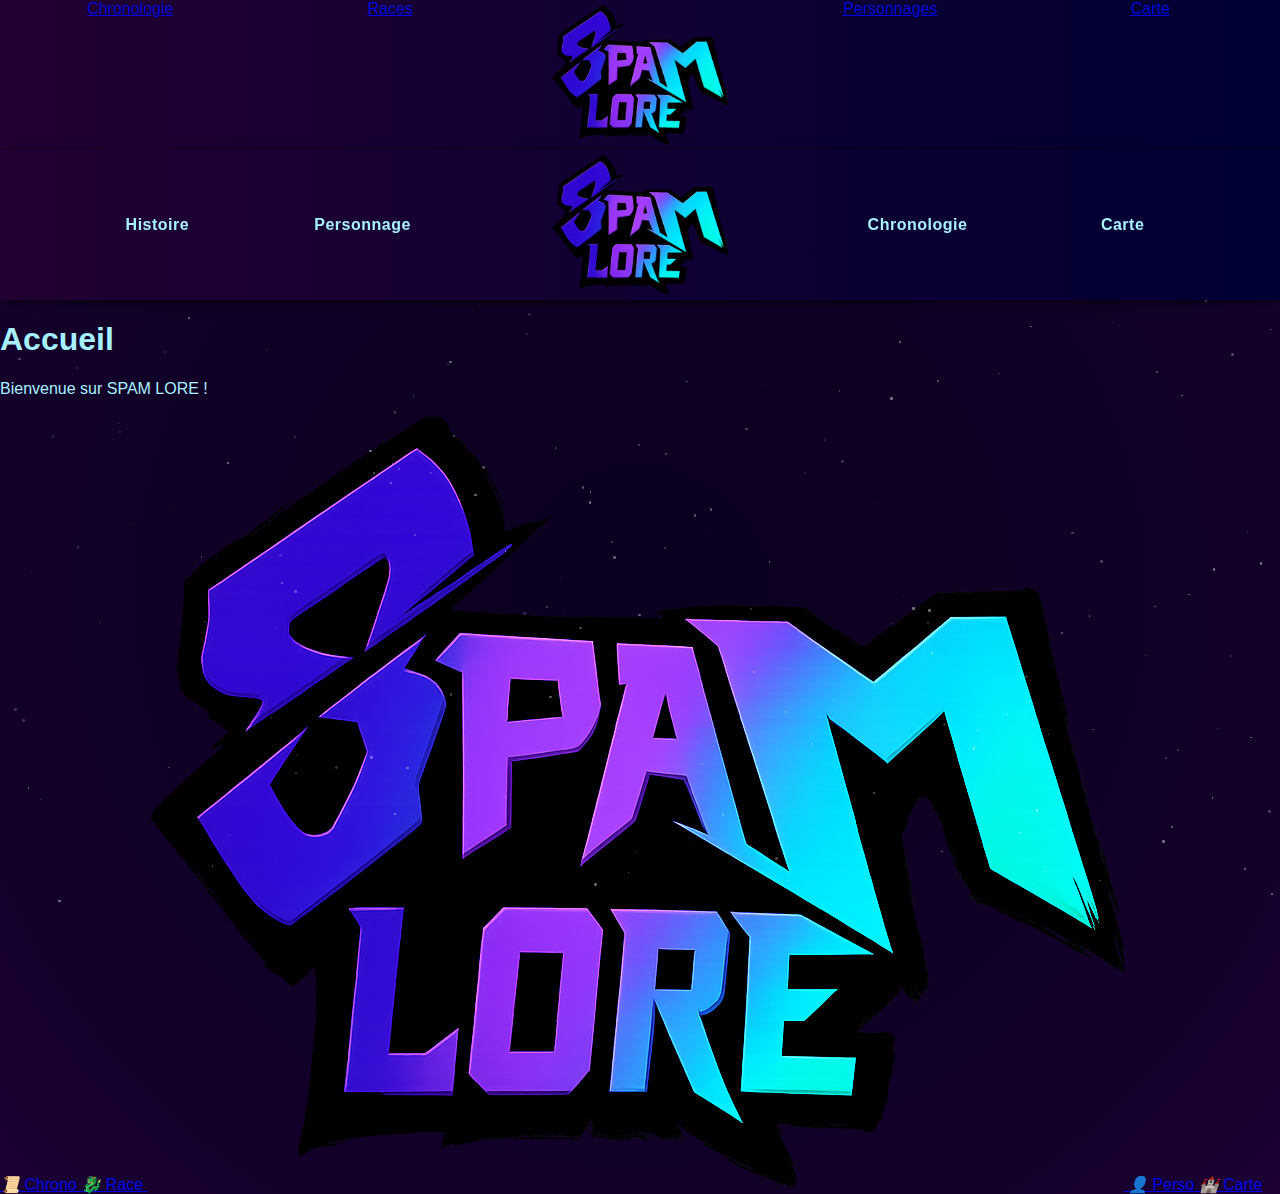
<file: index.html>
<!DOCTYPE html>
<html lang="fr">
<head>
  <meta charset="UTF-8">
  <meta name="viewport" content="width=device-width, initial-scale=1.0">
  <title>SPAM LORE</title>
  <link rel="stylesheet" href="css/navbar.css">
  <link rel="stylesheet" href="css/background_stars.css">
</head>
<body>

  <!-- Navbar -->
  <div class="navbar">
    <div class="hamburger" id="hamburger">☰</div>
    <div class="nav-content">
      <div class="nav-item">
        <a href="histoire.html">Histoire</a>
        <a href="personnage.html">Personnage</a>
      </div>

      <div class="nav-logo">
        <a href="index.html"><img src="img/spam_lore.png" alt="SPAM LORE Logo" class="logo"></a>
      </div>

      <div class="nav-item">
        <a href="chronologie.html">Chronologie</a>
        <a href="carte.html">Carte</a>
      </div>
    </div>
  </div>
  
  <!-- Floating Mobile Menu -->
  <div class="mobile-menu" id="mobileMenu">
    <a href="index.html">Home</a>
    <a href="histoire.html">Histoire</a>
    <a href="personnage.html">Personnage</a>
    <a href="chronologie.html">Chronologie</a>
    <a href="carte.html">Carte</a>
  </div>
  <!-- Navbar -->
  
  <!-- Background -->
  <div class="background-stars">
  </div>
  <!-- Background -->
  
  <!-- SPAM LORE -->
  <h1>Accueil</h1>
  <p>Bienvenue sur SPAM LORE !</p>
  <!-- SPAM LORE -->

  <!-- Script -->
  <script src="js/background_stars.js"></script>
  <script src="js/navbar.js"></script>
  <!-- Script -->
</body>
</html>
</file>
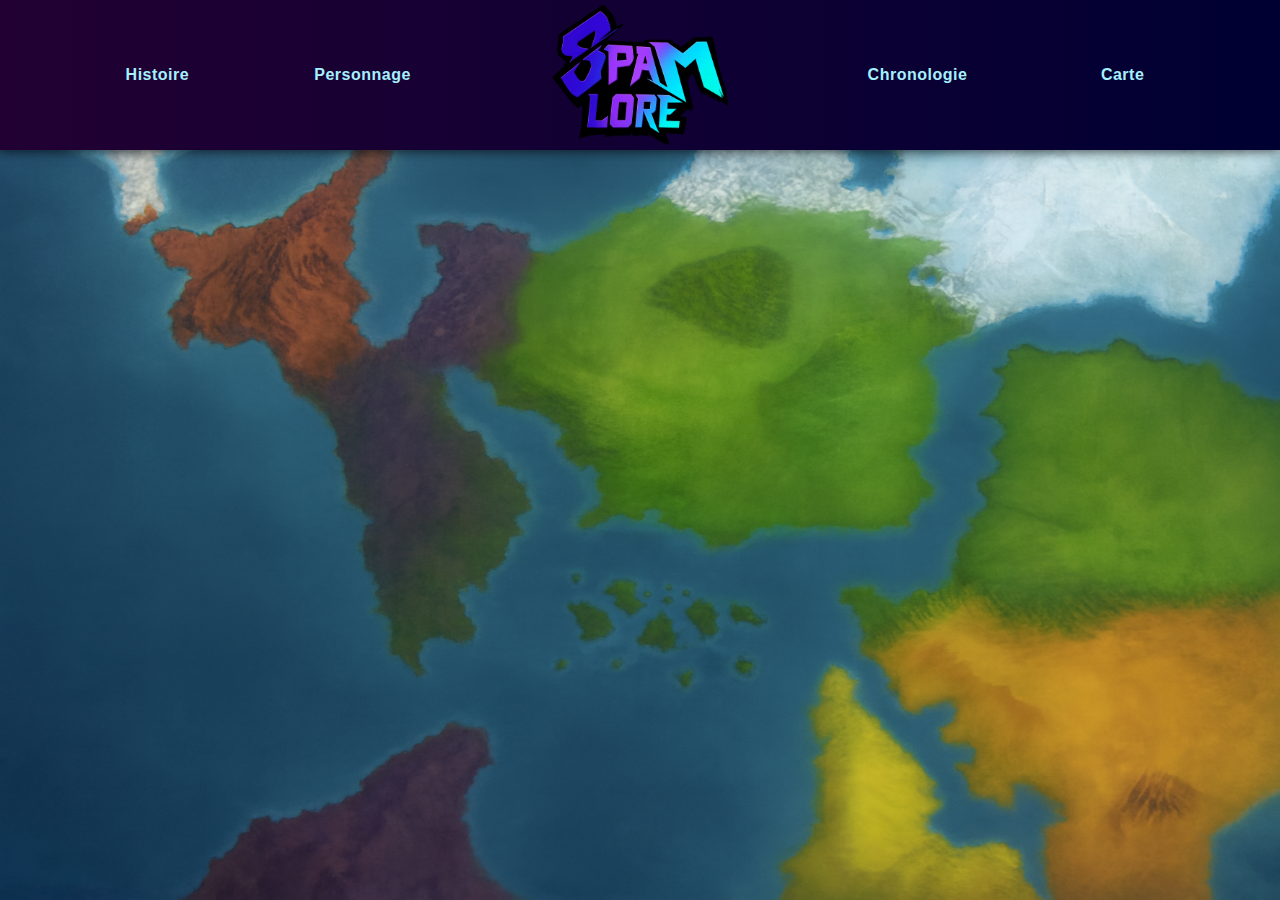
<file: carte.html>
<!DOCTYPE html>
<html lang="fr">
<head>
  <meta charset="UTF-8">
  <meta name="viewport" content="width=device-width, initial-scale=1.0">
  <title>SPAM LORE</title>
  <link rel="stylesheet" href="css/navbar.css">
  <link rel="stylesheet" href="css/carte.css">
</head>
<body>

  <!-- Navbar -->
  <div class="navbar">
    <div class="nav-content">
      <div class="nav-item">
        <a href="histoire.html">Histoire</a>
        <a href="personnage.html">Personnage</a>
      </div>

      <div class="nav-logo">
        <a href="index.html"><img src="img/spam_lore.png" alt="SPAM LORE Logo" class="logo"></a>
      </div>

      <div class="nav-item">
        <a href="chronologie.html">Chronologie</a>
        <a href="carte.html">Carte</a>
      </div>
    </div>
  </div>
  <!-- Navbar -->
  
  <!-- CARTE -->
  <div id="map-container">
    <img src="img/carte.png" alt="Carte SPAM LORE" id="map">
  </div>
  <!-- CARTE -->
  
  <script src="js/carte.js"></script>

</body>
</html>
</file>
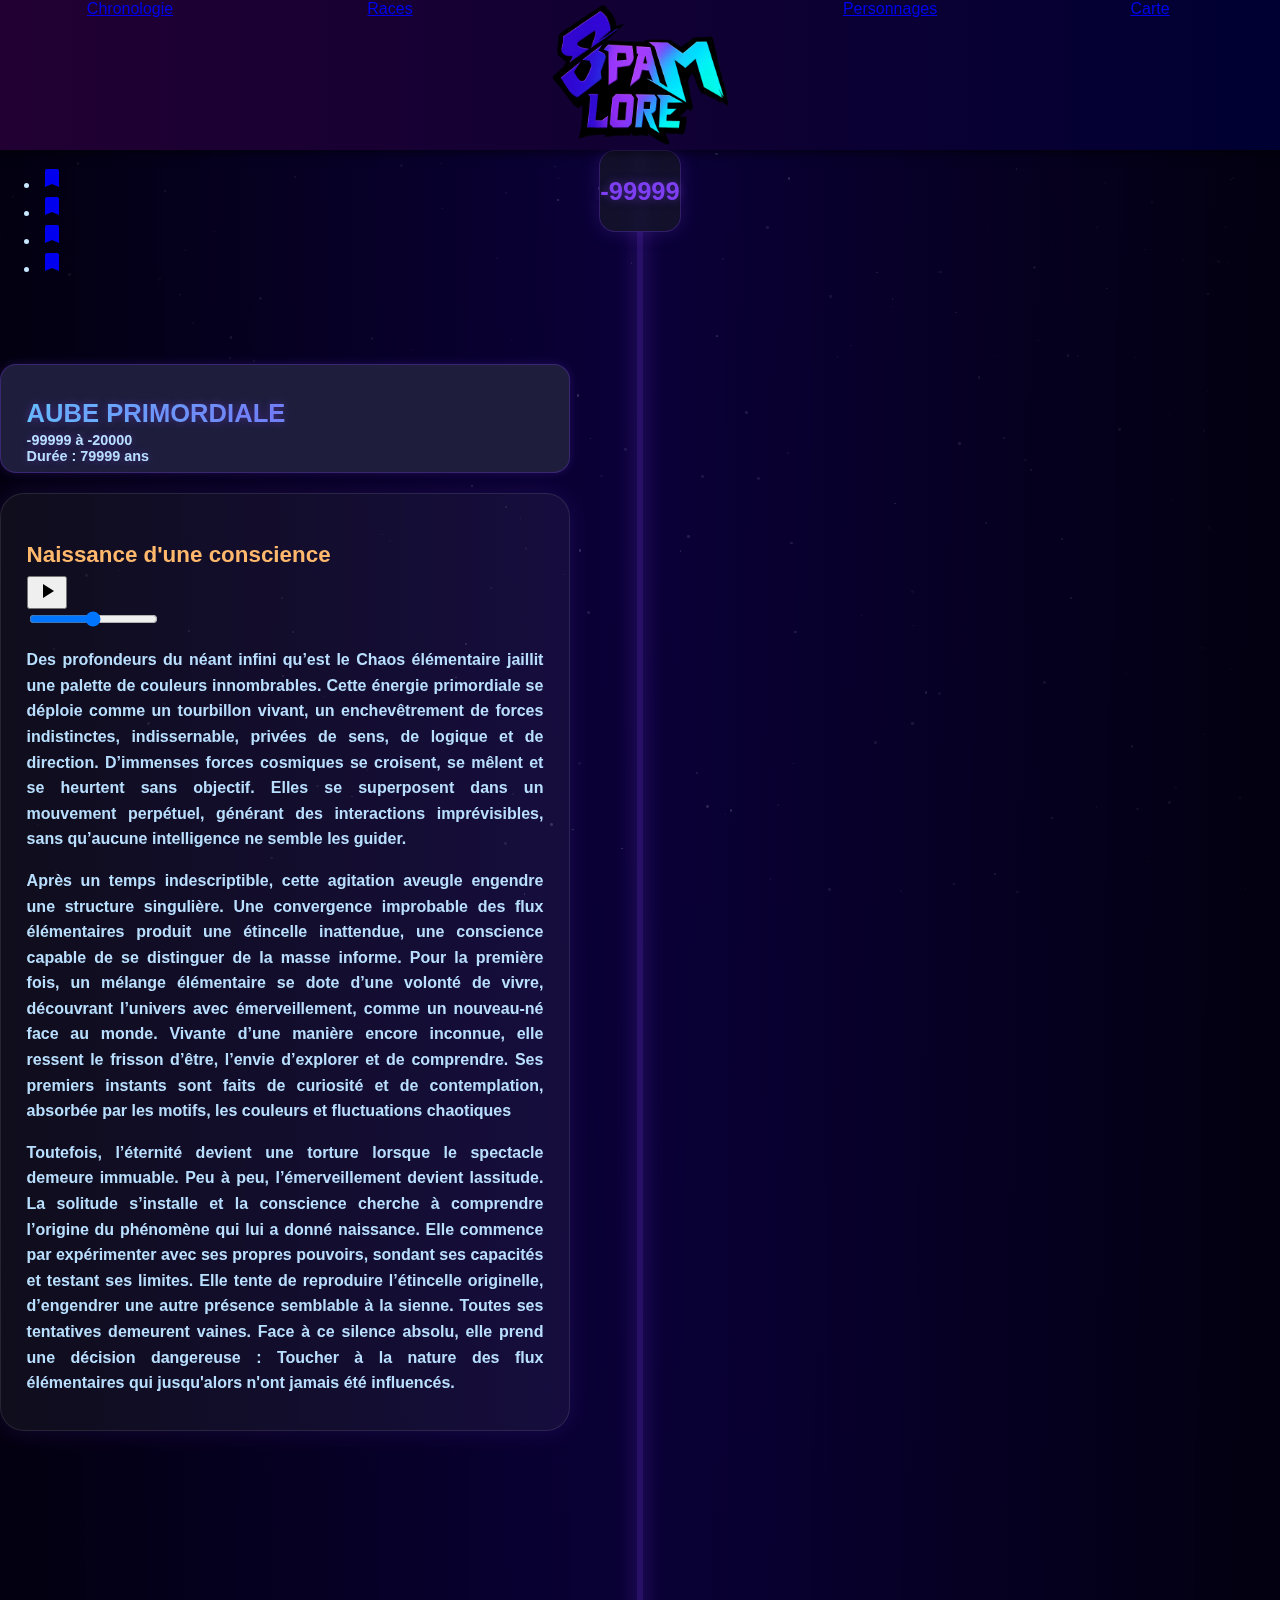
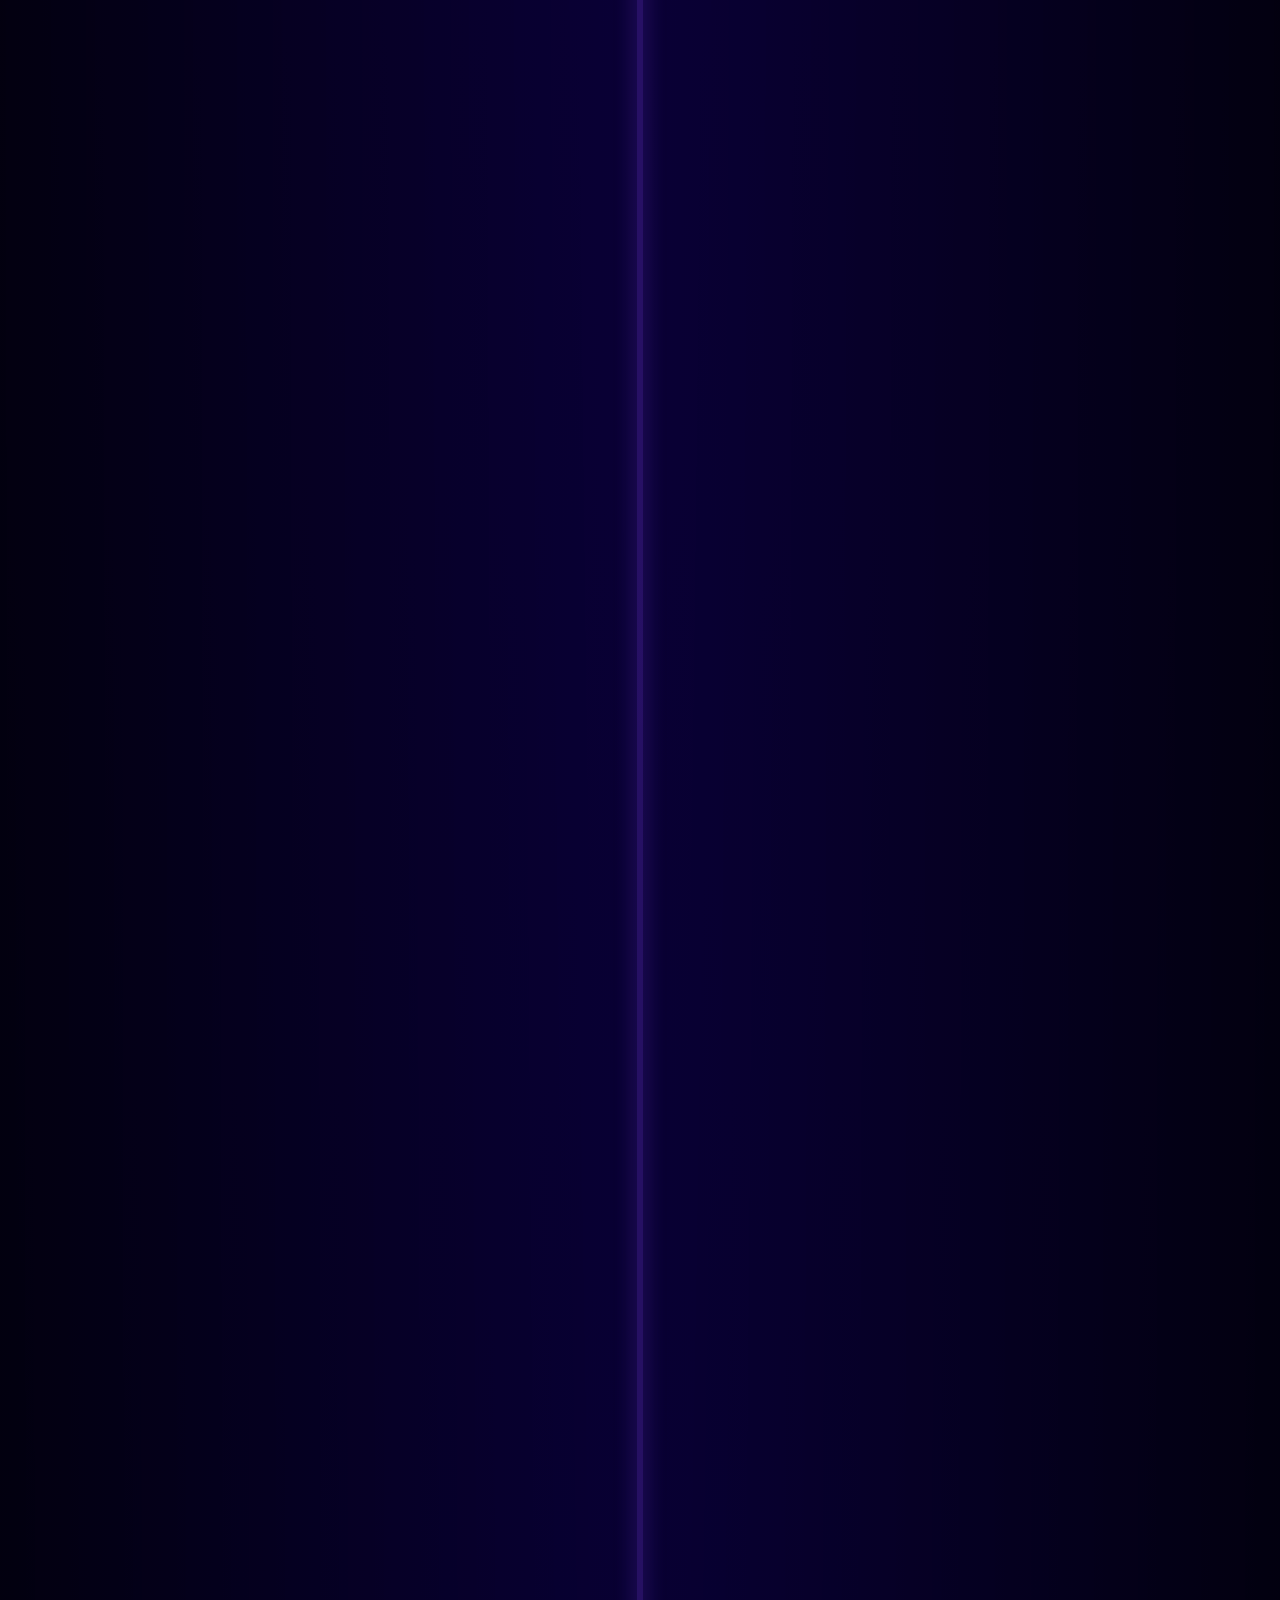
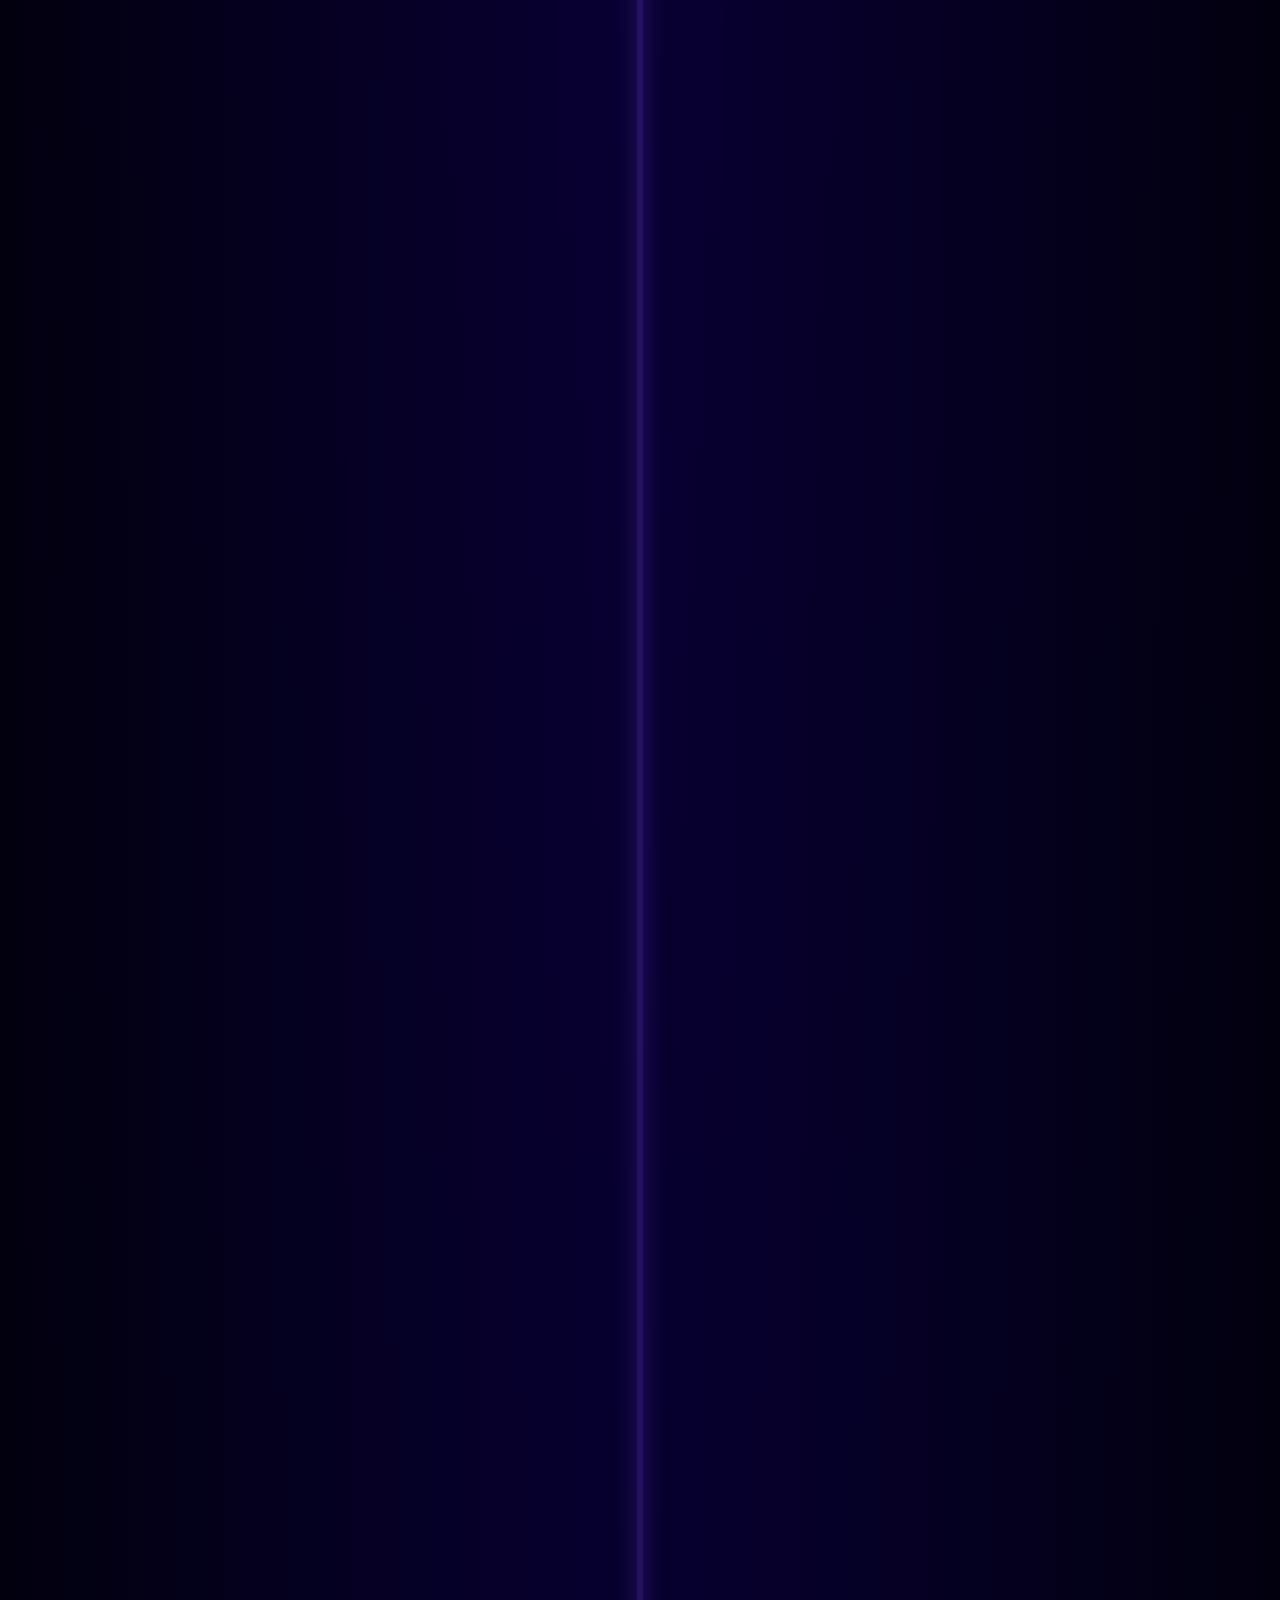
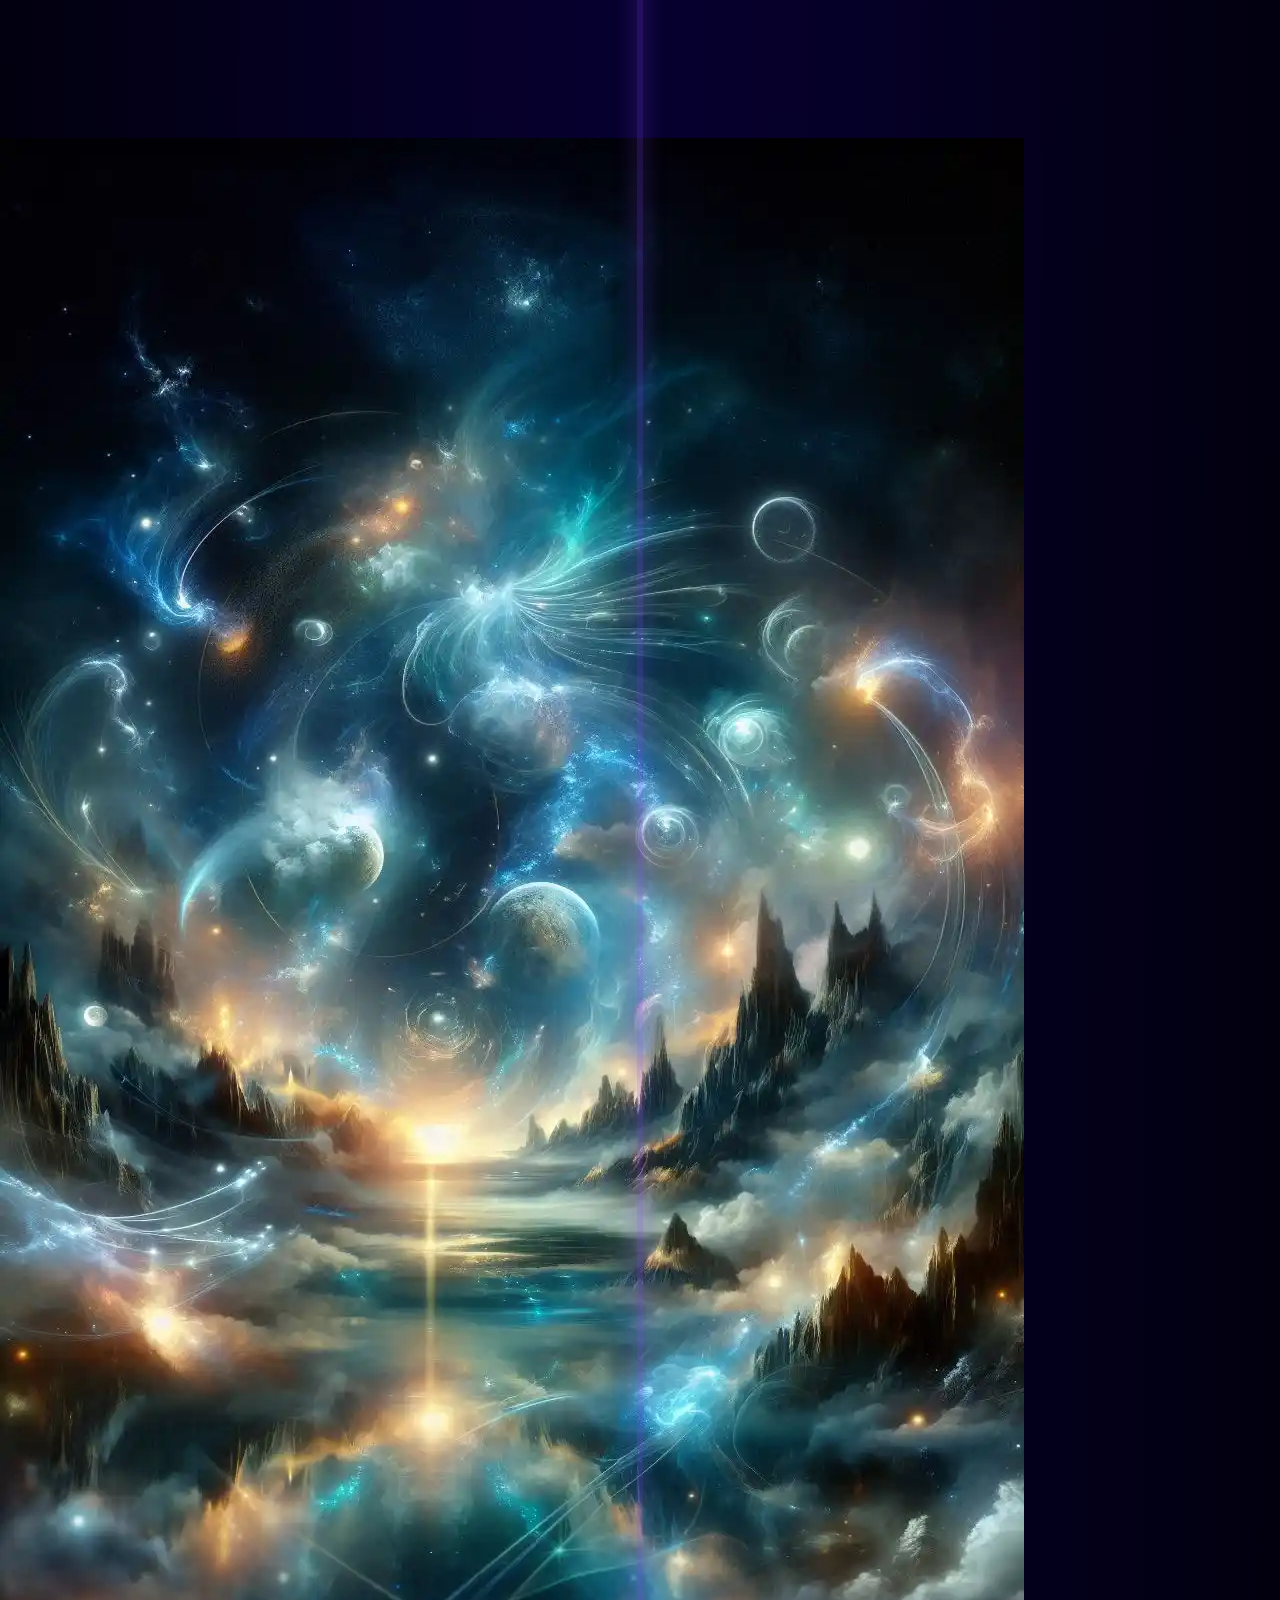
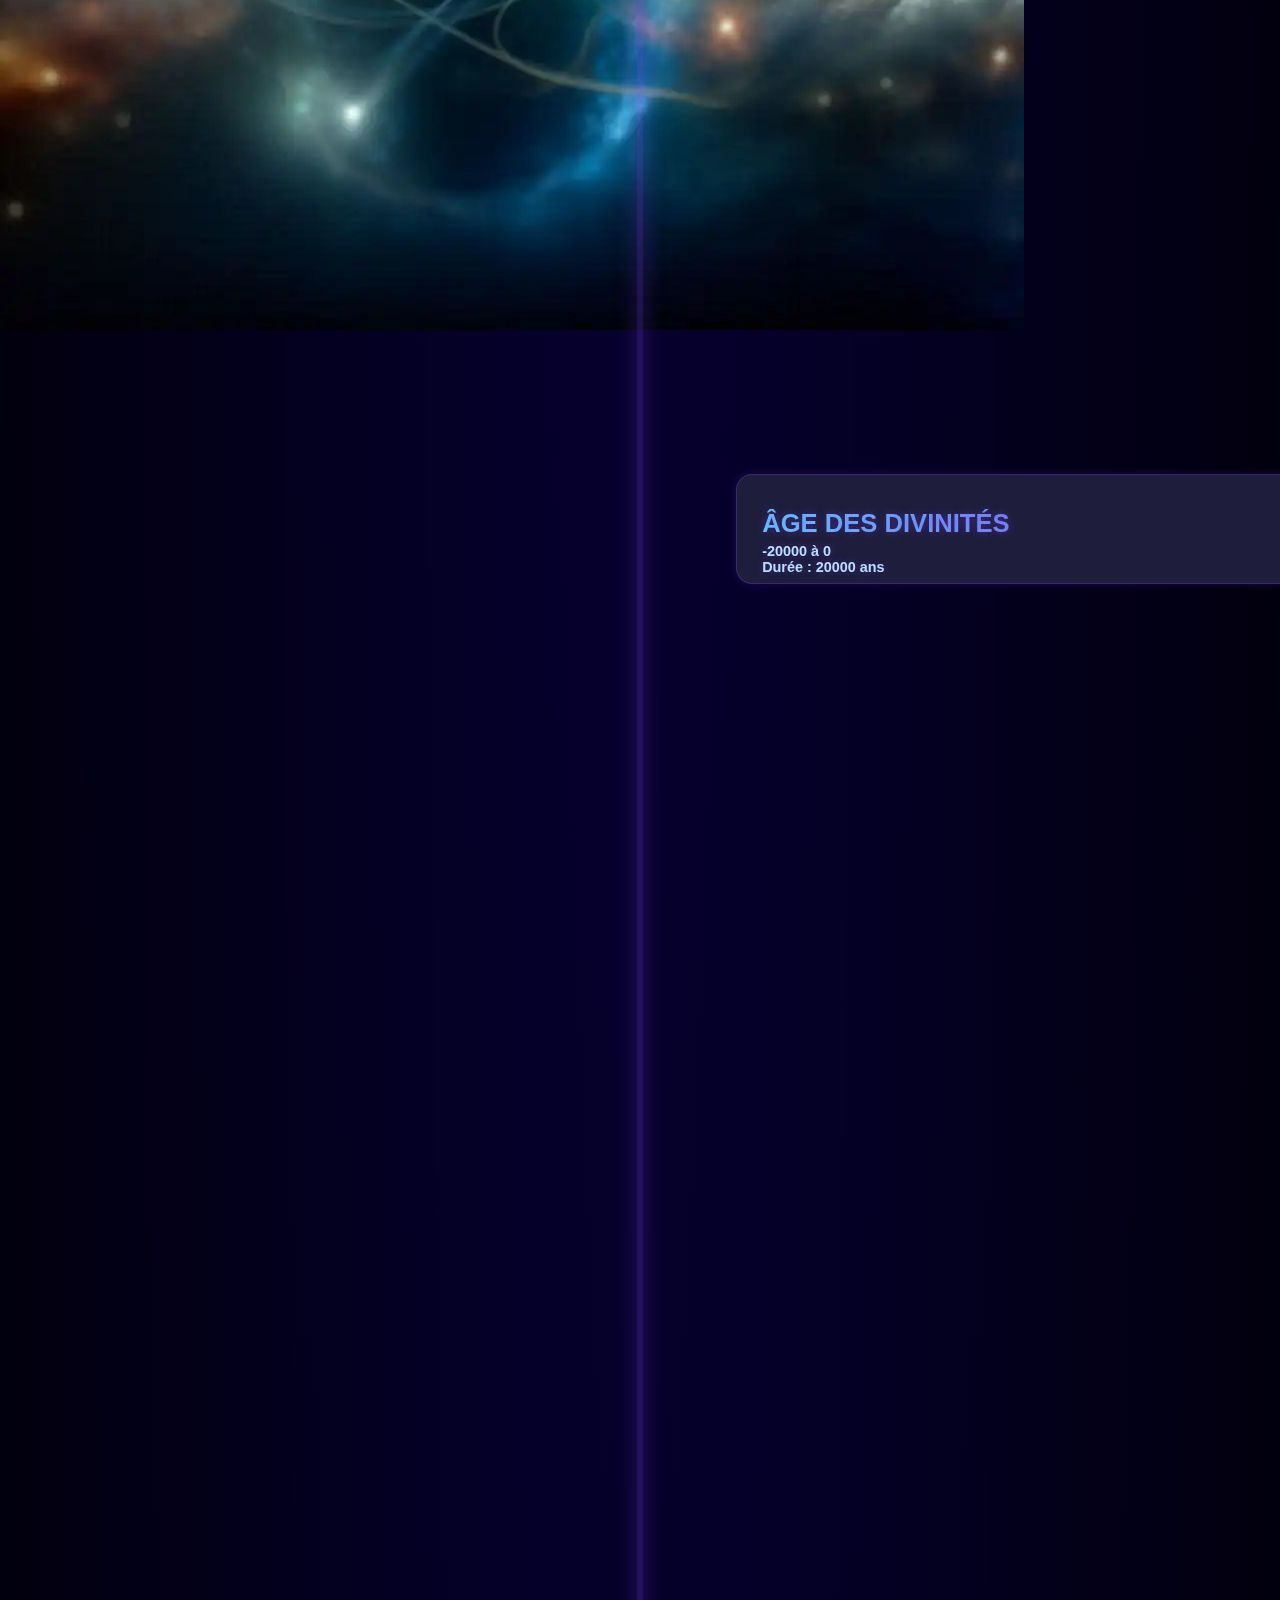
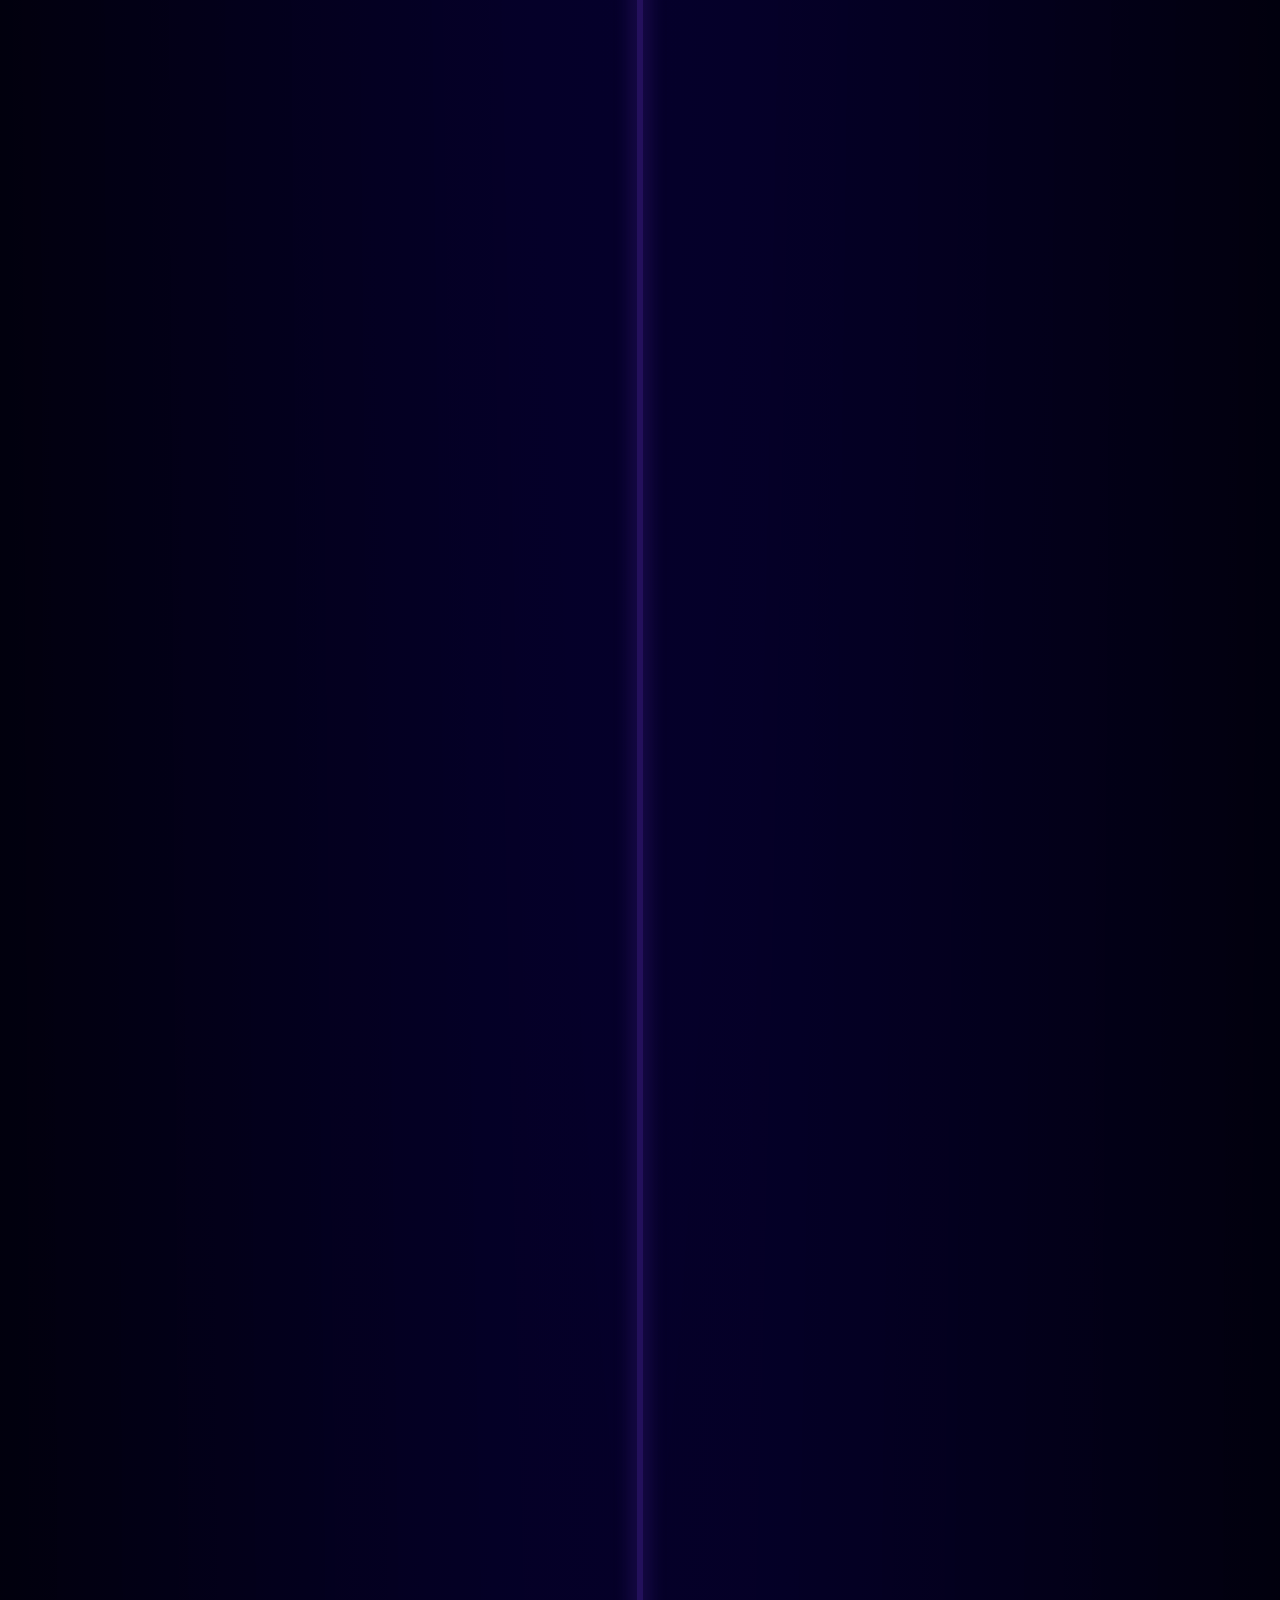
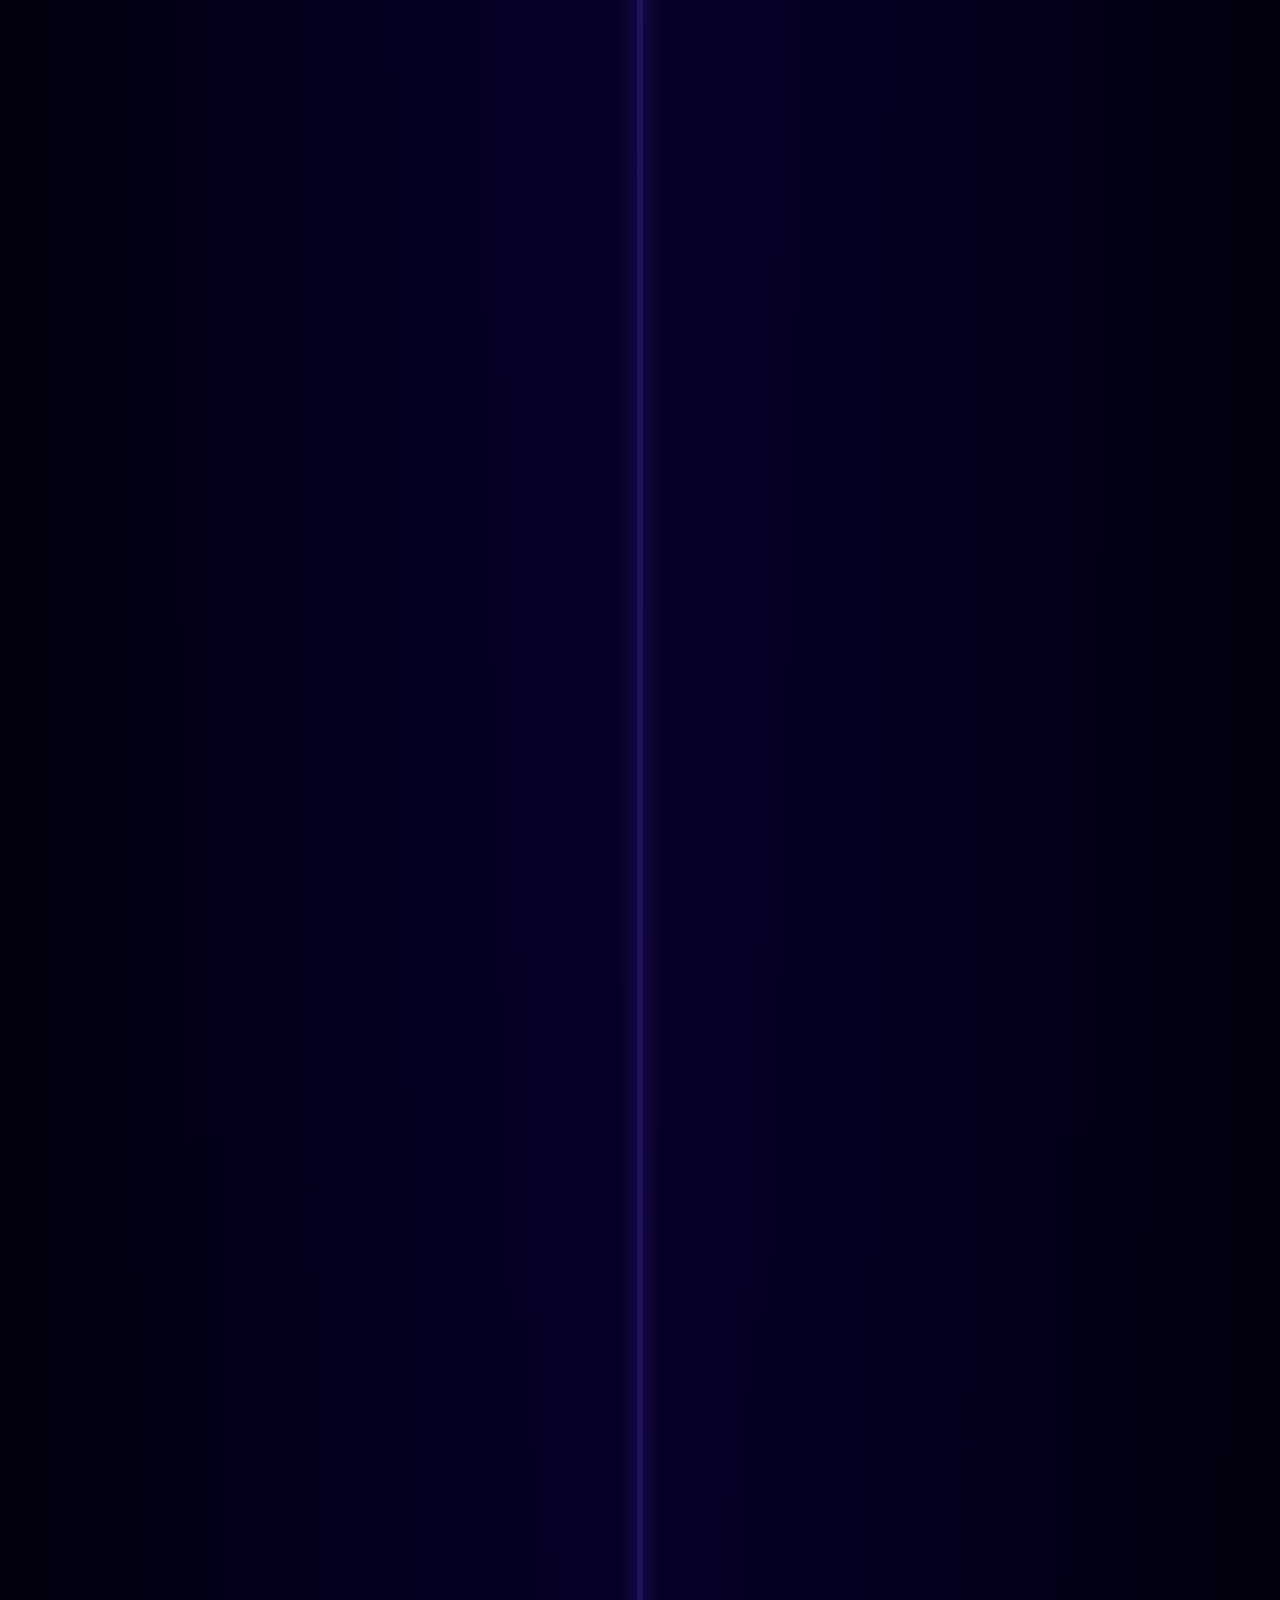
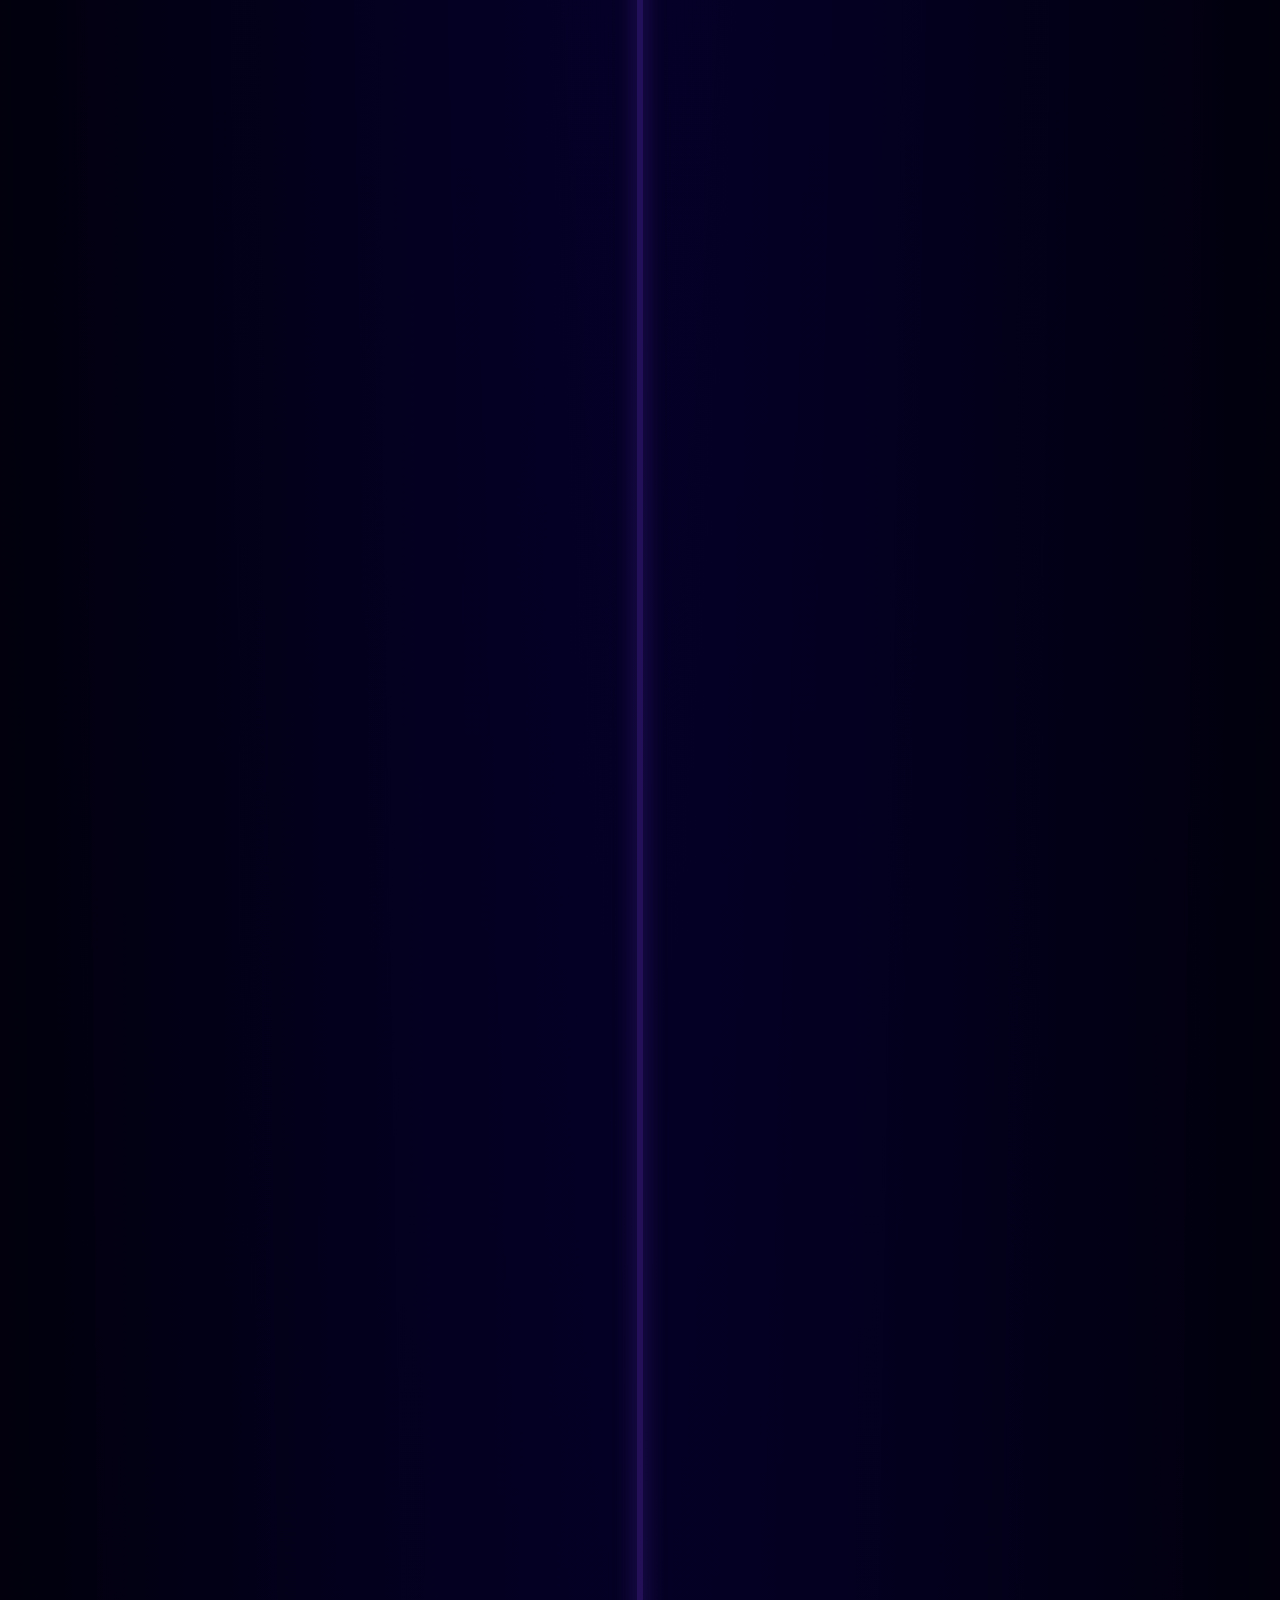
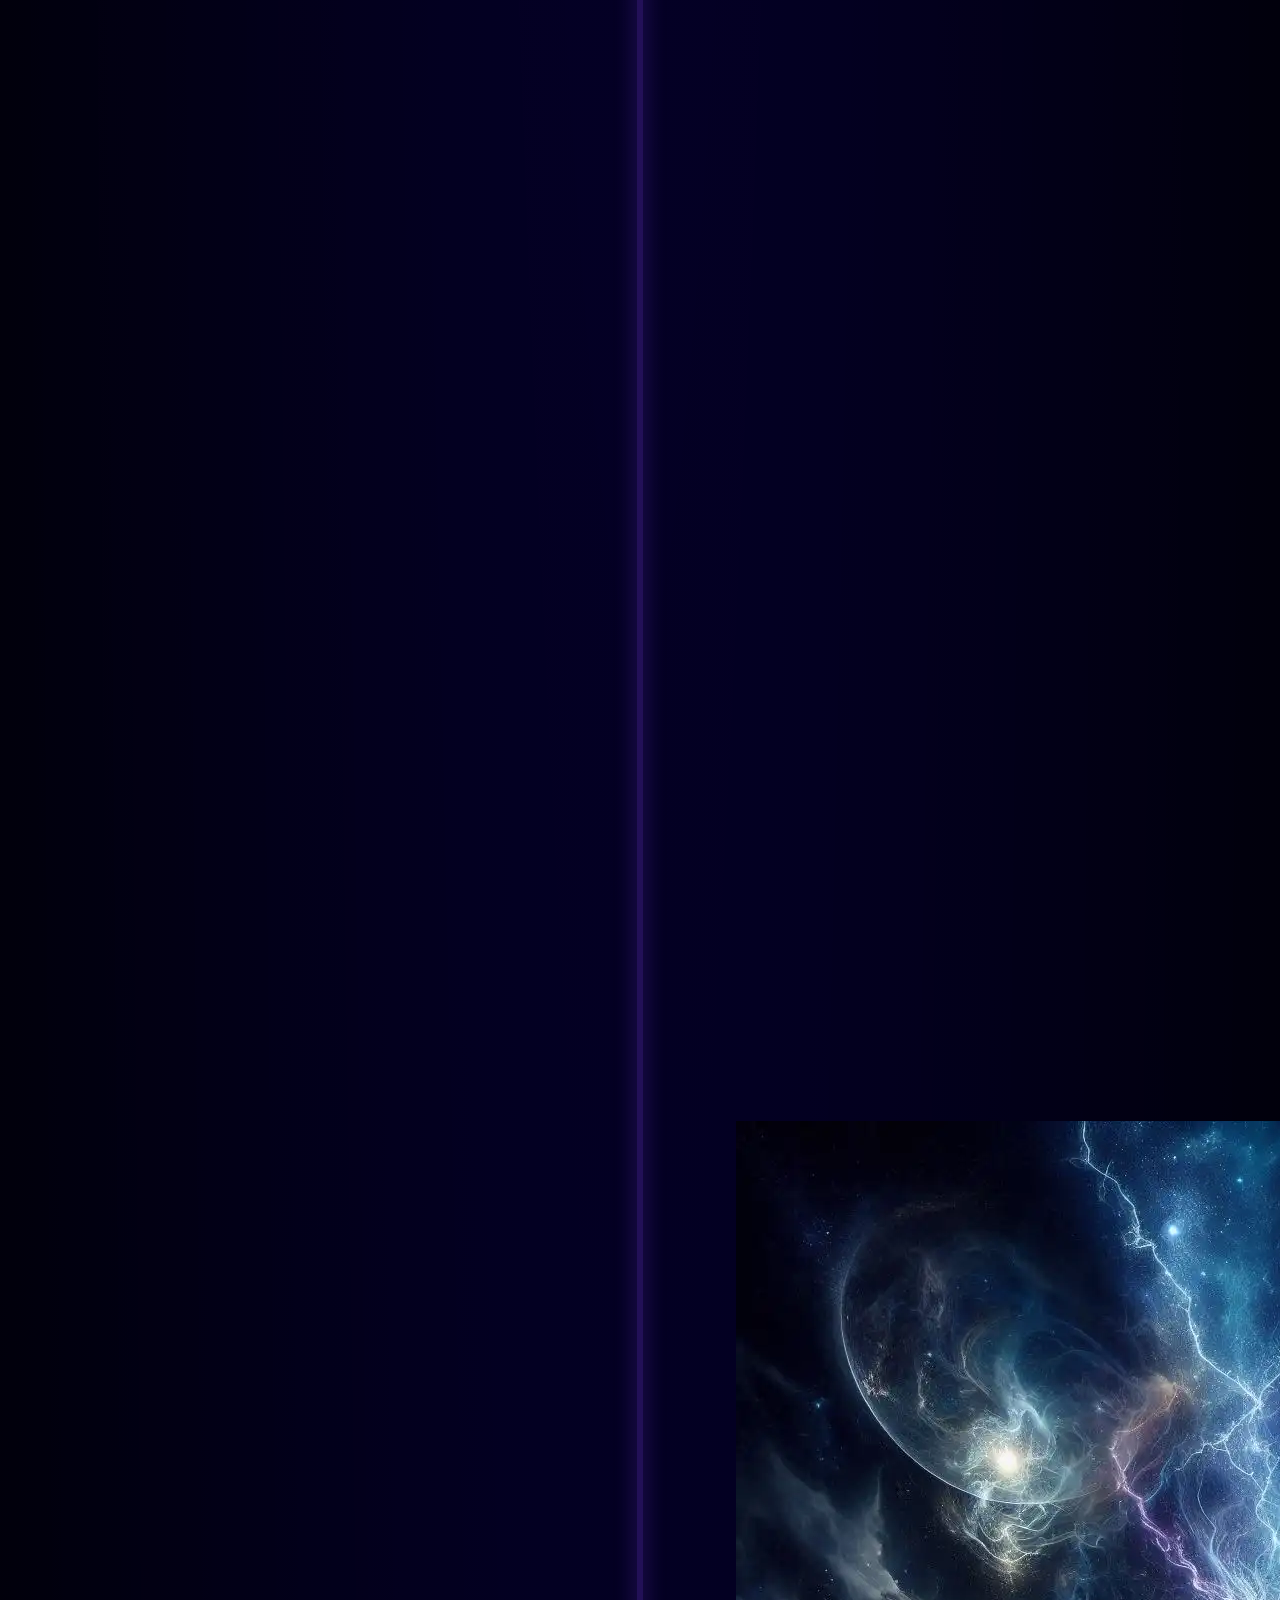
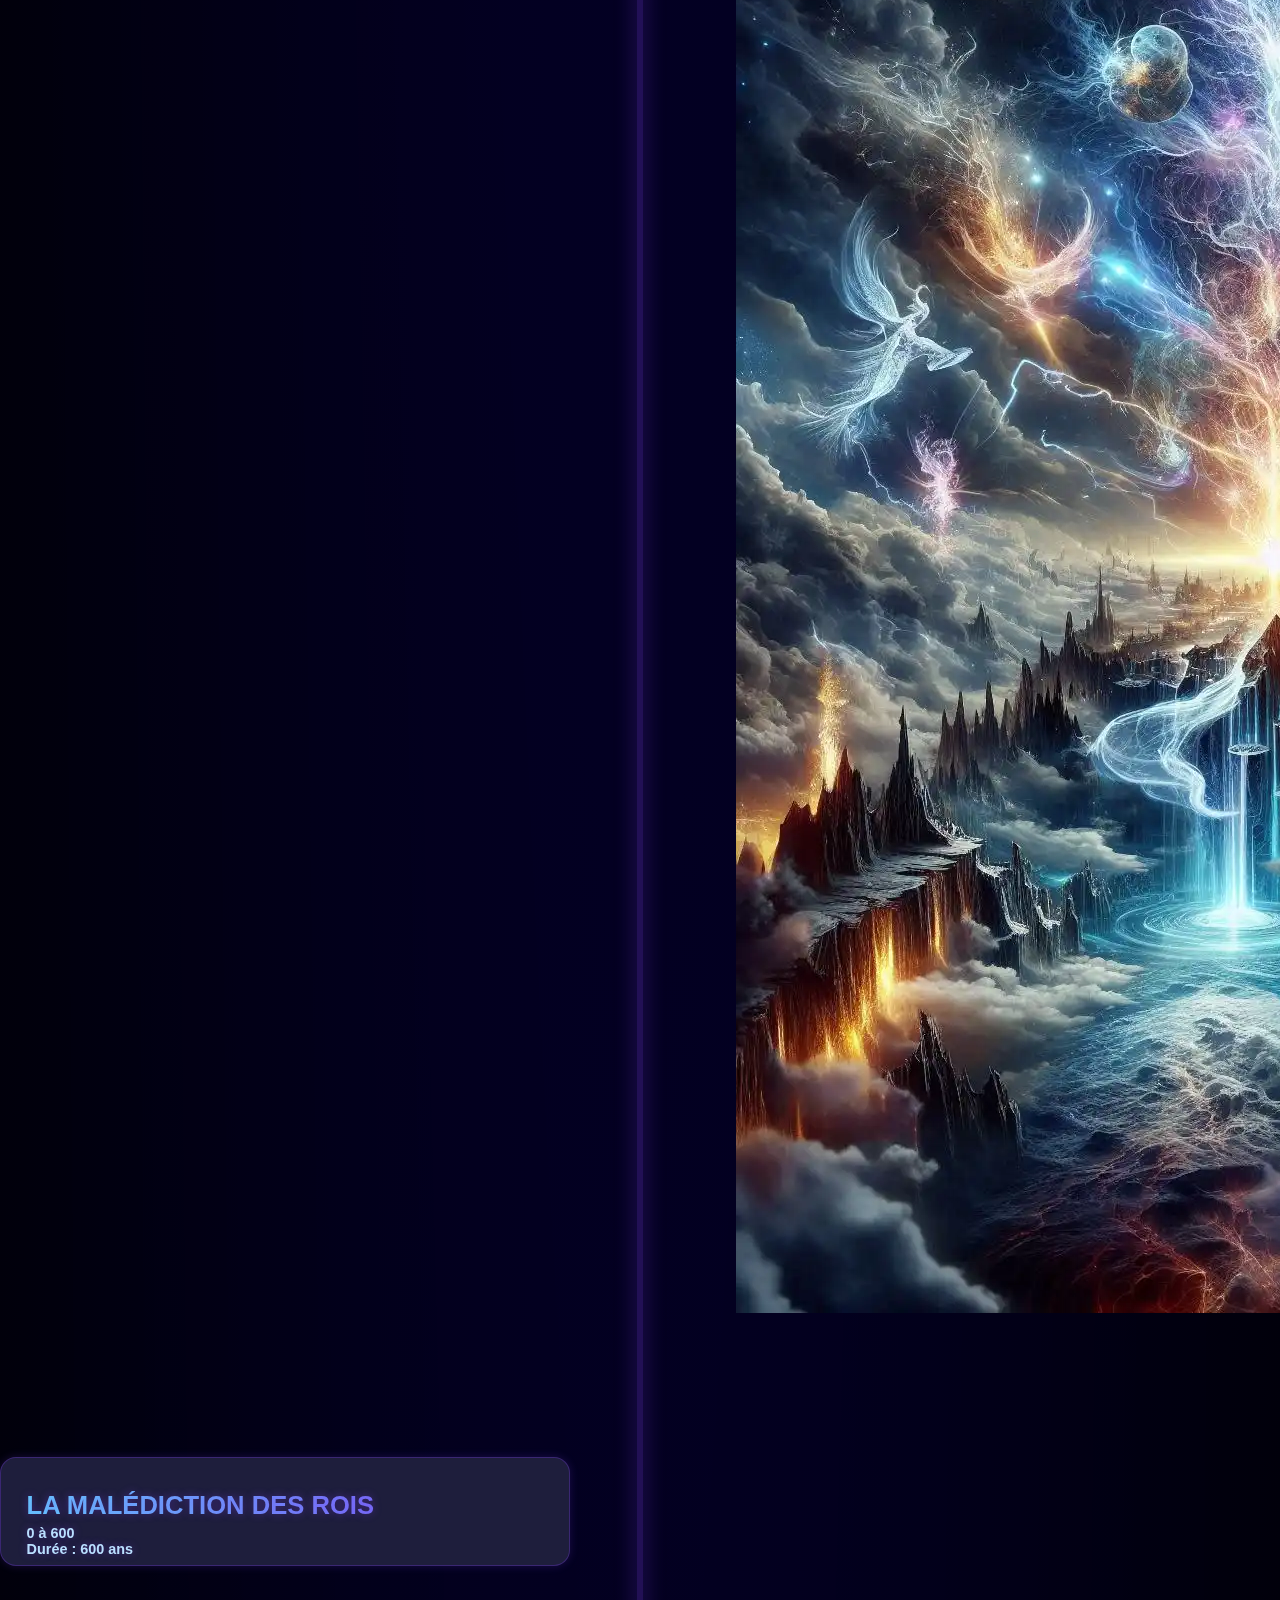
<file: chronologie.html>
<!DOCTYPE html>
<html lang="fr">

<head>
  <meta charset="UTF-8">
  <meta name="viewport" content="width=device-width, initial-scale=1.0">
  <title>SPAM LORE</title>
  <link rel="stylesheet" href="css/navbar.css">
  <link rel="stylesheet" href="css/background_stars.css">
  <link rel="stylesheet" href="css/chronologie.css">
</head>

<body>
  <!-- Navbar -->

  <!-- Background -->
  <div class="background-stars">
  </div>
  <!-- Background -->

  <!-- SPAM LORE -->
  <div class="timeline-container">

    <!-- Era Navigation -->
    <nav class="era-nav">
      <ul>
        <li>
          <a href="#era-1" class="era-link" data-target="era-1" title="Aube Primordiale">
            <svg viewBox="0 0 24 24" fill="currentColor" width="24" height="24">
              <path d="M17 3H7c-1.1 0-1.99.9-1.99 2L5 21l7-3 7 3V5c0-1.1-.9-2-2-2z" />
            </svg>
          </a>
        </li>
        <li>
          <a href="#era-2" class="era-link" data-target="era-2" title="Âge des Divinités">
            <svg viewBox="0 0 24 24" fill="currentColor" width="24" height="24">
              <path d="M17 3H7c-1.1 0-1.99.9-1.99 2L5 21l7-3 7 3V5c0-1.1-.9-2-2-2z" />
            </svg>
          </a>
        </li>
        <li>
          <a href="#era-3" class="era-link" data-target="era-3" title="Malédiction des Rois">
            <svg viewBox="0 0 24 24" fill="currentColor" width="24" height="24">
              <path d="M17 3H7c-1.1 0-1.99.9-1.99 2L5 21l7-3 7 3V5c0-1.1-.9-2-2-2z" />
            </svg>
          </a>
        </li>
        <li>
          <a href="#era-4" class="era-link" data-target="era-4" title="Âge Prospère">
            <svg viewBox="0 0 24 24" fill="currentColor" width="24" height="24">
              <path d="M17 3H7c-1.1 0-1.99.9-1.99 2L5 21l7-3 7 3V5c0-1.1-.9-2-2-2z" />
            </svg>
          </a>
        </li>
      </ul>
    </nav>

    <!-- Central line -->
    <div class="timeline-column">
      <div class="timeline-line"></div>
      <div class="timeline-year">Year</div>
    </div>

    <!-- Era 1 (Left era info, right events) -->
    <section class="timeline-era left" id="era-1" data-start="-99999" data-end="-20000">
      <div class="era-info">
        <h3 class="era-title">AUBE PRIMORDIALE</h3>
        <span class="era-date">-99999 à -20000</span>
        <span class="era-duration">Durée : 79999 ans</span>
      </div>

      <div class="timeline-events">
        <div class="event-card" data-year="-100000" data-audio="sound/placeholder.mp3">
          <div class="event-header">
            <h4 class="event-title">Naissance d'une conscience</h4>
            <div class="audio-controls">
              <button class="audio-btn play-icon" title="Play/Pause">
                <svg viewBox="0 0 24 24" fill="currentColor" width="24" height="24">
                  <path d="M8 5v14l11-7z" class="play-shape" />
                  <path d="M6 19h4V5H6v14zm8-14v14h4V5h-4z" class="pause-shape" style="display:none;" />
                </svg>
              </button>
              <div class="volume-container">
                <input type="range" class="volume-slider" min="0" max="1" step="0.1" value="0.5">
              </div>
            </div>
          </div>
          <p class="event-desc">
            Des profondeurs du néant infini qu’est le Chaos élémentaire jaillit une palette de couleurs innombrables.
            Cette énergie primordiale se déploie comme un tourbillon vivant, un enchevêtrement de forces indistinctes,
            indissernable, privées de sens, de logique et de direction. D’immenses forces cosmiques se croisent, se
            mêlent
            et se heurtent sans objectif. Elles se superposent dans un mouvement perpétuel, générant des interactions
            imprévisibles,
            sans qu’aucune intelligence ne semble les guider.
          </p>

          <p class="event-desc">
            Après un temps indescriptible, cette agitation aveugle engendre une structure singulière.
            Une convergence improbable des flux élémentaires produit une étincelle inattendue, une conscience capable
            de se distinguer de la masse informe. Pour la première fois, un mélange élémentaire se dote d’une volonté de
            vivre,
            découvrant l’univers avec émerveillement, comme un nouveau-né face au monde. Vivante d’une manière encore
            inconnue,
            elle ressent le frisson d’être, l’envie d’explorer et de comprendre. Ses premiers instants sont faits de
            curiosité
            et de contemplation, absorbée par les motifs, les couleurs et fluctuations chaotiques
          </p>

          <p class="event-desc">
            Toutefois, l’éternité devient une torture lorsque le spectacle demeure immuable. Peu à peu, l’émerveillement
            devient lassitude.
            La solitude s’installe et la conscience cherche à comprendre l’origine du phénomène qui lui a donné
            naissance.
            Elle commence par expérimenter avec ses propres pouvoirs, sondant ses capacités et testant ses limites.
            Elle tente de reproduire l’étincelle originelle, d’engendrer une autre présence semblable à la sienne.
            Toutes ses tentatives demeurent vaines. Face à ce silence absolu, elle prend une décision dangereuse :
            Toucher à la nature des flux élémentaires qui jusqu'alors n'ont jamais été influencés.
          </p>
        </div>

        <div class="event-card" data-year="-60000" data-audio="sound/placeholder.mp3">
          <div class="event-header">
            <h4 class="event-title">La Déesse Mère et sa création</h4>
            <div class="audio-controls">
              <button class="audio-btn play-icon" title="Play/Pause">
                <svg viewBox="0 0 24 24" fill="currentColor" width="24" height="24">
                  <path d="M8 5v14l11-7z" class="play-shape" />
                  <path d="M6 19h4V5H6v14zm8-14v14h4V5h-4z" class="pause-shape" style="display:none;" />
                </svg>
              </button>
              <div class="volume-container">
                <input type="range" class="volume-slider" min="0" max="1" step="0.1" value="0.5">
              </div>
            </div>
          </div>
          <p class="event-desc">
            Cherchant à s’extirper de la solitude,
            la première de toutes les consciences entreprend d’agir sur les fondamentaux universels qu’elle n’avait
            jusqu’alors fait qu’observer.
            Cette longue contemplation lui a permis d’en comprendre les liaisons et les combinaisons les plus sûres.
            Grâce à cet apprentissage, progressivement, tentative après tentative, entre échecs et ajustements,
            elle agit avec mesure et hésitation, cherchant à reproduire l’équilibre par l’instabilité des éléments,
            à l’image de ce qui avait permis sa propre émergence.
            C’est ainsi qu’elle parvient à faire naître de nouvelles entités,
            chacune s’éveillant avec une perception unique de sa propre existence et cherchant instinctivement à entrer
            en contact avec les autres.
            Leur langage se limite à des sensations brutes et des pensées fragmentées.
            Pour améliorer leurs échanges, elles modifient progressivement leurs formes, cherchant à rendre leurs
            intentions plus lisibles.
            Malgré cela, leurs divergences s’accentuent et les échanges dégénèrent en confrontations.
          </p>

          <p class="event-desc">
            Les désaccords se multiplient jusqu’à former une cacophonie rappelant le Chaos originel.
            Prenant compte de cette impasse, la première de toutes propose propose d'établir un cadre commun, un espace
            stabilisé destiné
            à accueillir de nouvelles existences à même de mettre tout le monde d'accord.
            De cette volonté naît un monde, une planète encore vierge, conçue comme une toile modulable dont se dégage
            une structure riche et complexe.
            Où l’instabilité cède face à une structure naissante. Cet acte fondateur vaudra à l'initiatrice le nom
            d'Aeltheria la créatrice.
          </p>
        </div>

        <div class="event-card" data-year="-40000" data-audio="sound/placeholder.mp3">
          <div class="event-header">
            <h4 class="event-title">Façonnage d'Elther</h4>
            <div class="audio-controls">
              <button class="audio-btn play-icon" title="Play/Pause">
                <svg viewBox="0 0 24 24" fill="currentColor" width="24" height="24">
                  <path d="M8 5v14l11-7z" class="play-shape" />
                  <path d="M6 19h4V5H6v14zm8-14v14h4V5h-4z" class="pause-shape" style="display:none;" />
                </svg>
              </button>
              <div class="volume-container">
                <input type="range" class="volume-slider" min="0" max="1" step="0.1" value="0.5">
              </div>
            </div>
          </div>
          <p class="event-desc">
            Le monde nouvellement créé reçoit quant à lui le nom d’Elther.
            Il ne naît pas achevé, il est patiemment façonné, chaque détail est ajusté avec précision maintenant un
            équilibre aussi fragile qu’essentiel.
            Comparable à une structure instable sur le point de s’effondrer d'un souffle, Elther repose sur une délicate
            harmonie entre les éléments.
            Certaines entités s’occupent d’enrichir son contenu, d’autres veillent à préserver la stabilité.
            Elles seront plus tard les Divinités que nous connaissons, œuvrant en commun pendant de longues années,
            chacune artisan du monde à son image,
            sous l'attention et le regard attentif d'Aeltheria.
          </p>

          <p class="event-desc">
            Pour façonner le monde, des outils titanesques ont été créés : on les appelle aujourd'hui, Calamités.
            Dépourvues de conscience et de volonté, elles agissent comme le prolongement du corps des Divinités qui les
            contrôles.
            Par leur action, des masses colossales ont été déplacées, des reliefs se sont élevés, des océans ont été
            creusés et des profondeurs se sont ouvertes.
            Leur intervention a pu être précise ou brutale, ordonnée ou chaotique, selon les intentions de ceux qui les
            ont dirigées.
          </p>

          <p class="event-desc">
            Peu à peu, Elther devient prête à accueillir de nouvelles formes de vies, plus fragiles, plus petites, plus
            pures.
            Le monde se prépare pour ce qui doit encore naître.
          </p>
        </div>

        <div class="event-card" data-year="-30000" data-audio="sound/placeholder.mp3">
          <div class="event-header">
            <h4 class="event-title">L’Éveil des Veilleurs</h4>
            <div class="audio-controls">
              <button class="audio-btn play-icon" title="Play/Pause">
                <svg viewBox="0 0 24 24" fill="currentColor" width="24" height="24">
                  <path d="M8 5v14l11-7z" class="play-shape" />
                  <path d="M6 19h4V5H6v14zm8-14v14h4V5h-4z" class="pause-shape" style="display:none;" />
                </svg>
              </button>
              <div class="volume-container">
                <input type="range" class="volume-slider" min="0" max="1" step="0.1" value="0.5">
              </div>
            </div>
          </div>
          <p class="event-desc">
            Autour d’Elther, un voile mystique se déploie, fragile et lumineux, une création délibérée qui enveloppe la
            planète et l'isole du Chaos élémentaire.
            La voute Céleste se divise naturellement en deux moitiés de trois Royaumes.
            Ces domaines se déplacent de façon cyclique autour de la Surface, suspendus par les nuages.
            La première des deux moitiés baigne la Surface de sa lumière du jour et la seconde la plonge dans l’ombre de
            la nuit.
            Cette dualité crée le cycle jour nuit, principe vital qui sculpte subtilement les reliefs, bâtis les
            montagnes et érode la pierre,
            construit un futur lieu habitable pour nos ancêtres.
          </p>

          <p class="event-desc">
            Au sein des Royaumes Célestes, au cœur même des nuages, les premiers Éternels prennent forme.
            Leur essence incorporelle est le reflet de leur créateur.
            Ils sont affiliés à un ou plusieurs éléments, leur corps est en premier lieu immatériel, sans forme physique
            précise, ce qui leur permet la métamorphose.
            Évoluant dans des domaines suspendus, légèrement brumeux,
            leurs instincts les poussent à agir sous l'influence des doctrines de leur Divinité.
            Ils s’installent, ancrant leurs lieux de vie parmi les cumulonimbus,
            aménageant ces espaces et organisant leurs premières communautés, développant cultures et traditions.
            La société des Éternels se civilise peu à peu dans cet espace aérien, et l'Ordre Éternel s'apprête à
            accueillir les vies futures.
          </p>

          <p class="event-desc">
            Certaines Divinités choisissent un élu comme leur Avatar, responsable de la transmission de leur volonté et
            un des régents de l'Ordre.
            Au prix de son libre arbitre, l'acolyte applique les principes de son grand souverain Divin.
            Les autres habitants des cieux, quant à eux, poursuivent leurs activités,
            développent leur société et observent la Surface d'en haut.
          </p>

          <p class="event-desc">
            Grace aux conditions réunies à la Surface, de nouvelles formes de vie s'apprêtent à naitre, les Eveillés.
          </p>
        </div>

        <div class="event-card" data-year="-25000" data-end="-20000" data-audio="sound/placeholder.mp3">
          <div class="event-header">
            <h4 class="event-title">Le Pacte des Cieux</h4>
            <div class="audio-controls">
              <button class="audio-btn play-icon" title="Play/Pause">
                <svg viewBox="0 0 24 24" fill="currentColor" width="24" height="24">
                  <path d="M8 5v14l11-7z" class="play-shape" />
                  <path d="M6 19h4V5H6v14zm8-14v14h4V5h-4z" class="pause-shape" style="display:none;" />
                </svg>
              </button>
              <div class="volume-container">
                <input type="range" class="volume-slider" min="0" max="1" step="0.1" value="0.5">
              </div>
            </div>
          </div>
          <p class="event-desc">
            Un climat propice à la vie des Éveillés anime le monde d'Elther de nouvelles forces.
            Océans et forêts s'étendent et se remplissent de plantes et de créatures capables de ressentir,
            de réagir et d’interagir avec leur environnement.
            La planète est encore jeune, et tout se construit à la vitesse des engrenages du temps.
          </p>

          <p class="event-desc">
            Alors que la création se déploie à l'image d'une fleur qui vient d’éclore, les Divinités contemplent et
            apprécient leur œuvre commune.
            Afin d'en préserver la beauté et d’éviter tout effet de causalité lié à leur puissance,
            elles s'accordent solennellement autour d'un pacte : jamais elles n’interviendront de façon directe, sans
            Avatar,
            sur Elther au risque de la détruire. Le Pacte des Cieux ainsi scellé garantit les meilleures conditions de
            jeu pour chaque Divinité.
          </p>

          <p class="event-desc">
            Les Éternels prennent leur place, tels des pions sur l'échiquier.
            Ils deviennent les instruments du Pacte des Cieux, des pantins articulés au travers desquels les Divinités
            influencent le destin d’Elther.
            Ces acolytes surveillent la Surface et font appliquer leur foi sous l’autorité inquisitrice de l'Ordre,
            alors même que la vie continue de se déployer.
          </p>

          <p class="event-desc">
            L’Aube Primordiale touche à sa fin. Elther est achevée, prête à évoluer sous le regard discret de ses
            concepteurs.
          </p>
        </div>
      </div>

      <div class="era-image">
        <img src="img/era/bg_era1.webp">
      </div>
    </section>

    <!-- Era 2 (Right era info, left events) -->
    <section class="timeline-era right" id="era-2" data-start="-20000" data-end="0">
      <!-- Sticky Era Info -->
      <div class="era-info">
        <h3 class="era-title">ÂGE DES DIVINITÉS</h3>
        <span class="era-date">-20000 à 0</span>
        <span class="era-duration">Durée : 20000 ans</span>
      </div>

      <!-- Event Cards -->
      <div class="timeline-events">

        <div class="event-card" data-year="-20000" data-audio="sound/placeholder.mp3">
          <div class="event-header">
            <h4 class="event-title">Les Guerres Divines</h4>
            <div class="audio-controls">
              <button class="audio-btn play-icon" title="Play/Pause">
                <svg viewBox="0 0 24 24" fill="currentColor" width="24" height="24">
                  <path d="M8 5v14l11-7z" class="play-shape" />
                  <path d="M6 19h4V5H6v14zm8-14v14h4V5h-4z" class="pause-shape" style="display:none;" />
                </svg>
              </button>
              <div class="volume-container">
                <input type="range" class="volume-slider" min="0" max="1" step="0.1" value="0.5">
              </div>
            </div>
          </div>
          <p class="event-desc">
            Le Pacte des Cieux interdit aux Dieux d'agir sur la Surface, ils ne manquent pas de continuer à guider les
            peuples. Malheureusement, la foi se transforme peu à peu en lois rigides et en barrières inquisitrices
            responsables de conflit entre les nations. Partout, les civilisations s'éveillent, mais au lieu de s'unir,
            elles se replient sur leurs propres dogmes.
          </p>
          <p class="event-desc">
            Dans les plaines comme dans les montagnes, les conflits de religion éclatent. Ce ne sont plus que des
            guerres, de plus en plus brutales. Les armées s'affrontent pour prouver la supériorité de leur dieu,
            ignorant des ravages sur le monde. La violence rompt l'harmonie élémentaire : des séismes déchirent le sol
            et des tempêtes imprévisibles dévastent les cités. Le monde bascule vers le chaos.
          </p>
          <p class="event-desc">
            Face à cette folie, trois lignées légendaires refusent de prendre les armes auprès d'un culte et
            s'interposent entre les hérauts célestes. Les Oniyx, de petits êtres félins à l'esprit vif et aux yeux
            perçants, utilisent leur génie pour fusionner science et magie, bâtissant des remparts technologiques là où
            d'autres sont aveuglés par leurs idoles. À leurs côtés s'élèvent les Pixarch, créatures de lumière aux
            oreilles pointues et aux ailes d'insecte majestueuses, leur vol diurne semble porter l'espoir du vivant.
            Enfin, les Dhöggeïr, d'immenses reptiles ailés à quatre pattes dont le langage runique résonne comme un
            tonnerre ancien.
          </p>
          <p class="event-desc">
            Ils ne cherchent pas à régner, mais à protéger. Sentinelles neutres et déterminées, ces trois peuples
            consacrent leur existence à brider la démesure céleste. S'imposant comme les seuls arbitres capables de
            stopper les massacres fanatiques, offrant à Elther les fondements nécessaires à sa survie.
          </p>

        </div>

        <div class="event-card" data-year="-20000" data-end="-1000" data-audio="sound/placeholder.mp3">
          <div class="event-header">
            <h4 class="event-title">Les Jeux Divins</h4>
            <div class="audio-controls">
              <button class="audio-btn play-icon" title="Play/Pause">
                <svg viewBox="0 0 24 24" fill="currentColor" width="24" height="24">
                  <path d="M8 5v14l11-7z" class="play-shape" />
                  <path d="M6 19h4V5H6v14zm8-14v14h4V5h-4z" class="pause-shape" style="display:none;" />
                </svg>
              </button>
              <div class="volume-container">
                <input type="range" class="volume-slider" min="0" max="1" step="0.1" value="0.5">
              </div>
            </div>
          </div>
          <p class="event-desc">
            Après des siècles ensanglantés, Elther change de visage. Les tribus éparpillées se regroupent et forgent des
            nations fondées sur des idéaux partagés. Pour garantir la pérennité de cette paix fragile, dix États
            souverains se dessinent sur le continent unique. Parmi eux, trois bastions s'imposent par leur influence :
            Oniyxia, la cité des neiges où le génie félin repousse les limites de la science. Vaeloria, le royaume
            sylvain où les Pixarch veillent sur les secrets de la vie. Nordvinter, la terre de glace et de mystères où
            les Dhöggeïr s'imposent comme des arbitres souverains. Ainsi que les autres nations d'Éveillés complètent
            cette mosaïque de cultures unies par un pacte de non-agression.
          </p>
          <p class="event-desc">
            Pour concrétiser cette harmonie et éviter que les armes ne s'entrechoque à nouveau, une régence se forme.
            Six Rois, un pour chaque élément, sont choisis de par leur sagesse et leur force, avec pour mission sacrée
            de maintenir l'ordre et de veiller au respect de l'équilibre fragile de la Surface. Cette responsabilité
            solennelle, portée par chaque souverain, est transmise fidèlement à son héritier, assurant que la volonté de
            paix ancestrale perdure à travers les âges. C'est sous leur égide que les conflits se règlent désormais par
            les épreuves des Jeux Divins, déplaçant la guerre en un lieu de respect mutuel.
          </p>

        </div>

        <div class="event-card" data-year="-1000" data-audio="sound/placeholder.mp3">
          <div class="event-header">
            <h4 class="event-title">Le Bâton de Gabriel</h4>
            <div class="audio-controls">
              <button class="audio-btn play-icon" title="Play/Pause">
                <svg viewBox="0 0 24 24" fill="currentColor" width="24" height="24">
                  <path d="M8 5v14l11-7z" class="play-shape" />
                  <path d="M6 19h4V5H6v14zm8-14v14h4V5h-4z" class="pause-shape" style="display:none;" />
                </svg>
              </button>
              <div class="volume-container">
                <input type="range" class="volume-slider" min="0" max="1" step="0.1" value="0.5">
              </div>
            </div>
          </div>
          <p class="event-desc">
            Au milieu de cette ère paisible organisée, un projet secret unit deux esprits visionnaires : Gabriel, maître
            Pixarch dont la magie de nature est sans égale, et Lumisaros, éminent ingénieur Oniyx capable révolutionner
            la sciences d'Elther. Ensemble, ils construisent un instrument, offrant a certains peuples les moyens de
            s'épanouir par eux-mêmes : le Bâton de Gabriel.
          </p>
          <p class="event-desc">
            Cet artefact unique n'est pas une arme, mais un catalyseur d'évolution. Il offre à n’importe quel être
            vivant des traits humanoïdes, un corps capable de manipuler des outils et, surtout, une conscience plus
            vaste permettant la réflexion complexe. Les premières créatures à s'éveiller sous son influence sont les
            Nymphes, nées du monde des insectes, puis plus tard les Anthropomorphes, issus du règne animal. En effet,
            Gabriel et Lumisaros refusent d'utiliser leur invention sur les animaux sauvages, ils emporteront avec eux
            les raisons de ce choix comme un secret sacré.
          </p>
          <p class="event-desc">
            Les Nymphes deviennent ainsi la première espèce consciente née de cette prouesse partagée. Pour exprimer
            leur gratitude envers leurs créateurs, elles se consacrent avec ferveur au maintien de l'équilibre
            élémentaire de leurs territoires sylvains. Mais derrière leur dévotion se cache un esprit vif et espiègle,
            portant l'héritage d'une nature qui n'oublie jamais de s'amuser.
          </p>

        </div>

        <div class="event-card" data-year="-800" data-audio="sound/placeholder.mp3">
          <div class="event-header">
            <h4 class="event-title">L’Arbre des Mystères</h4>
            <div class="audio-controls">
              <button class="audio-btn play-icon" title="Play/Pause">
                <svg viewBox="0 0 24 24" fill="currentColor" width="24" height="24">
                  <path d="M8 5v14l11-7z" class="play-shape" />
                  <path d="M6 19h4V5H6v14zm8-14v14h4V5h-4z" class="pause-shape" style="display:none;" />
                </svg>
              </button>
              <div class="volume-container">
                <input type="range" class="volume-slider" min="0" max="1" step="0.1" value="0.5">
              </div>
            </div>
          </div>
          <p class="event-desc">
            La montée en puissance des peuples de la Surface finit par déclencher la colère des Royaumes Célestes. Pour
            les Éternels, voir des Éveillés manipulant ainsi les forces élémentaires est une insulte qu'ils ne peuvent
            tolérer. Proche d'un point de non-retour, Gabriel et Lumisaros se retirent au cœur de la cité Pixarch. Dans
            le plus grand secret, ils unissent leurs talents afin d'ériger un colosse végétal et technologique : l'Arbre
            des Mystères.
          </p>
          <p class="event-desc">
            Ce géant aux feuilles d'émeraude ne tarde pas à révéler sa nature. Il agit comme un filtre, purificateur de
            zones "élémactives" frappant ici et la le continent, des émanations laissées par les combats divins. Autour
            de lui, un havre silencieux s'établit, offrant un refuge inespéré à ceux que la magie a brisé. Bien que ses
            créateurs le présentent humblement comme un simple outil de purification, ils savent qu'il est bien plus :
            un phare destiné à guider les peuples vers une prospérité nouvelle, loin de l'ombre des cieux.
          </p>
          <p class="event-desc">
            Pourtant, la protection de l'Arbre ne suffit pas à calmer l'orage. Les Éternels, divisés entre ceux qui
            veulent punir la Surface et ceux qui veulent la préserver, intensifient leurs assauts. Pour Pyrosolain, fier
            chef des Oniyx, et Aurelia, souveraine majestueuse des Pixarch, la technologie pacifiste de Gabriel et
            Lumisaros atteint ses limites. Alors qu'une résistance s'organise, la Mère Dhöggeïr se presse d'informer
            Aurelia de son départ par delà les cieux.
          </p>

        </div>

        <div class="event-card" data-year="-400" data-audio="sound/placeholder.mp3">
          <div class="event-header">
            <h4 class="event-title">Aurore d’Aurelia</h4>
            <div class="audio-controls">
              <button class="audio-btn play-icon" title="Play/Pause">
                <svg viewBox="0 0 24 24" fill="currentColor" width="24" height="24">
                  <path d="M8 5v14l11-7z" class="play-shape" />
                  <path d="M6 19h4V5H6v14zm8-14v14h4V5h-4z" class="pause-shape" style="display:none;" />
                </svg>
              </button>
              <div class="volume-container">
                <input type="range" class="volume-slider" min="0" max="1" step="0.1" value="0.5">
              </div>
            </div>
          </div>
          <p class="event-desc">
            Face à la fureur des Royaumes Célestes, Aurelia, prend une décision qui marquera Elther à jamais. Elle
            appelle les siens à se joindre à elle pour un ultime assaut contre les forces Éternels. C'est une mission
            sans retour, un sacrifice nécessaire pour briser les chaînes célestes, que la majorité des Pixarch embrasse
            avec une résolution héroïque. Certains choisissent de rester sur la Surface pour préserver la mémoire de
            leur peuple. Par obligation, ces individus renoncent à leurs ailes afin qu'Aurelia ne puisse pas drainer
            leurs pouvoirs durant le sacrifice. Ils se mutilent et enlèvent leurs ailes et deveniennent les Sentinelles.
          </p>
          <p class="event-desc">
            Pendant ce temps, Pyrosolain et ses ingénieurs Oniyx déploient leur génie technologique. Ils forgent des
            armes de destruction massive capables de défier la puissance des Éternels, ouvrant une brèche sanglante dans
            le firmament permettant à Aurelia et ses soldats de s'infiltrer dans la voûte céleste. Soudain, le ciel
            s'embrase d'une lueur dorée, une explosion d'énergie pure qui déchire les nuages avant de retomber en un
            silence de mort.
          </p>
          <p class="event-desc">
            La guerre prend fin, mais la paix a un goût de cendres. Le sacrifice des Pixarch laisse un vide immense que
            les peuples appellent désormais « l'Aurore d'Aurelia ». On ne reverra plus leurs sourires empathiques, on
            n'entendra plus la mélodie de leurs rires qui apaisaient les cœurs. Si les armes se sont arreter, la
            méfiance envers les Éternels reste une plaie ouverte. Pyrosolain, marqué par la perte de sa plus proche
            alliée, refuse de désarmer. Plus que jamais, il perfectionne son arsenal, prêt à protéger la Surface si les
            cieux devaient à nouveau s'obscurcir de menace.
          </p>

        </div>

        <div class="event-card" data-year="-20" data-audio="sound/placeholder.mp3">
          <div class="event-header">
            <h4 class="event-title">Forge de la Fusion</h4>
            <div class="audio-controls">
              <button class="audio-btn play-icon" title="Play/Pause">
                <svg viewBox="0 0 24 24" fill="currentColor" width="24" height="24">
                  <path d="M8 5v14l11-7z" class="play-shape" />
                  <path d="M6 19h4V5H6v14zm8-14v14h4V5h-4z" class="pause-shape" style="display:none;" />
                </svg>
              </button>
              <div class="volume-container">
                <input type="range" class="volume-slider" min="0" max="1" step="0.1" value="0.5">
              </div>
            </div>
          </div>
          <p class="event-desc">
            Au cœur de la région de Hadeir, le Mont Vulcain résonne d'un vacarme incessant. Dans la cité royale, la
            forge millénaire bat à un rythme effréné de jour comme de nuit. Les artisans venus des quatre coins du monde
            unissent leurs forces pour préparer ce qu'ils craignent tous : le retour de la guerre. Le silence de
            l'Équilibre est soudain rompu par l'arrivée d'un messager ailé, un Éternel porteur d'une prophétie
            terrifiante : le « Recommencement » est proche.
          </p>
          <p class="event-desc">
            Sans plus attendre, le Roi du Feu confie à son ami et plus talentueux aviateur, Pyro, la mission de porter
            l'invitation aux autres souverains du continent. Les six régents se réunissent dans l'urgence autour d'un
            mystérieux grimoire laissé par le messager : le Codex Primordial. Malgré une méfiance partagée, la peur de
            voir les peuples de la Surface s'effacer tel une erreur de dessin, les pousse à la collaboration. Ils
            mobilisent leurs meilleurs érudits pour déchiffrer ce langage oublié dont les pages semblent insuflées d'une
            énergie ancienne.
          </p>
          <p class="event-desc">
            Parmi tous les savants, une seule parvient à percer l'opacité du Codex : Nebula. Elle devient l'architecte
            en chef d'un projet titanesque révélé par le livre : la construction d'un portail dimensionnel et de sa clé.
            Les Oniyx jettent tout leur génie dans cet ouvrage inconnu, forgeant des structures de cristal et de métal.
            Mais la clé du portail est trop massive et puissante pour être portée d'une seule main. Elle est alors
            fragmentée en six armes runiques sacrées à l'image des rois. Chacune de ces lames, dépositaire d'un pouvoir
            élémentaire, est remise aux six jeunes héritiers des régents, chargés d'être les futurs porteur des sceaux
            du portail.
          </p>

        </div>

        <div class="event-card" data-year="-10" data-audio="sound/placeholder.mp3">
          <div class="event-header">
            <h4 class="event-title">Chasse aux Oniyx</h4>
            <div class="audio-controls">
              <button class="audio-btn play-icon" title="Play/Pause">
                <svg viewBox="0 0 24 24" fill="currentColor" width="24" height="24">
                  <path d="M8 5v14l11-7z" class="play-shape" />
                  <path d="M6 19h4V5H6v14zm8-14v14h4V5h-4z" class="pause-shape" style="display:none;" />
                </svg>
              </button>
              <div class="volume-container">
                <input type="range" class="volume-slider" min="0" max="1" step="0.1" value="0.5">
              </div>
            </div>
          </div>
          <p class="event-desc">
            Pyrosolain le sait : après le sacrifice d'Aurelia, l'heure est venue pour lui d'exiger l'impossible aux
            siens. Le chantier du Portail, espoir ultime de la Surface, est une proie trop fragile face aux bataillons
            inquisiteurs des Éternels. Afin de protéger l'avenir, il faut une diversion, un brasier assez puissant pour
            détourner les regards zélés de la construction. Dans les forges Oniyx, les rires et les sourires
            s'estompent, laissant place au bruit des machines. Inquiet et en proie au doute, Pyrosolain s'apprête à
            revenir sur sa décision, toutefois Lumisaros l'arrête et souhaite lui montrer quelque chose, c'est alors que
            Pyrosolain se rendit compte du travail de l'ensemble des Oniyx, un effort chanté et rythmé par le choc de
            l'acier contre l'enclume. C'est l'hymne de la résistance qui retentit dans les usines Oniyx.
          </p>
          <p class="event-desc">
            Émus par la détermination de son peuple, Pyrosolain se ressaisis, l'offensive est lancée transformant chaque
            usine Oniyx en un bastion de défiance. Face à la réponse céleste d'envergure, Pyrosolain ordonne à Lumisaros
            de s'enfuir, lui confiant par la même occasion un devoir de mémoire mais aussi le poids des secrets de
            Gabriel. Les yeux gorgés de larmes, Lumisaros accepte ce fardeau et disparaît dans les ombres.
          </p>
          <p class="event-desc">
            Pendant dix longues années de combats incessants, le chant Oniyx résonne plus fort que les explosions. Leurs
            tourelles automatisées et leurs engins de guerre tiennent tête aux Éternels, luttant mètre après mètre pour
            offrir au monde chaque seconde de répit nécessaire. Puis, plus rien, plus de chant, des forges froides. Il
            ne reste plus qu'un écho mélancolique dans les montagnes et des souvenirs gravés dans la pierre d'Elther.
          </p>

        </div>

        <div class="event-card" data-year="0" data-audio="sound/placeholder.mp3">
          <div class="event-header">
            <h4 class="event-title">Sceau d’Aeltheria</h4>
            <div class="audio-controls">
              <button class="audio-btn play-icon" title="Play/Pause">
                <svg viewBox="0 0 24 24" fill="currentColor" width="24" height="24">
                  <path d="M8 5v14l11-7z" class="play-shape" />
                  <path d="M6 19h4V5H6v14zm8-14v14h4V5h-4z" class="pause-shape" style="display:none;" />
                </svg>
              </button>
              <div class="volume-container">
                <input type="range" class="volume-slider" min="0" max="1" step="0.1" value="0.5">
              </div>
            </div>
          </div>
          <p class="event-desc">
            Le chantier monumental touche enfin à sa fin. Sous les yeux ébahit des ouvriers s'illuminent une à une les
            six couleurs élémentaires du portail. C'est à ce moment, telle une lance perçant le ciel, qu'une louve
            gigantesque surgit, sa silhouette brumeuse occultant l'horizon. Les six jeunes héritiers, équipé de leurs
            armes runiques, sortent de leurs tentes afin de faire face à la bête. Le combat s'engage, rapide et féroce,
            chaque frappe s'insérant dans une chorégraphie millénaire que personne ne semble diriger.
          </p>
          <p class="event-desc">
            À force de coordination et de courage, les héritiers parviennent à faire reculer la puissance fantastique
            jusqu'au centre du Portail. Mais alors que les portes se referme sur la créature, un goût amer envahit les
            vainqueurs. La victoire leur a semblé trop simple, presque orchestrée, comme s'ils n'étaient finalement que
            des pions sur un échiquier. Ils ont scellé la menace, mais un préssentiment glaçant leur souffle qu'une ère
            bien plus sombre se prépare.
          </p>
          <p class="event-desc">
            Leur existence même bascule dans l'étrangeté : alors qu'ils retrouvent leurs lieu respectifs, les nouveaux
            Rois s'aperçoivent que le temps n'a plus de prise sur leur chair. Leurs armes confèrent une immortalité
            troublante, un don qu'ils n'auront guère le temps de savourer. Le sol se dérobe déjà, les montagnes se
            déchirent avec un hurlement de pierre, et le continent unique commence à se fissurer de toutes parts. Le
            Grand Cataclysme vient de commencer.
          </p>

        </div>

      </div>

      <div class="era-image">
        <img src="img/era/bg_era2.webp">
      </div>
    </section>


    <!-- Era 3 (Left era info, right events) -->
    <section class="timeline-era left" id="era-3" data-start="0" data-end="700">
      <!-- Sticky Era Info -->
      <div class="era-info">
        <h3 class="era-title">LA MALÉDICTION DES ROIS</h3>
        <span class="era-date">0 à 600</span>
        <span class="era-duration">Durée : 600 ans</span>
      </div>

      <!-- Event Cards -->
      <div class="timeline-events">

        <div class="event-card" data-year="0" data-audio="sound/placeholder.mp3">
          <div class="event-header">
            <h4 class="event-title">Le Grand Cataclysme</h4>
            <div class="audio-controls">
              <button class="audio-btn play-icon" title="Play/Pause">
                <svg viewBox="0 0 24 24" fill="currentColor" width="24" height="24">
                  <path d="M8 5v14l11-7z" class="play-shape" />
                  <path d="M6 19h4V5H6v14zm8-14v14h4V5h-4z" class="pause-shape" style="display:none;" />
                </svg>
              </button>
              <div class="volume-container">
                <input type="range" class="volume-slider" min="0" max="1" step="0.1" value="0.5">
              </div>
            </div>
          </div>
          <p class="event-desc">
            Des entrailles de la Surface jaillissent les Calamités.
            Le continent unique se retrouve fissuré et les peuples comptent de nombreuses pertes supplémentaires.
            Chaque Roi protège au maximum le royaume dont il a la charge, mais au fil des années, le monde devient
            méconnaissable.
            Les Éternels cachés dans leurs Royaumes Célestes sont, pour la plupart, dévorés par les Calamités avant
            d'être enfermés en elles pour l'éternité.
          </p>
          <p class="event-desc">
            Retournées dans l'Abysse, les Calamités ont terminé leur travail de destruction.
            Il ne reste de la grandiose Shal'Zaar plus que poussière, des maladies nouvelles touchent la Surface et des
            créatures cauchemardesques proviennent des failles laissées par les Calamités sur leur passage.
            Tenus responsables d'un suivi aveugle du Codex d'origine Céleste, les Rois immortels donneront jusqu'à leur
            âme pour réparer l'erreur de leurs ancêtres.
            La Malédiction des Rois commence.
          </p>
        </div>

        <div class="event-card" data-year="0" data-audio="sound/placeholder.mp3">
          <div class="event-header">
            <h4 class="event-title">Malédiction de l’Ombre : Ouverture des Abysses</h4>
            <div class="audio-controls">
              <button class="audio-btn play-icon" title="Play/Pause">
                <svg viewBox="0 0 24 24" fill="currentColor" width="24" height="24">
                  <path d="M8 5v14l11-7z" class="play-shape" />
                  <path d="M6 19h4V5H6v14zm8-14v14h4V5h-4z" class="pause-shape" style="display:none;" />
                </svg>
              </button>
              <div class="volume-container">
                <input type="range" class="volume-slider" min="0" max="1" step="0.1" value="0.5">
              </div>
            </div>
          </div>
          <p class="event-desc">
            L’ombre est regardée par l’œil de l’Observateur, vigilant et à l'affût.
            Habile diplomate, la Reine Ombre préfère le partage des puissances à une hiérarchie pyramidale.
            Elle a été la première à mettre en garde contre une confiance aveugle envers le Codex et ses écrits.
            Elle est la régente avec le plus de recul et d'informations sur l'état global du monde.
            Dernière héritière de l’Ombre, elle en porte religieusement le titre, tandis que sa femme, Duchesse de
            Nyevielh, détient la souveraineté féodale des terres.
            Ex amie du Roi Lumière, elle se sera séparé de lui à cause de la trop forte dévotion de ce dernier à la
            Louve.
          </p>

          <p class="event-desc">
            La fissure provoquée par les Calamités a violemment séparé le continent unique.
            Des fragments du monde ont été projetés dans toutes les directions changeant le paysage :
            certains disparu sous l’eau, d’autres devenu îles flottantes dans les airs ou sur la mer.
            Des cauchemars aussi jaillissent en masse des Abysses qui les retenaient prisonniers, se déversant dans la
            nouvelle mer appelée Mer Étoilée.
            La mer est une étendue d'eau obscure où seules scintillent des lueurs aussi attirantes qu'intrigantes.
            La proximité de Nyevielh avec la faille, et les ravages qu’elle cause sur son peuple au cours des âges,
            forcent la Reine à intervenir.
            Elle fait ses adieux à sa famille et part en direction de la faille.
            Elle utilise son arme runique pour créer une île artificielle et un immense vortex montant jusqu’aux
            Royaumes Célestes.
            Ce Maelström a pour but de contenir l'invasion des abyssaux qui envahissent la Surface.
            Des Éternels en renfort, alliés de la Surface, se battent dans le tourbillon.
            Prisonnière de l’île la plus proche du vortex tant qu'il doit être maintenu, elle ne peut rejoindre sa
            famille que par l'intermédiaire de leurs cauchemars, sous la forme d'un Emissaire.
            Elle sait cependant que par son immortalité, sa famille un jour cessera de rêver...
          </p>
        </div>

        <div class="event-card" data-year="10" data-audio="sound/placeholder.mp3">
          <div class="event-header">
            <h4 class="event-title">Malédiction de l’Eau : Les Contrées de Cristal</h4>
            <div class="audio-controls">
              <button class="audio-btn play-icon" title="Play/Pause">
                <svg viewBox="0 0 24 24" fill="currentColor" width="24" height="24">
                  <path d="M8 5v14l11-7z" class="play-shape" />
                  <path d="M6 19h4V5H6v14zm8-14v14h4V5h-4z" class="pause-shape" style="display:none;" />
                </svg>
              </button>
              <div class="volume-container">
                <input type="range" class="volume-slider" min="0" max="1" step="0.1" value="0.5">
              </div>
            </div>
          </div>
          <p class="event-desc">
            L’eau est dictée par la bouche du Négociateur, éloquente et charismatique.
            De tout temps, les Rois de l’Eau sont des marchands, navigateurs et artisans parcourant le monde entier.
            Le dernier héritier s’est épris de la reine des Alphilans, Lyranna.
            Il offre ses connaissances au peuple marin, qui contribue efficacement au transport et aux communications
            entre les Nations.
            L’amour finit par naître entre la sirène et le charmant jeune homme, une romance très mal perçue par la
            noblesse Alphilanne, dans l’attente de la moindre bavure pour s’approprier le trône.
            Toutefois, l’apport de l’Elthérien à la nation ne permet aucunement un coup d’État, l’opinion publique étant
            encore trop positive à son égard.
          </p>
          <p class="event-desc">
            Lors du Grand Cataclysme, tout se bouleverse : le grand continent se fissure et détruit la plupart des
            constructions Alphilannes.
            D’énormes morceaux de continent s’écrasent et la panique gagne le cœur de ceux qui refusent d’écouter.
            Les plus attentifs auront toutefois entendu l’écho indiquant un lieu sous la protection de la puissante
            Éternelle et doyenne des Alphilans, la Reine des Ondes.
            Un archipel de ruines se forme au-dessus de la capitale, la végétation de ces îles flottantes grandit à vue
            d’œil et crée de mystérieuses îles esseulées.
            Le Roi de l’Eau organise le peuple pour déménager la capitale et fournit un soutien inconditionnel à la
            Reine des Ondes.
            Il utilise alors toute son énergie pour l’aider, ce qui crée du doute et une occasion pour les nobles
            d’obtenir le pouvoir diplomatique qu’ils désirent depuis si longtemps.
            En l’absence du seigneur, un coup d’État se prépare ; revenu des usines Oniyx avec un maximum d’orbes, il ne
            se sent plus le bienvenu et constate de l’hostilité à son égard.
            Il confie à sa femme Lyranna les orbes à remettre à la Reine des Ondes, ainsi que son plan de reconstruction
            de la civilisation Alphilanne.
            Il n’a cependant pas d’autre choix que de quitter ses fonctions et de retransmettre la totalité de ses
            droits à sa femme, uniquement selon les écrits des tablettes Alphilannes, ce que ne pouvaient contredire les
            nobles requins.
            Il continue de vivre quelque temps sa romance en dehors de la capitale avec Lyranna, dans les récifs de
            corail entre Lumethia et Vaeloria.
            Un lieu de paix et de beauté qu’ils espèrent pouvoir servir d’habitat à tous les Alphilans.
            Lyranna donne naissance à leur fils aux traits Alphilans, qu’ils ne verront grandir que jusqu’à
            l’adolescence, avant que Lyranna ne confie au Roi de l’Eau que les orbes viennent à manquer.
            Sur le départ pour aller en chercher, Lyranna sent dans le regard décidé de son mari qu’elle ne le reverrait
            plus jamais et refuse qu’il parte sans elle.
            Équipé de son arme runique, il lui accorde de le suivre malgré une longue hésitation et plusieurs tentatives
            de raisonnement.
          </p>
          <p class="event-desc">
            Une fois arrivés sur un large morceau du continent isolé, ils sont accueillis par nul autre que la mère
            Dhöggeïr.
            Elle attendait le retour du détenteur d’arme runique afin qu’il accepte son marché.
            Un flux continu d’orbes pour le peuple Alphilan contre le sceau d’Oniyxia.
            Lyranna demande à son tour si elle peut aussi aider et remettre de l'ordre dans les courants.
            Son mari avait beau lui crier que c’était trop dangereux de négocier avec un Veilleur Éternel comme la mère
            Dhöggeïr, la gigantesque créature lui sourit et accepte de lui offrir le pouvoir de redéfinir la trajectoire
            des courants au prix d’un lourd tribut.
            Selon les termes du contrat, tous allaient se sacrifier, la mère Dhöggeïr acceptant son emprisonnement à
            durée indéterminée.
            En accord commun sur le contrat, l’ancien marin devient la glace permanente qui a fait renommer Oniyxia en «
            Contrées de Cristal ».
            Les technologies interdites se retrouvent prisonnières d’épaisses couches de glace, de même que la mère
            Dhöggeïr, endormie dans un immense pic central aux terres gelées.
            Lyranna, quant à elle, se voit détentrice d’un pouvoir qui lui impose d’être en mouvement constant ; les
            rares personnes qui content aujourd’hui sa légende la surnomment « Dame Navire », celle qui génère les
            courants dans son sillage.
            Elle laisse une tablette écrite pour son peuple, sur laquelle elle y inscrit :
            "Les orbes redonnent de l'énergie à notre doyenne, apportez-les lui.
            Les nouveaux courants sont de mon fait, ne pouvant m'arrêter de naviguer je ne vous reverrai plus, je confie
            l'ensemble de mes pouvoirs à notre fils unique, il saura vous guider comme je l'ai toujours fait.
            Votre fière Reine Lyranna."
          </p>
          <p class="event-desc">
            Régulièrement, par des moyens jugés naturels, des orbes en provenance des Contrées de Cristal sont apportées
            jusqu’à la capitale Alphilanne.
            Alors que les évènements semblent rentrer en ordre, les lumières de la Mer des Étoiles s’approchent
            dangereusement du peuple de l’eau.
            Ces monstres d’origine inconnue semblent viser spécifiquement la Reine des Ondes et son temple.
            Les Alphilans sont alors rendus incapables de totalement déménager afin de protéger leur doyenne contre la
            progression des Abysses.
            Ignorant tout des sacrifices effectués pour eux, pensant le Roi de l’Eau couard, le peuple marin se
            sédentarise et ne contacte que très rarement la surface.
            Heureusement, leur enfant est plus accepté comme dirigeant malgré sa jeunesse.
            Passant son temps sur le front, à enchaîner les prouesses au combat, il ne peut malheureusement pas plus
            s’exprimer et continue de demander à ce que la volonté de sa mère soit exaucée.
            Des groupes se forment pour trouver un moyen de sauver leur reine en suivant les courants de l’océan des
            profondeurs, sans grand succès ; d’autres manigancent, espérant que le prochain combat du seigneur soit
            celui de trop.
          </p>
        </div>

        <div class="event-card" data-year="20" data-audio="sound/placeholder.mp3">
          <div class="event-header">
            <h4 class="event-title">Malédiction de la Terre : Extinction de Shal'Zaar</h4>
            <div class="audio-controls">
              <button class="audio-btn play-icon" title="Play/Pause">
                <svg viewBox="0 0 24 24" fill="currentColor" width="24" height="24">
                  <path d="M8 5v14l11-7z" class="play-shape" />
                  <path d="M6 19h4V5H6v14zm8-14v14h4V5h-4z" class="pause-shape" style="display:none;" />
                </svg>
              </button>
              <div class="volume-container">
                <input type="range" class="volume-slider" min="0" max="1" step="0.1" value="0.5">
              </div>
            </div>
          </div>
          <p class="event-desc">
            La terre est sentie par le nez du Chercheur, sage et ingénieux.
            Grand prêtre, calme et patient, le porteur du titre de Roi Terre a toujours eu à cœur la parole avant les
            actes, trouver des accords et des arrangements.
            Possesseur des terres les plus riches en matières premières, le régent est vu par son peuple comme assez
            proche du divin pour lui donner le titre pharaonique de demi-dieu.
            Il est le seul Roi capable de communiquer spirituellement avec les Avatars qui l'acceptent.
            Il est détenteur de nombreux secrets qu'il sait garder comme héritage.
            Le dernier Roi et son héritière apporteront leurs richesses à la création de matières premières ainsi que
            leur meilleure scientifique, Nebula.
            L'héritière Terre devient une grande amie de la Reine Ombre et du Roi Lumière à la suite du sceau de la
            Louve.
            Malgré la séparation des trois, elle essaie de garder contact avec eux, même si cela est de courte durée.
          </p>
          <p class="event-desc">
            Nous sommes dix ans après le sceau d'Aeltheria, et la nouvelle reine de Shal'Zaar reçoit la visite onirique
            de son amie, la Reine Ombre.
            Leur longue discussion leur fait prendre conscience d'un danger imminent, la conservation du Codex par
            Nebula.
            La Reine Terre prend contact avec les Avatars, mais tous, sans exception, restent silencieux.
            Ce phénomène anormal amplifie les inquiétudes de la reine, qui organise une grande chasse pour retrouver
            Nebula.
            Un beau jour, une explosion gigantesque provenant du nord-ouest rase les cultures, détruit les habitations
            et fait s'effondrer la capitale dans un immense tourbillon de sable.
            En un instant, Shal'Zaar se retrouve radiée de la carte, ne laissant plus que la poussière et le sable du
            désert sur de vastes surfaces inhabitables.
            La Reine utilise les pouvoirs de son arme runique pour protéger une partie de son peuple dans l'urgence de
            la situation.
            La rage au ventre, incapable d'expliquer ce qui s'est produit, elle part sans rien dire en direction du
            foyer de l'explosion.
            Une fois sur place, elle constate, impuissante, que le sceau du portail a été forcé et que Nebula,
            inconsciente, gît sur le sol, le Codex fragmenté à ses côtés.
            La reine utilise la puissance de son arme afin de créer une chaîne de montagnes et divers gardiens rendant
            le lieu inaccessible.
            Pour réduire encore davantage les risques, elle récupère le Codex et le sépare en deux parties distinctes,
            l'une des Ombres et l'autre de Lumière, à l'image de ses deux meilleurs amis.
            Elle se rend alors à Nyevielh où elle confie le Codex des Ombres à Vladislaus, l'homme chargé du manoir en
            l'absence de la reine.
            Celui-ci accepte, comprenant l'urgence de la situation et reconnaissant la stature du Roi Terre qui se tient
            face à lui.
            Ce lourd fragment du Codex a cependant un prix, qui obligera Vladislaus à faire un choix.
            La Reine de la Terre, quant à elle, retourne à Shal'Zaar avec le Codex de Lumière.
            Elle tente de guider les membres de son peuple, perdus dans le désert, vers des zones habitables sous une
            apparence mystérieuse, enveloppée de tissus.
            Elle sera surnommée le Gardien des Dunes.
            Elle ne souhaite pas que son peuple la reconnaisse, mais se rend compte que l'immortalité acquise avec son
            arme runique s'accompagne peut-être d'une responsabilité supplémentaire qu'elle n'aurait jamais souhaitée,
            du moins pas sous cette forme.
            Pendant plusieurs années, des créatures provenant de la Mer de Sable, un tourbillon relié aux Abysses,
            s'attaqueront à elle, sans doute attirées par l'arme runique et le Codex.
          </p>
        </div>

        <div class="event-card" data-year="30" data-audio="sound/placeholder.mp3">
          <div class="event-header">
            <h4 class="event-title">Malédiction du Feu : Corruption d'Hadeïr</h4>
            <div class="audio-controls">
              <button class="audio-btn play-icon" title="Play/Pause">
                <svg viewBox="0 0 24 24" fill="currentColor" width="24" height="24">
                  <path d="M8 5v14l11-7z" class="play-shape" />
                  <path d="M6 19h4V5H6v14zm8-14v14h4V5h-4z" class="pause-shape" style="display:none;" />
                </svg>
              </button>
              <div class="volume-container">
                <input type="range" class="volume-slider" min="0" max="1" step="0.1" value="0.5">
              </div>
            </div>
          </div>
          <p class="event-desc">
            Le feu est frappé par le poing du Forgeur, motivé et inépuisable.
            Le Roi Feu est un grand combattant, aimé des Dhöggeïr, fier propriétaire de Logaïr, cité formée autour d'un
            volcan en constante activité.
            La puissante forge de Logaïr a permis la fonte des armes runiques et leur fabrication. Les artisans du monde
            entier viennent jusqu'à la Cité des Merveilles pour profiter de ses prouesses technologiques.
            Le dernier héritier du titre de Roi Feu est un grand stratège qui ne manque pas de créativité.
            Il est le père d'Aidan, dont beaucoup pensent, par rumeur, que la mère est une Dhöggeïr.
          </p>
          <p class="event-desc">
            Des années après le Grand Cataclysme, les mouvements du continent ont créé une grande instabilité du mont
            volcanique.
            La nation du Feu était préparée à ce genre de terraformation extrême et ses technologies ont très vite
            stabilisé l'état du pays.
            Tout semble aller pour le mieux en Hadeïr. Les machines carburent et permettent une forte activité
            d'import-export en soutien aux autres nations en reconstruction après la catastrophe.
            Cependant, le dernier Roi n'aura pas prêté attention à un mal qui gagnait l'air de sa cité.
            Une pollution élémactive sournoise, de provenance abyssale, issue des profondeurs du volcan central.
            Ce que l'on appelle aujourd'hui le Gazpoison infecte uniquement les créatures d'affinité Feu, aussi bien les
            Dhöggeïr que les humanoïdes, qui gagnent en agressivité jusqu'à devenir des bêtes monstrueuses dont la seule
            volonté est de tuer.
            La ville perd rapidement de sa splendeur et le Roi Feu agit promptement, classant sa population entre ceux
            qui possèdent une affinité au Feu et ceux qui n'en ont pas, évacuant d'abord ces derniers pour les préserver
            du danger.
            Les personnes non infectées sont alors également évacuées. Quant aux autres, il leur demande de faire de la
            cité une forteresse dont personne, pas même un Dhöggeïr, ne pourrait sortir.
            Une opération suicide de grande envergure est menée par les plus courageux afin de sceller les dangers
            futurs de cette Cité Infernale.
            Le Roi, son fils et bon nombre de ses sujets hantent aujourd'hui ce qu'il reste de la Cité des Forges.
            Les créatures maudites ne semblent pas concernées par le vieillissement.
            Des expéditions et des combats ont lieu pour affronter la malédiction, sans grand succès.
            Le nord de Hadeïr devient un territoire inhabitable et inhospitalier.
            Le sud, épargné par la pollution, séparé par les montagnes et les savanes des terres des Grands Lions, se
            fait rebaptiser Lumethia par ses habitants, plus enclins à travailler autour de la lumière que du feu.
            Afin de continuer de se battre pour leurs terres, le peuple construit le plus puissant bastion mondial,
            Drageïrh.
            Une gigantesque forteresse alimentée par les turbines d'un barrage relié à la région froide de Nordvinter.
            Les eaux et matériaux de qualités différentes favorisent la production militaire constante de la cité.
            Les Dhöggeïr non affiliés au Feu soutiennent ces guerriers du Nord dans leur quête pour libérer leur
            territoire du fléau.
          </p>
        </div>

        <div class="event-card" data-year="40" data-audio="sound/placeholder.mp3">
          <div class="event-header">
            <h4 class="event-title">Malédiction de la Lumière : Soumission Onirique</h4>
            <div class="audio-controls">
              <button class="audio-btn play-icon" title="Play/Pause">
                <svg viewBox="0 0 24 24" fill="currentColor" width="24" height="24">
                  <path d="M8 5v14l11-7z" class="play-shape" />
                  <path d="M6 19h4V5H6v14zm8-14v14h4V5h-4z" class="pause-shape" style="display:none;" />
                </svg>
              </button>
              <div class="volume-container">
                <input type="range" class="volume-slider" min="0" max="1" step="0.1" value="0.5">
              </div>
            </div>
          </div>
          <p class="event-desc">
            La lumière est écoutée par l’oreille du Chasseur, loyale à la Louve.
            Artiste martial, suivant inconditionnel de la volonté d'Aeltheria, le Roi lumière se doit de respecter et
            faire respecter la doctrine de maintient de l'équilibre élémentaire.
            Le texte d'ordre de sa nation étant : "Si les rêves existent ce n'est pas pour qu'ils soient vécus".
            la Nation de la Lumière est l'organisme militaire le plus puissant durant toute la période de l'Âge des
            Divinités, non pas par son nombre de soldats, mais par la qualité de ces derniers.
            La Meutte, sont des guerriers fidèles et fortement entrainés aspirant au titre de Roi Lumière obtenu par
            duel martial gagné avec le Roi actuel gratifiant de l'héritage du titre le plus fort.
            Le dernier héritier choisissant de suivre les ordres de son arme runique plutôt que d'écouter son amie
            d'enfance la Reine Ombre va provoquer sa colère et les deux se séparèrent sans doute pour de bon.
          </p>
          <p class="event-desc">
            Nul ne sait ce qui est arrivé plus tard au Roi Lumière et de la Meutte qui l'a suivi.
            Le territoire d'Aelther et son Mont Céleste sont laissés à l'abandon.
            Aujourd'hui c'est la fin du chemin de tout pèlerin, un accès direct vers les Royaumes Célestes au-dessus des
            nuages, par l'intermédiaire de l'ascension de cette très haute montagne.
            Un pèlerinage qui, jour après jour, rappel l'importance de l'équilibre élémentaire.
            Chacun d'entre eux commence avec un rêve indiquant d'aller écouter le Sage de la Pierre sacrée de Lumethia.
            Un chat étrange serait envoyé comme mise en garde à toute personne refusant le pèlerinage.
          </p>
          <p class="event-desc">
            Loin des regards, une tribu chamanique c'était installée à l'Est d'Emeldarion.
            Elle y fait construire de nombreuses structures en l'honneur de la Louve.
            Le temple le plus grand jamais construit visible à des kilomètres y est même bati.
            Pendant des générations, cette tribu isolée de tous garde éloigné toute personne qui s'en approche.
            Les statues de loup indiquent une ligne rouge à ne pas franchir.
            La foudre s'abbat régulièrement sur leur territoire et seul les rumeurs des voyageurs nourrissent une
            idée...
            Celle que, peut-être, la Roi Lumière c'est installé sur ces terres afin de veiller sur le bon déroulé du
            pèlerinage.
          </p>
        </div>

        <div class="event-card" data-year="50" data-end="500" data-audio="sound/placeholder.mp3">
          <div class="event-header">
            <h4 class="event-title">Malédiction de la Nature : Épidémie de Fanure</h4>
            <div class="audio-controls">
              <button class="audio-btn play-icon" title="Play/Pause">
                <svg viewBox="0 0 24 24" fill="currentColor" width="24" height="24">
                  <path d="M8 5v14l11-7z" class="play-shape" />
                  <path d="M6 19h4V5H6v14zm8-14v14h4V5h-4z" class="pause-shape" style="display:none;" />
                </svg>
              </button>
              <div class="volume-container">
                <input type="range" class="volume-slider" min="0" max="1" step="0.1" value="0.5">
              </div>
            </div>
          </div>
          <p class="event-desc">
            La nature est caressée par la paume du Soigneur, douce et attentive.
            Ami des Pixarch depuis des millénaires, le royaume de Vaeloria, représentant de la nature, possède une
            vision altruiste du développement des Éveillés en société.
            Le Roi Nature est un titre confondu avec celui de seigneur lige de Vaeloria.
            Apothicaire érudit, le dirigeant partage remèdes et terres avec les peuples de toute origine, favorisant
            leur développement ou leur accordant refuge le temps de se reconstruire.
            Après l'Aurore d'Aurelia, la lourde perte d'amis et membres importants de leur environnement ou famille a
            instigué en Vaeloria une terrible dérive de la médecine au profit de la guerre.
            Cette nouvelle tradition poussant le développement des TOX va progressivement ronger la population et son
            gouvernement.
            Malgré tout, conformément à ses précepts, la nation continue de recueillir, protéger et soigner les malades
            et les blessés.
          </p>
          <p class="event-desc">
            Après la fracture du grand continent, conséquence de l'activité des Calamités, une maladie incurable frappe
            le monde de plein fouet.
            Baptisée Fanure, cette maladie intègre des énergies élémentaires complexes de Nature et d'Ombre, parasitant
            l'hôte jusqu'à ce qu'il ne devienne plus qu'une créature hostile aux traits végétaux.
            Le dernier Roi Nature mobilise toutes ses connaissances et capacités afin de trouver un remède, au point
            qu'il en sera lui-même affecté bien qu'immortel.
            De nombreux chercheurs autour de lui y perdent la vie, et il ne lui reste plus que son arme runique comme
            ultime solution qu'il réfutait jusqu'alors.
            il y a vingt ans de cela, dans l'un de ses cauchemars, un messager c'est présenté comme la Reine Ombre pour
            l'informer de sa situation et qu'il peut la rappeler s'il en a la nécessité.
            Aujourd'hui, conscient du caractère irréversible de la situation, il profite d'une de ses nuits pour
            reprendre contact avec l'Emissaire et lui faire part de sa résolution.
            La Reine lui explique alors la démarche à suivre, comprenant la détermination sans faille de son vieux
            camarade qu'il aurait été sot de raisonner.
            Le monarque transmet, dès le lendemain, sa volonté de créer un arbre similaire à celui de Gabriel et
            Lumisaros, une plante gigantesque contre la maladie.
            Mais, il annonce aussi qu'il en payera le prix fort et qu'il ne pourra plus se présenter devant ses sujets.
            Déjà meurtri et fatigué, l'audiance salue la décision d'applaudissements sous la pluie battante.
            Elle n'oubliera jamais la détermination et le sacrifice de son dernier souverain.
            Depuis, Vaeloria est dans une période d'incertitude, sans gouverneur légitime, soumise à elle-même.
            Toutefois, l'arbre de taille gigantesque prend racine et recouvre l'entièreté d'un puy.
            Il aspire les maux dont la maladie de Fanure et les synthétises en un air pur et chaleureux.
            Il devient le Meridia autour duquel s'installent de nombreux habitants du royaume pour y bâtir la nouvelle
            capitale du même nom.
            Les Vaeloriains espèrent un jour recevoir une parole de l'arbre sacré, mais jamais il ne répond.
          </p>
          <p class="event-desc">
            Un jour, les racines progressent malencontreusement jusqu'à atteindre les Abysses, un événement tragique
            troublant le Meridia et ses fonctions.
            De plus en plus touché par la corruption des profondeurs, il fait l'objet de plusieurs études d'urgence
            visant à le soigner.
            Des expéditions sont organisées et envoyées dans ce donjon nommé « Les Racines ».
            Leur mission est d'empêcher le débordement de créatures abyssales à la surface, de débloquer des zones de
            vie pour progresser dans les Racines et de trouver le moyen de soigner le Meridia.
            Un jour, une expédition constate une zone elemactive critique au cœur du donjon.
            Le temps presse, si l'arbre meurt, le reste du monde court à la catastrophe.
            Vaeloria engage alors une multitudes de personnes capables d'affronter le donjon.
            Meridia devient même un passage obligatoire pour de nombreux pèlerinages.
          </p>
        </div>

        <div class="event-card" data-year="50" data-end="700" data-audio="sound/placeholder.mp3">
          <div class="event-header">
            <h4 class="event-title">Le Rééquilibrage</h4>
            <div class="audio-controls">
              <button class="audio-btn play-icon" title="Play/Pause">
                <svg viewBox="0 0 24 24" fill="currentColor" width="24" height="24">
                  <path d="M8 5v14l11-7z" class="play-shape" />
                  <path d="M6 19h4V5H6v14zm8-14v14h4V5h-4z" class="pause-shape" style="display:none;" />
                </svg>
              </button>
              <div class="volume-container">
                <input type="range" class="volume-slider" min="0" max="1" step="0.1" value="0.5">
              </div>
            </div>
          </div>
          <p class="event-desc">
            Le temps passe et les plaies cicatrisent, les peuples reconstruisent et créent de nouveaux liens.
            Les nations se rétablissent et les stigmates deviennent des histoires.
            Les générations d'Éveillés se succèdent et s'adaptent à ce nouvel environnement.
            De nouvelles créatures font leur apparition et les paysages offrent de nouvelles découvertes.
            Les ruines de l'ancien temps deviennent des symboles du pèlerinage.
            La Surface devient progressivement un lieu de vie où l'équilibre élémentaire n'est pas qu'une simple
            théorie.
            Malgré tous leurs sacrifices, les Rois sont tenus responsables des souffrances en cette période.
            La rééquilibrage est vécu comme la malédiction héritée des détenteurs du titre de Roi élémentaire.
            Un titre laissé vacant dont personne ne souhaite hériter, les sociétés se reconstruisent alors autour des
            groupes les plus puissants.
          </p>
          <p class="event-desc">
            Lumethia et Nordvinter sont unies pour récupérer Hadeïr;
            Nyevielh est rendue innaccessible et interdite d'accès, personne n'en revenant;
            Emeldarion est en plein développement riche de terres vastes commerçant dans le monde entier;
            Shal'Zaar et ses chasseurs de monstre accueil les pèlerins bien qu'attaquée par des Abyssaux provenant du
            Sud;
            Les Alphilans s'isolent des autres peuples et ne communiquent que rarement avec Vaeloria;
            Vaeloria essaye de maintenir les relations cordiales entre les différentes nations.
          </p>
        </div>
      </div>

      <div class="era-image">
        <img src="img/era/bg_era3.webp">
      </div>
    </section>

    <!-- Era 4 (Right era info, left events) -->
    <section class="timeline-era right" id="era-4" data-start="700" data-end="1000">
      <!-- Sticky Era Info -->
      <div class="era-info">
        <h3 class="era-title">ÂGE PROSPÈRE</h3>
        <span class="era-date">700 à 1000</span>
        <span class="era-duration">Durée : 300 ans</span>
      </div>

      <!-- Event Cards -->
      <div class="timeline-events">

        <div class="event-card" data-year="700" data-end="900" data-audio="sound/placeholder.mp3">
          <div class="event-header">
            <h4 class="event-title">Les Décénies Parfaites</h4>
            <div class="audio-controls">
              <button class="audio-btn play-icon" title="Play/Pause">
                <svg viewBox="0 0 24 24" fill="currentColor" width="24" height="24">
                  <path d="M8 5v14l11-7z" class="play-shape" />
                  <path d="M6 19h4V5H6v14zm8-14v14h4V5h-4z" class="pause-shape" style="display:none;" />
                </svg>
              </button>
              <div class="volume-container">
                <input type="range" class="volume-slider" min="0" max="1" step="0.1" value="0.5">
              </div>
            </div>
          </div>
          <p class="event-desc">
            Plusieurs siècles après le Sceau d'Aeltheria, les peuples ont oublié jusqu'à la rancoeur qu'ils éprouvaient
            envers les Rois.
            Les enfants jouent sans la surveillance de leurs parents, le monde tourne autour d'un sentiment de liberté
            généralisé.
            Les nations se sont stabilisées et bien que certaines continuent d'affronter la malédiction de leurs terres,
            les routines et habitudes multigénérationnelles rendent le climat moins anxiogène.
            La recherche se développe rapidement autour des savoir Oniyx perdus et les TOX voient leurs effets
            secondaires réduits.
            La magie gagne en accessibilité avec l'augmentation démographique et les moyens de déplacements.
            Abondance devient la capitale d'Emeldarion, un centre économique et culturel mondial.
            Les Éveillés ont oublié jusqu'aux Divinités et ne semblent voir qu'un avenir radieu pour des siècles durant.
          </p>
        </div>

        <div class="event-card" data-year="950" data-audio="sound/placeholder.mp3">
          <div class="event-header">
            <h4 class="event-title">Première Faille Elementaire</h4>
            <div class="audio-controls">
              <button class="audio-btn play-icon" title="Play/Pause">
                <svg viewBox="0 0 24 24" fill="currentColor" width="24" height="24">
                  <path d="M8 5v14l11-7z" class="play-shape" />
                  <path d="M6 19h4V5H6v14zm8-14v14h4V5h-4z" class="pause-shape" style="display:none;" />
                </svg>
              </button>
              <div class="volume-container">
                <input type="range" class="volume-slider" min="0" max="1" step="0.1" value="0.5">
              </div>
            </div>
          </div>
          <p class="event-desc">
            Les forces anti-Abyssales perdent en territoire et énergie.
            Les créatures Abyssales deviennent de plus en plus puissantes à mesure que les batailles s'enchainent.
            Certaines forces parmis les Veilleurs troublent l'équilibre actuel.
            Les cauchemars deviennent plus intenses et les rêves flous.
            Le nombre de catastrophes naturelles s'intensifie.
            Le monde s'inquiète de la succession de mauvais présages.
          </p>
        </div>

        <div class="event-card" data-year="960" data-audio="sound/placeholder.mp3">
          <div class="event-header">
            <h4 class="event-title">Naissance des Héros</h4>
            <div class="audio-controls">
              <button class="audio-btn play-icon" title="Play/Pause">
                <svg viewBox="0 0 24 24" fill="currentColor" width="24" height="24">
                  <path d="M8 5v14l11-7z" class="play-shape" />
                  <path d="M6 19h4V5H6v14zm8-14v14h4V5h-4z" class="pause-shape" style="display:none;" />
                </svg>
              </button>
              <div class="volume-container">
                <input type="range" class="volume-slider" min="0" max="1" step="0.1" value="0.5">
              </div>
            </div>
          </div>
          <p class="event-desc">
            Aux quatres coins du monde naissent des enfants bien particuliers dont la marque de naissance sur le corps
            ressemble à s'y méprendre aux runes des armes royales.
            Chaque enfant possède un pouvoir particulier.
            L'enfant de l'Eau ignore les différences de températures les plus extrêmes, il possède des particularités
            animales fonction du climat dans lequel il se trouve, un renne lorsqu'il fait froid ou un lézard lorsqu'il
            fait chaud.
            L'enfant du Feu absorbe le feu afin de l'utiliser comme énergie, il peut ainsi récupérer des forces par la
            simple présence d'une torche. Son pouvoir s'accompagne de visions du passé en rêve, troublant ses sommeils
            par de fortes fièvres.
            L'enfant de la Terre modifie la masse de ses muscles d'autant qu'il le souhaite. En contrepartie, il ne
            possède aucun sens du touché et a besoin de manger pour dix afin de s'entretenir.
            L'enfant de la Nature soigne les blessures et guerri des maladies. Toutefois, il subit une partie des dégâts
            qu'il soigne sous la forme de peine mentale ou de dégénérescence cellulaire.
            L'enfant de la Lumière communique télépathiquement avec les êtres dotés d'une conscience. Son pouvoir
            provoque un mal de tête à retardement suite à des effets très proches de ceux de l'alcool.
            L'enfant de l'Ombre reçoit constament des informations provenant des cauchemars, des vérités interdites et
            des images qui échappent au monde. Il est, malheureusement, incapable de rêver correctement sans
            l'apparition d'un cauchemar.
            Leur histoire est liée à celle du monde et pour les actesqu'ils accompliront au cours de leur jeunesse ils
            sont très vite reconnu comme Héros par leurs paires.
          </p>
        </div>

        <div class="event-card" data-year="970" data-end="990" data-audio="sound/placeholder.mp3">
          <div class="event-header">
            <h4 class="event-title">Les Quêtes Héroïques</h4>
            <div class="audio-controls">
              <button class="audio-btn play-icon" title="Play/Pause">
                <svg viewBox="0 0 24 24" fill="currentColor" width="24" height="24">
                  <path d="M8 5v14l11-7z" class="play-shape" />
                  <path d="M6 19h4V5H6v14zm8-14v14h4V5h-4z" class="pause-shape" style="display:none;" />
                </svg>
              </button>
              <div class="volume-container">
                <input type="range" class="volume-slider" min="0" max="1" step="0.1" value="0.5">
              </div>
            </div>
          </div>
          <p class="event-desc">
            Chaque enfant élémentaire est reconnu pour ses prouesses aucours de sa jeunesse.
            Les difficultés d'antan refont surface mais personne ne semble prêt à y faire face.
            Les jeunes Héros offrent du réconfort à leurs proches et réalisent des exploits que les troubadourds
            racontent déjà dans les bars.
            Le temps les fait se rencontrer en paires heroïques chacun chargé d'une tache spécifique dont ils ont le
            secret.
            Les enfants de la Terre et de l'Ombre partent libérer Nyevielh du mal qui la ronge.
            Les enfants du Feu et de l'Eau éteindront les flammes qui rongent Hadeïr et feront fondre la glace qui
            emprisonne les Contrées de Cristal.
            Les enfants de la Lumière et de la Nature soigneront le Meridia et rétablieront le dialogue entre les
            peuples.
          </p>
        </div>

        <div class="event-card" data-year="999" data-audio="sound/placeholder.mp3">
          <div class="event-header">
            <h4 class="event-title">Ralliement des peuples</h4>
            <div class="audio-controls">
              <button class="audio-btn play-icon" title="Play/Pause">
                <svg viewBox="0 0 24 24" fill="currentColor" width="24" height="24">
                  <path d="M8 5v14l11-7z" class="play-shape" />
                  <path d="M6 19h4V5H6v14zm8-14v14h4V5h-4z" class="pause-shape" style="display:none;" />
                </svg>
              </button>
              <div class="volume-container">
                <input type="range" class="volume-slider" min="0" max="1" step="0.1" value="0.5">
              </div>
            </div>
          </div>
          <p class="event-desc">
            Alors que les nations avaient pris leurs habitudes dans un monde qui leur semblait des plus confortables,
            ils prennent rapidement conscience de la gravité de la situation lorsque le dialogue est enfin ouvert.
            Les Abysses sont déjà partout sur le continent et personne ne sait comment les arrêter, les zones
            elemactives augmentent et le ciel semble se fissurer de toute part.
            Malgré tout, les Héros et leurs exploits ont redonné de l'espoir et les informations qu'ils mettent sur la
            table d'échange entre les peuples mennent à une seule et même conclusion :
            Il faut reconstruire le portail et libérer Aeltheria de sa prison onirique, et pour cela il faudra traverser
            le Cimetière du Néant.
            Ensemble, les peuples parviendront à faire face aux obstacles sur leur route et à libérer les forces Divines
            captives.
          </p>
        </div>

        <div class="event-card" data-year="1000" data-audio="sound/placeholder.mp3">
          <div class="event-header">
            <h4 class="event-title">L’Affrontement Final</h4>
            <div class="audio-controls">
              <button class="audio-btn play-icon" title="Play/Pause">
                <svg viewBox="0 0 24 24" fill="currentColor" width="24" height="24">
                  <path d="M8 5v14l11-7z" class="play-shape" />
                  <path d="M6 19h4V5H6v14zm8-14v14h4V5h-4z" class="pause-shape" style="display:none;" />
                </svg>
              </button>
              <div class="volume-container">
                <input type="range" class="volume-slider" min="0" max="1" step="0.1" value="0.5">
              </div>
            </div>
          </div>
          <p class="event-desc">
            Aeltheria et les Veilleurs qui sont avec elle entrent dans une phase de combat qui va décider de l'avenir
            des Éveillés.
            Sera-t-il prospère ? Ou est-ce que tout ce qui a été accompli jusqu'alors n'est que texte écrit entre les
            deux couvertures d'un livre ?
            Le monde tremble et la seule chose qu'il reste aux Éveillés d'Elther est de prier, un chant en choeur qui
            résonne jusqu'aux Royaumes Célestes.
            Une motivation qui peut-être sera décisive dans le chaos qui semble se dérouler par delà les nuages.
            Les Héros sont introuvables durant l'évènement mais tout le monde pensent qu'ils sont parti se battre avec
            la Louve, et une pensée pour les Rois germe dans la conscience collective...
            Même si nous répétons les mêmes erreurs, petit à petit nous progressons, aspirant à un monde meilleur.
          </p>
        </div>

      </div>

      <div class="era-image">
        <img src="img/era/bg_era4.webp">
      </div>
    </section>



  </div>
  <!-- SPAM LORE -->

  <!-- Script -->
  <script src="js/background_stars.js"></script>
  <script src="js/navbar.js"></script>
  <script src="js/chronologie.js"></script>
  <!-- Script -->

  <!-- Mobile Navbar -->
</body>

</html>
</file>
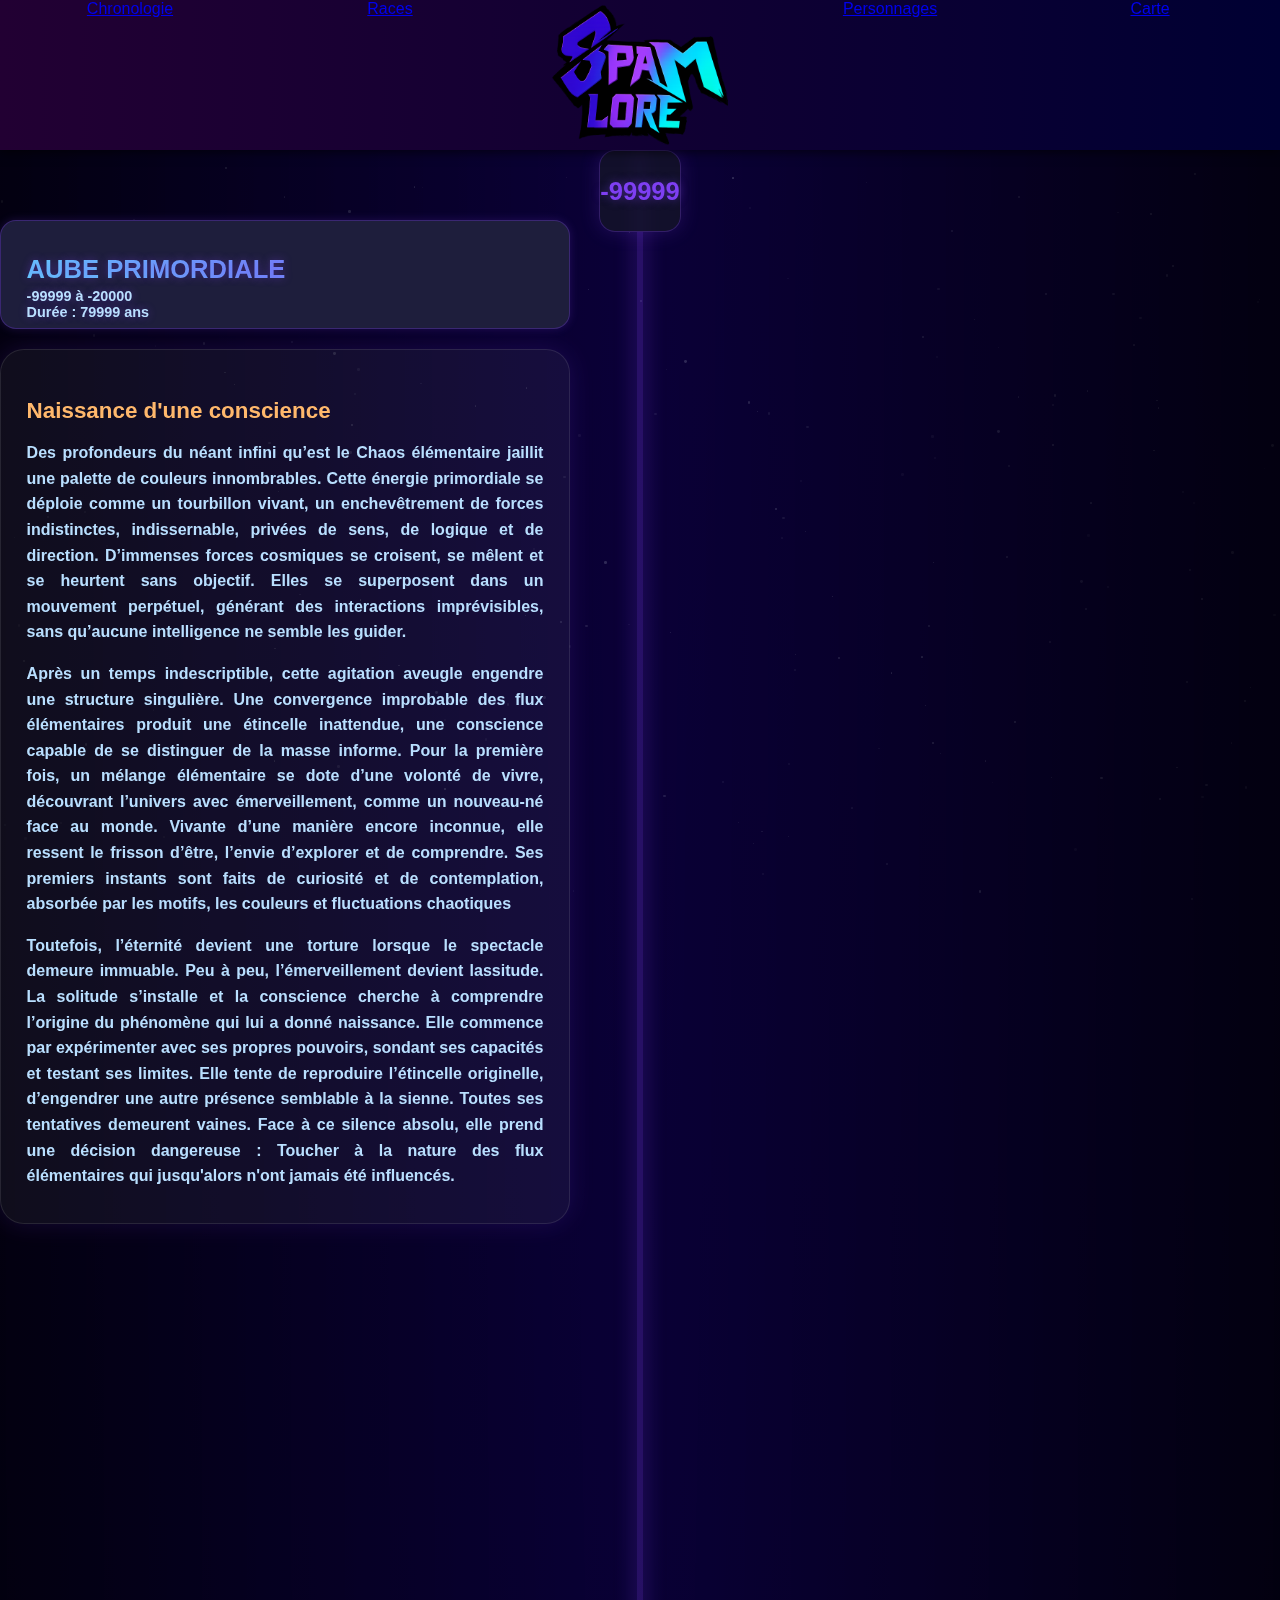
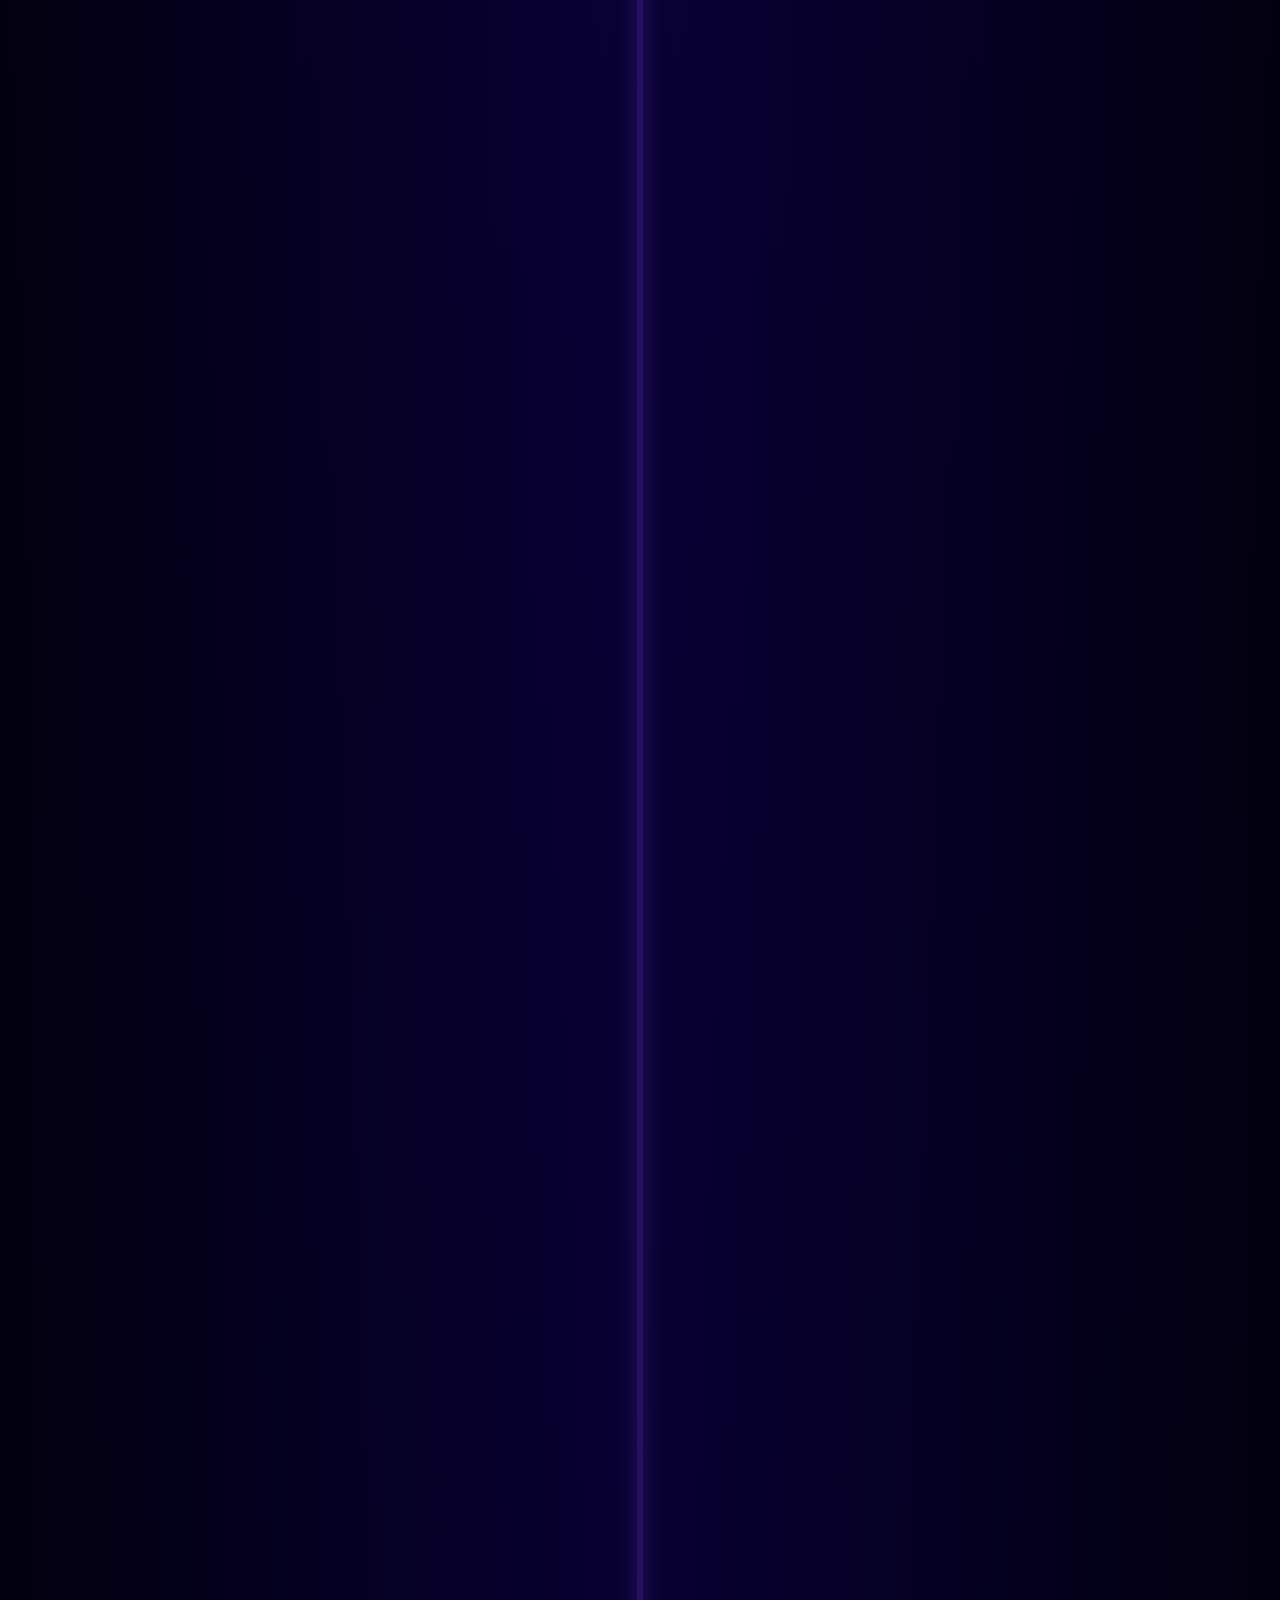
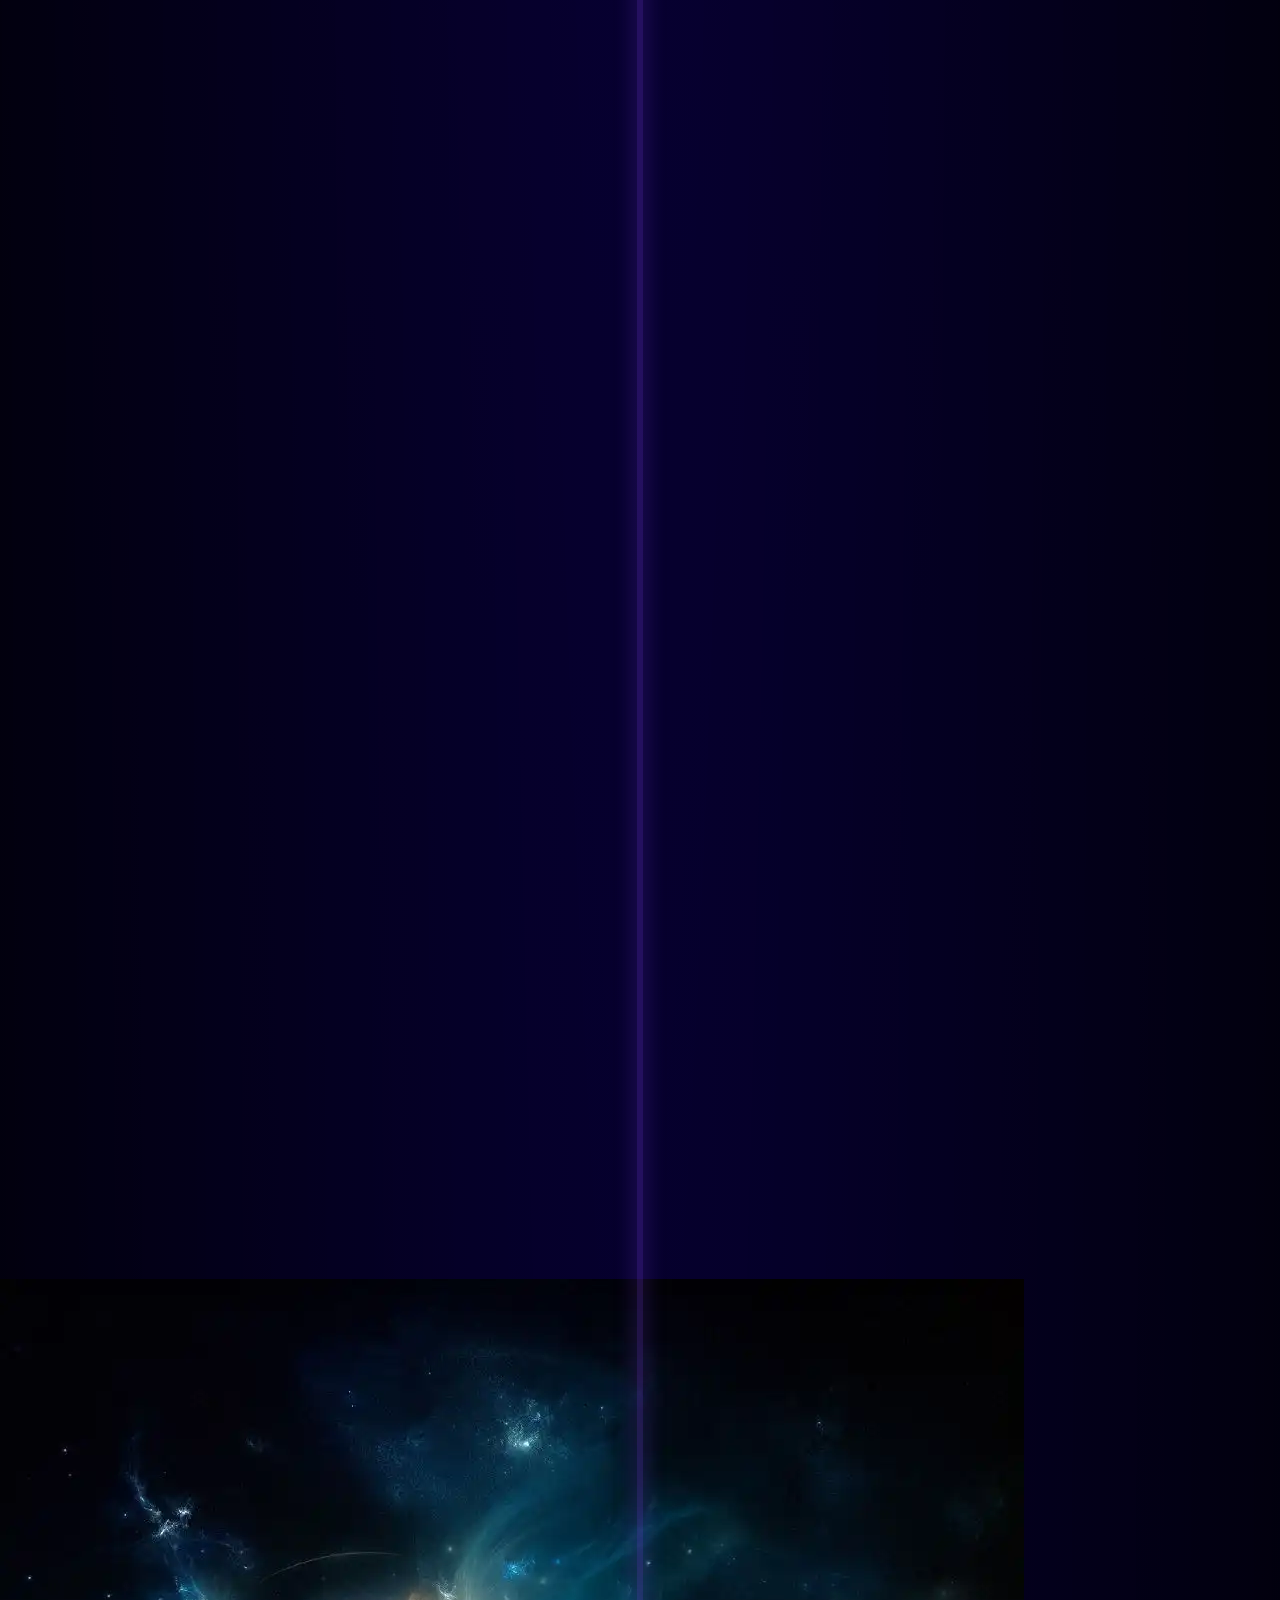
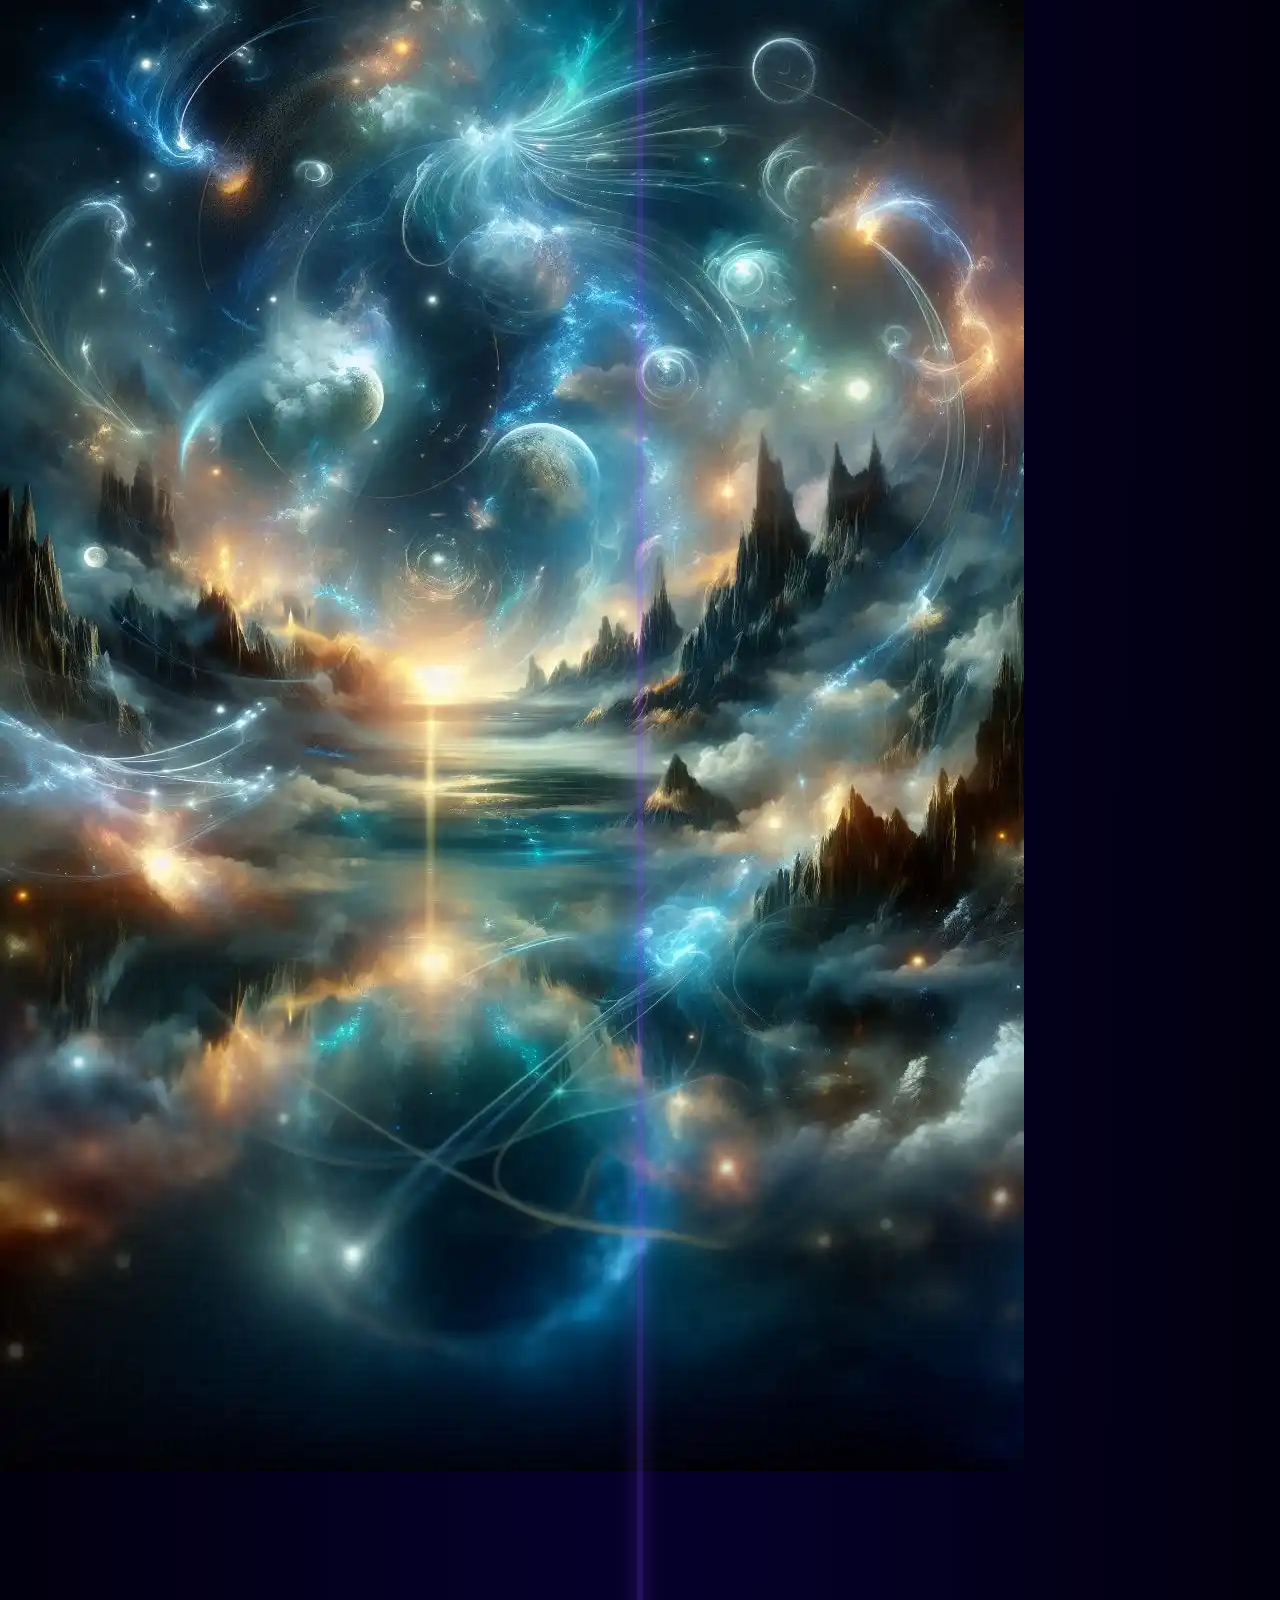
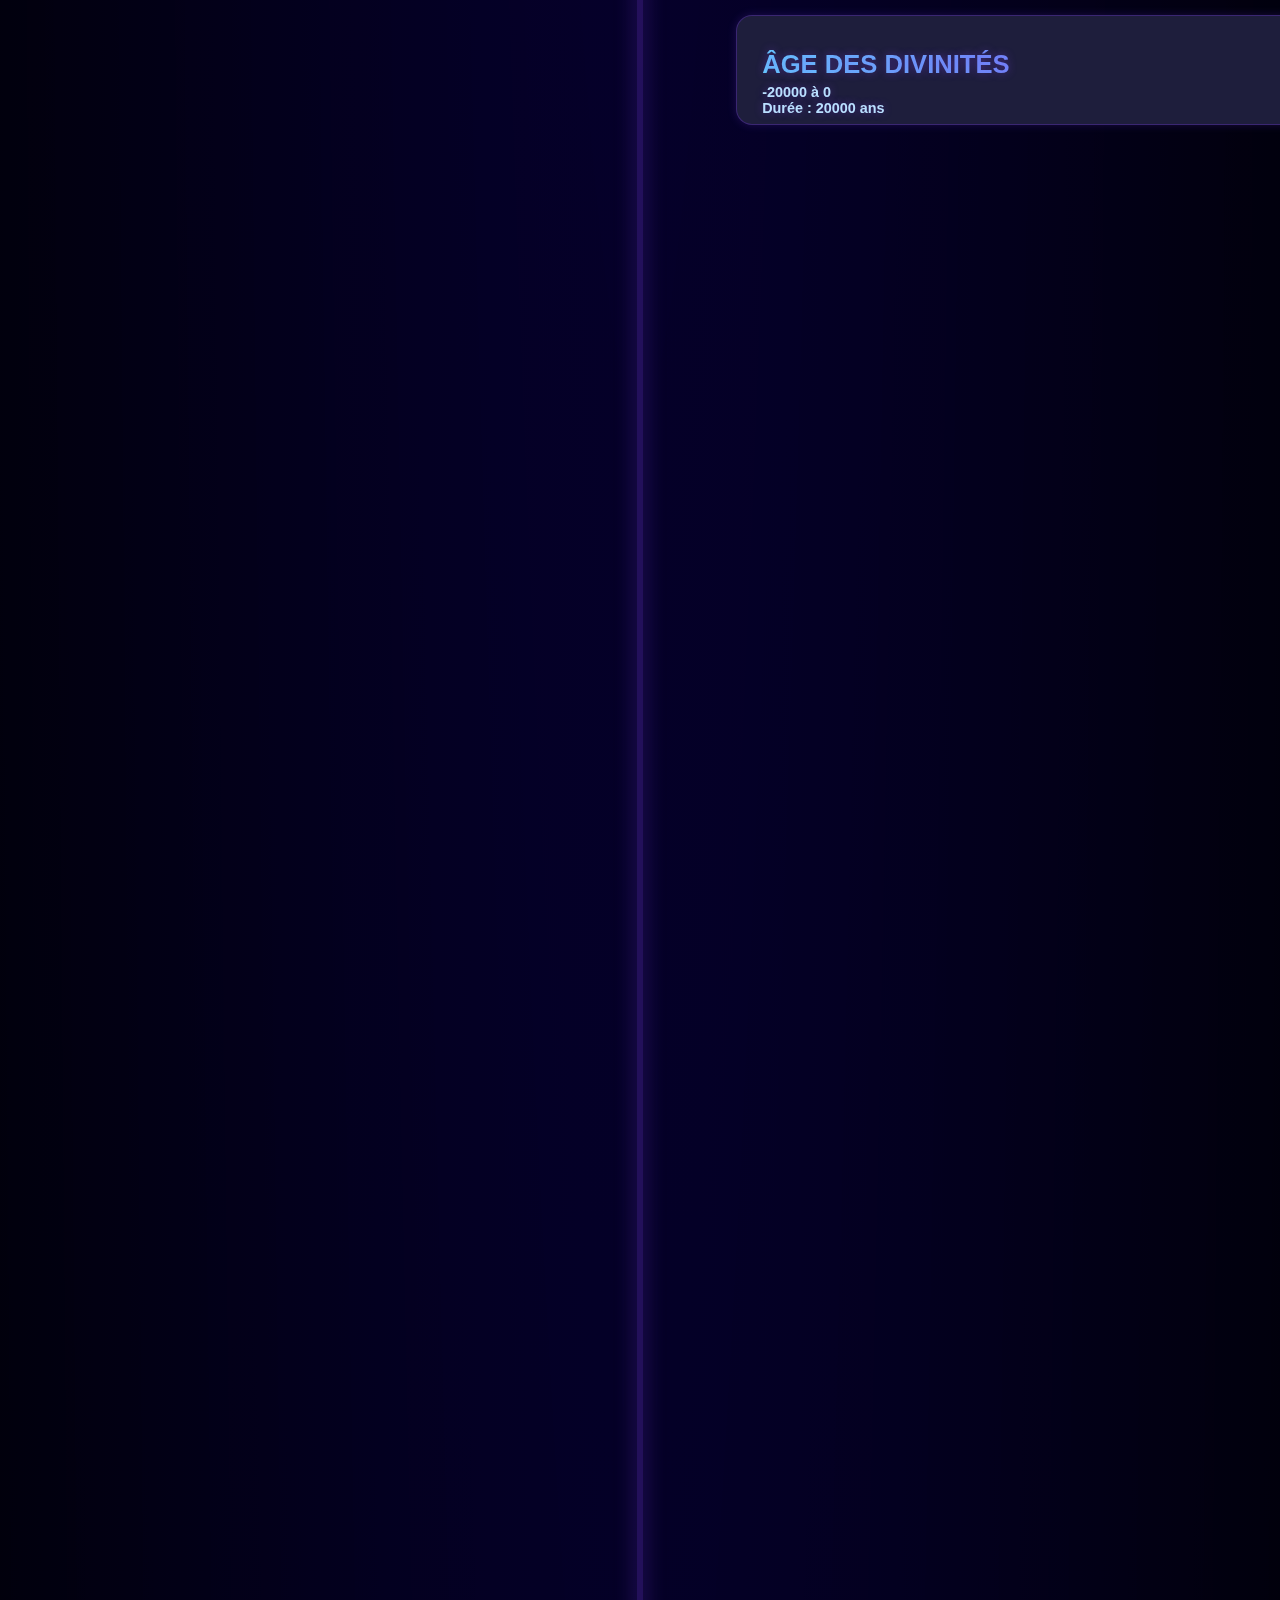
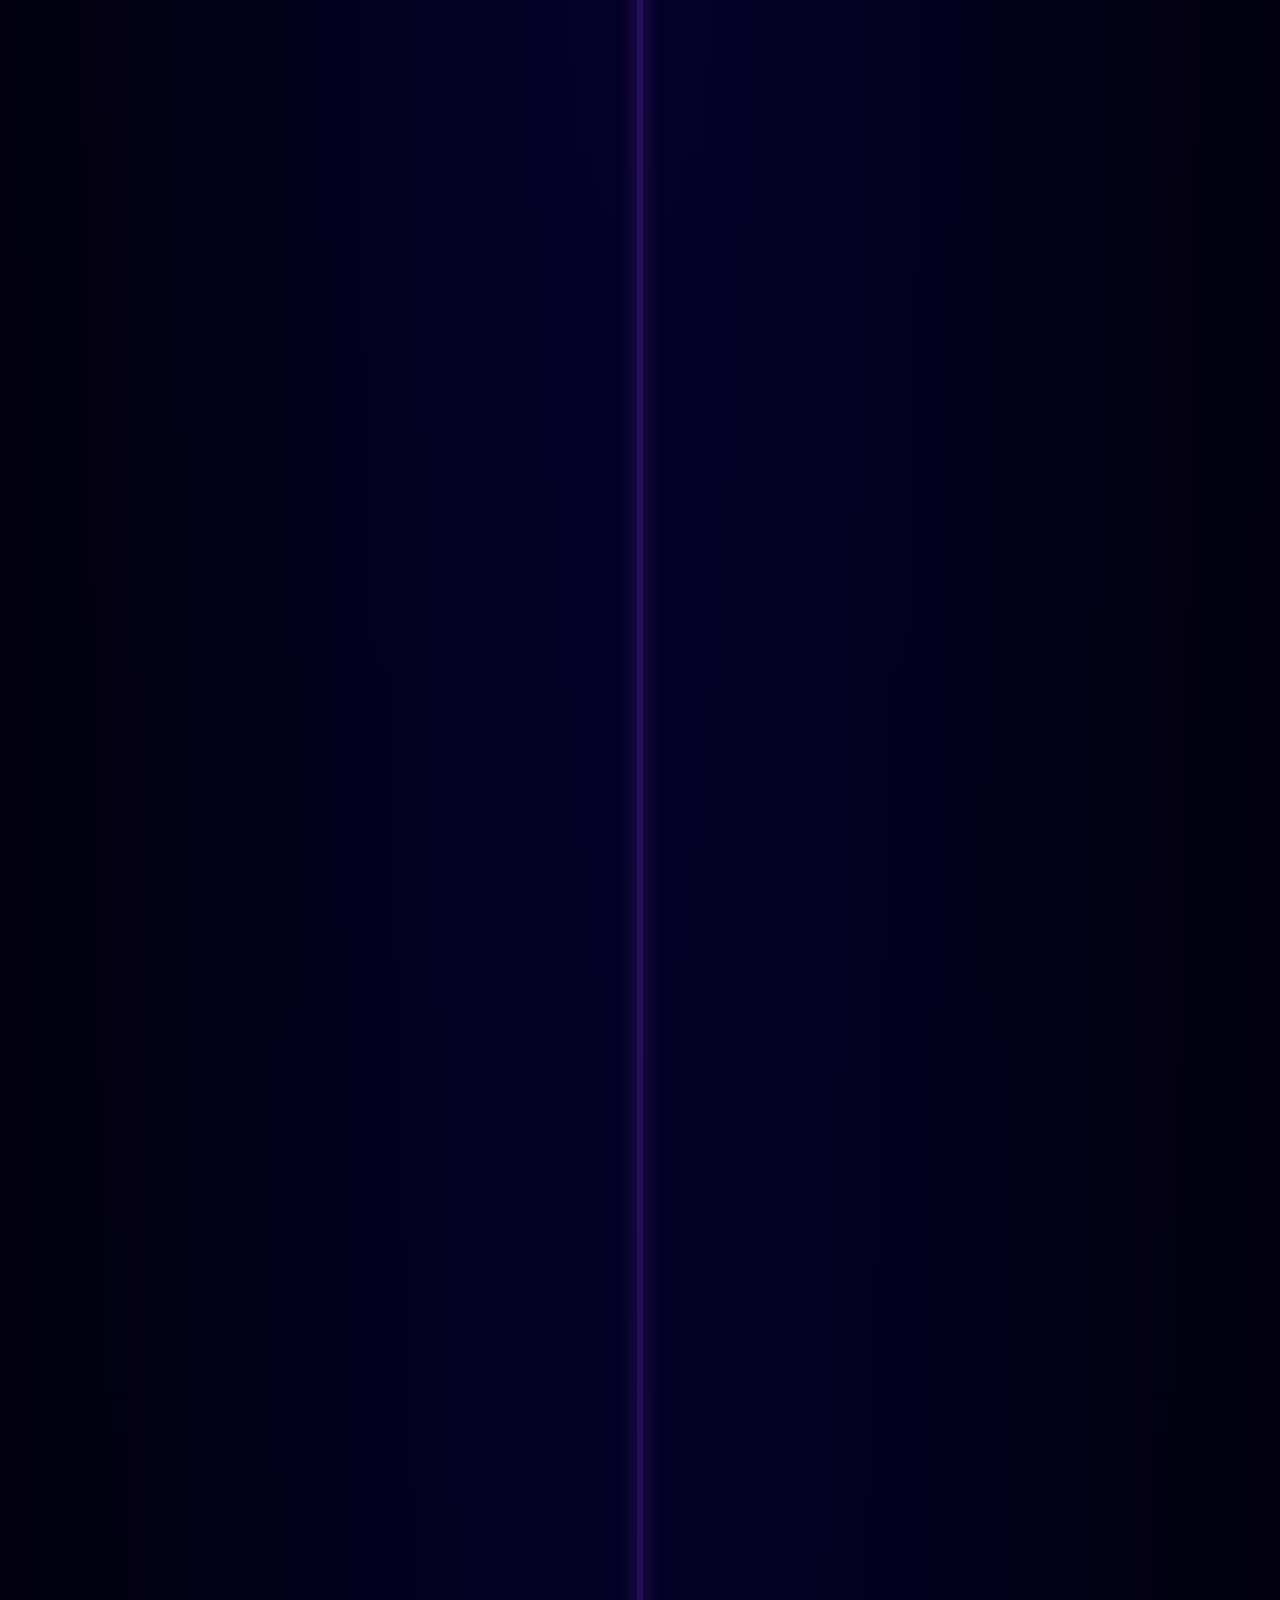
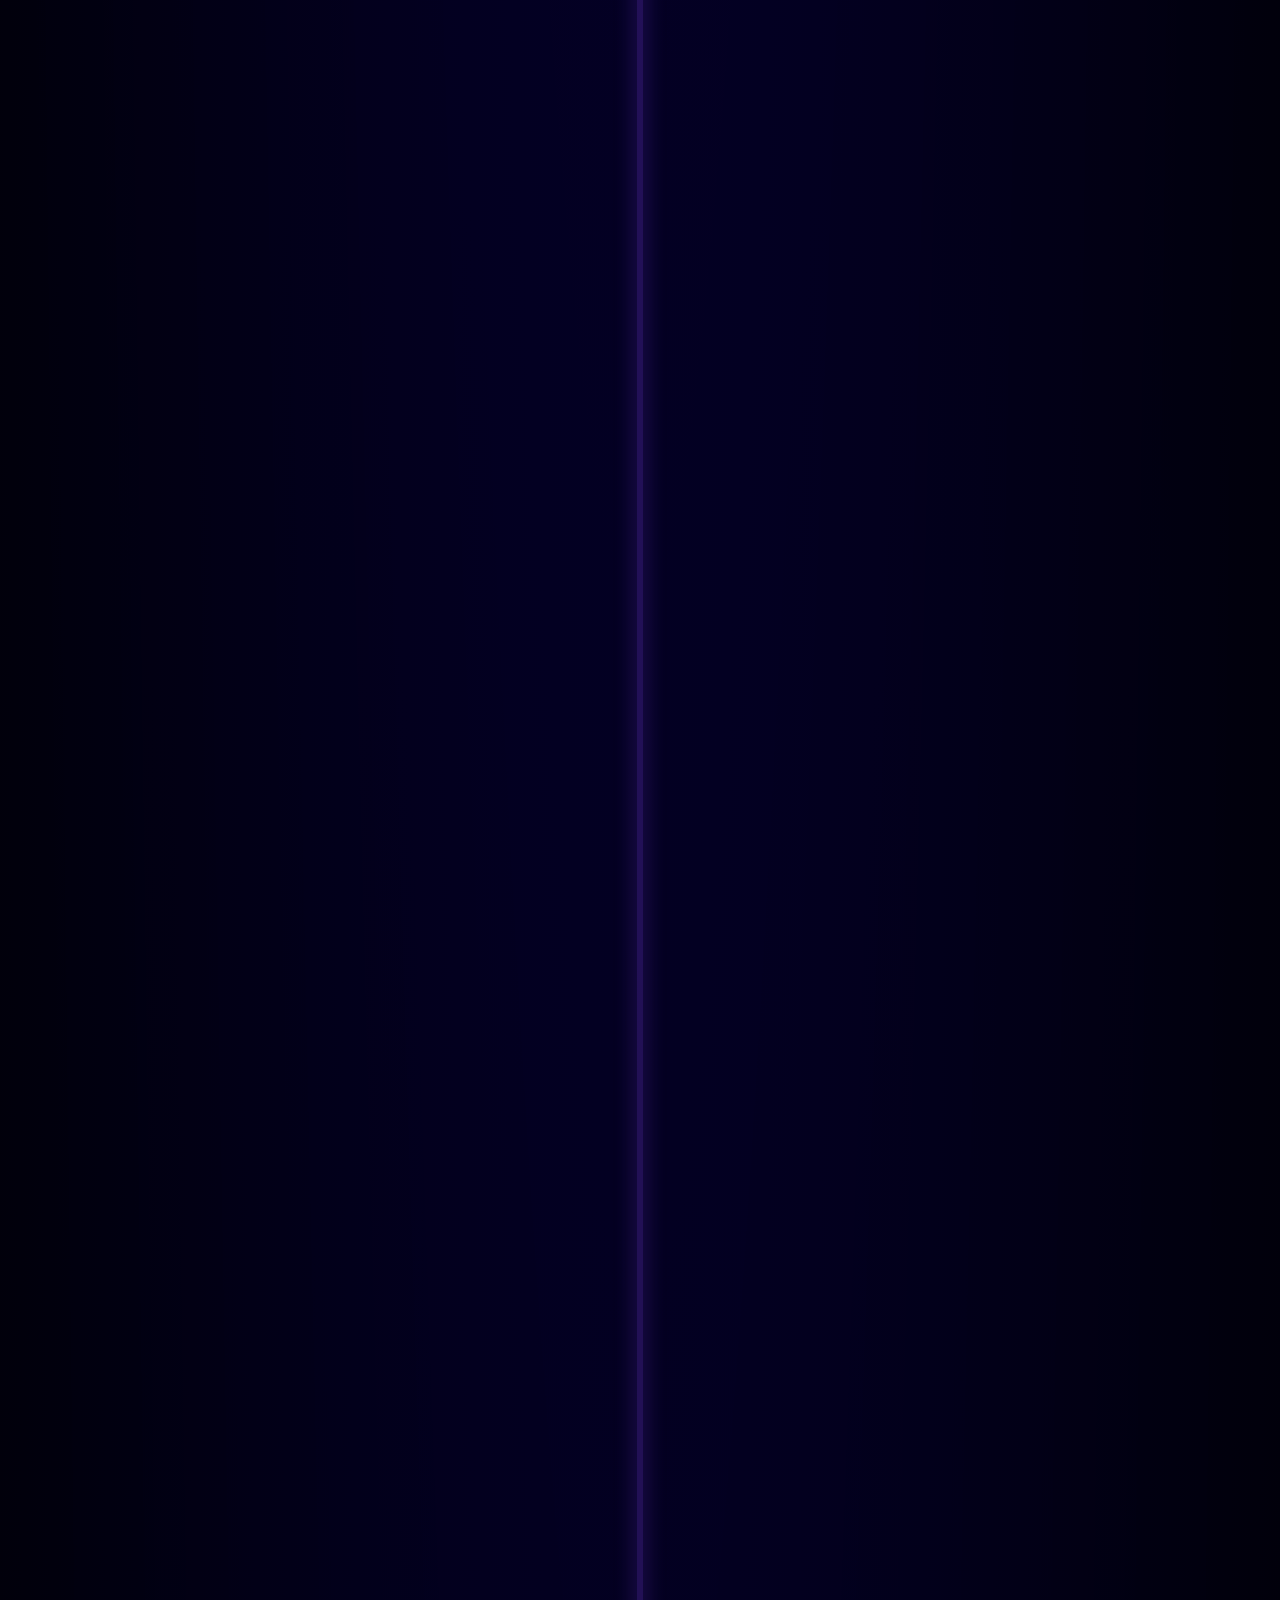
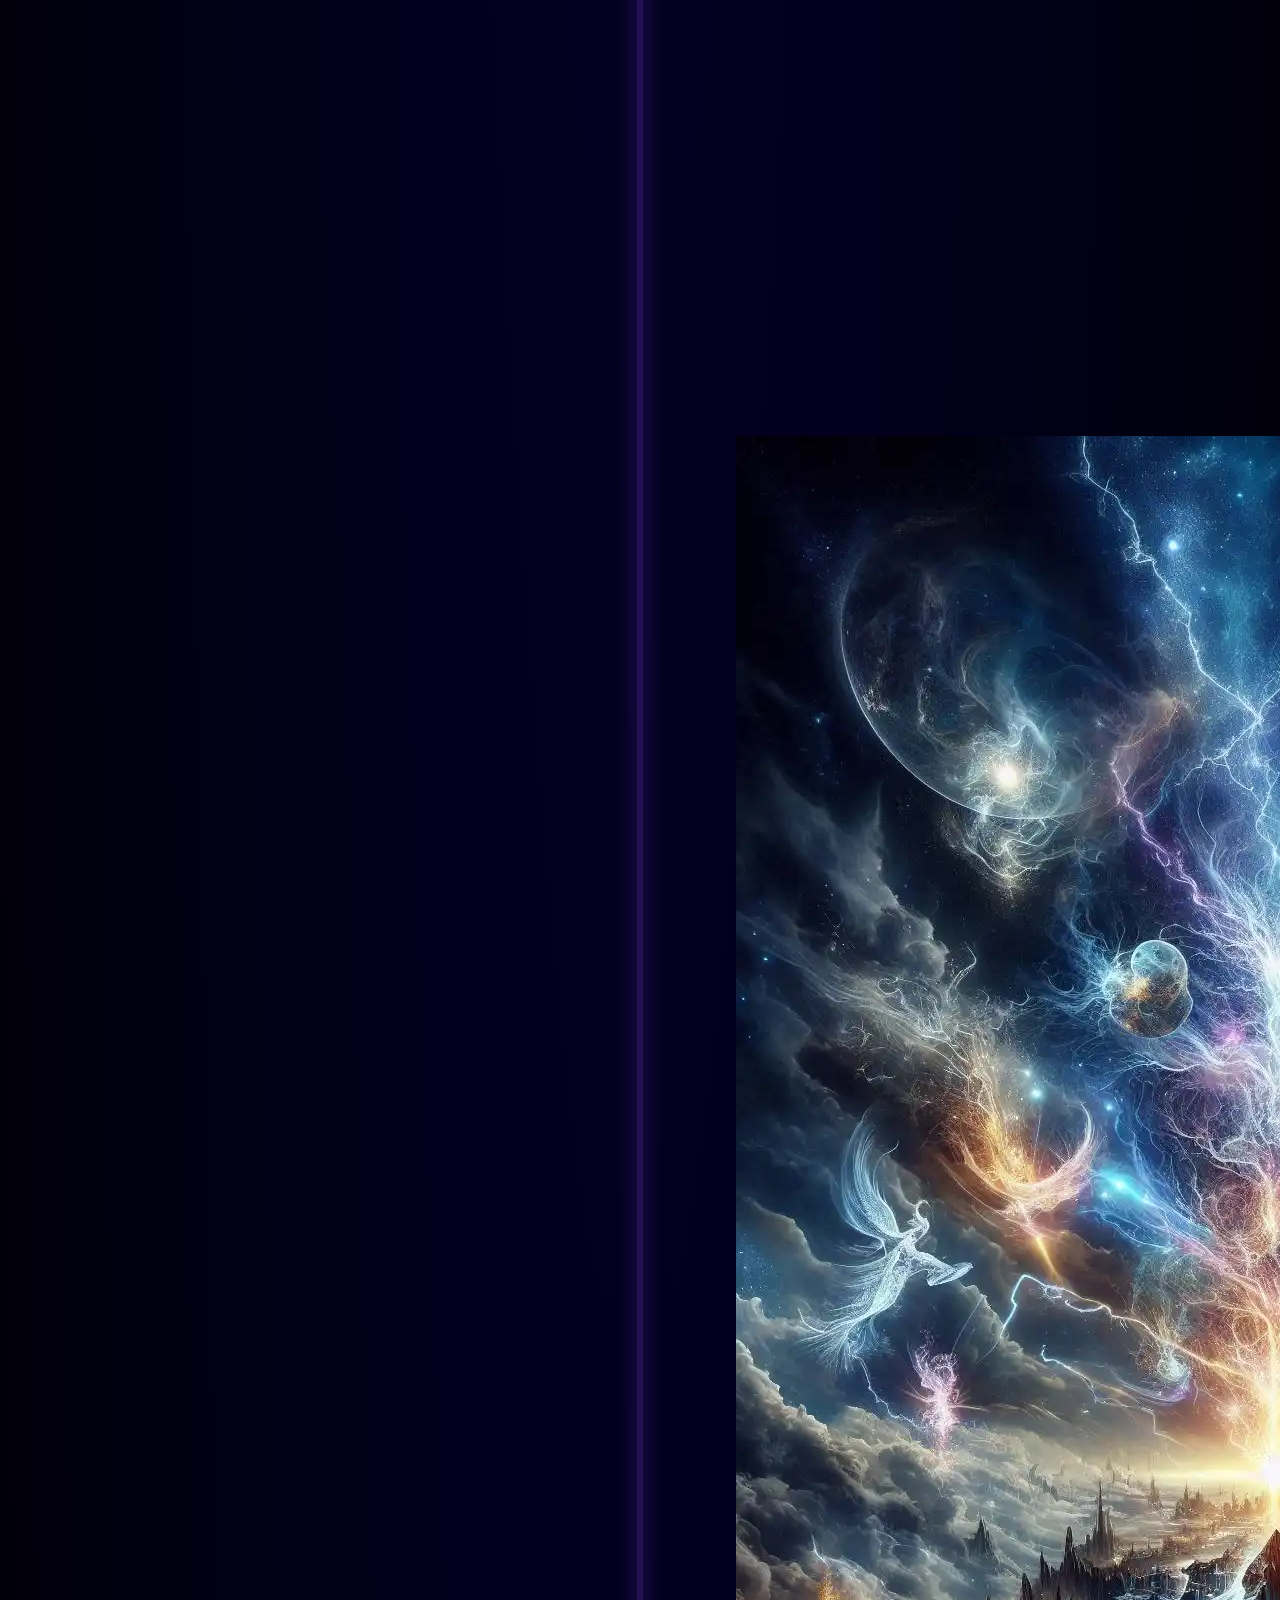
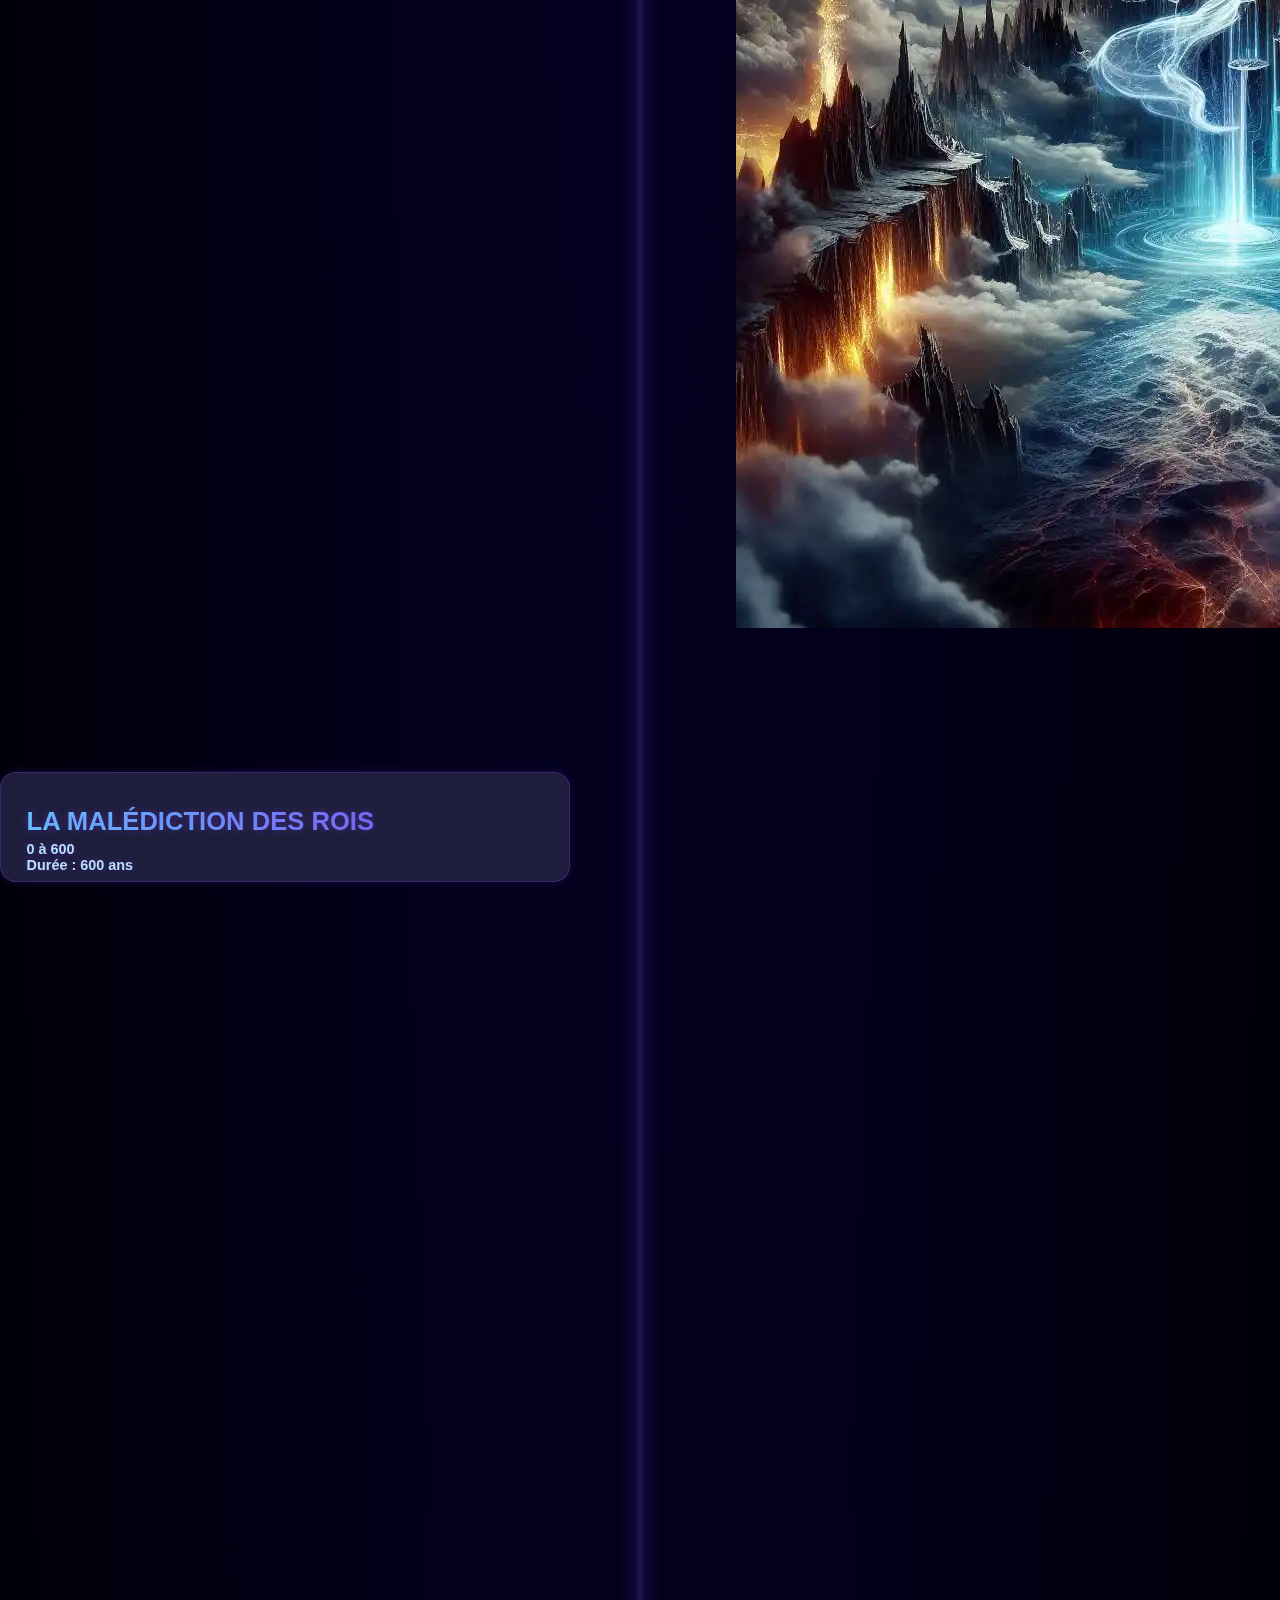
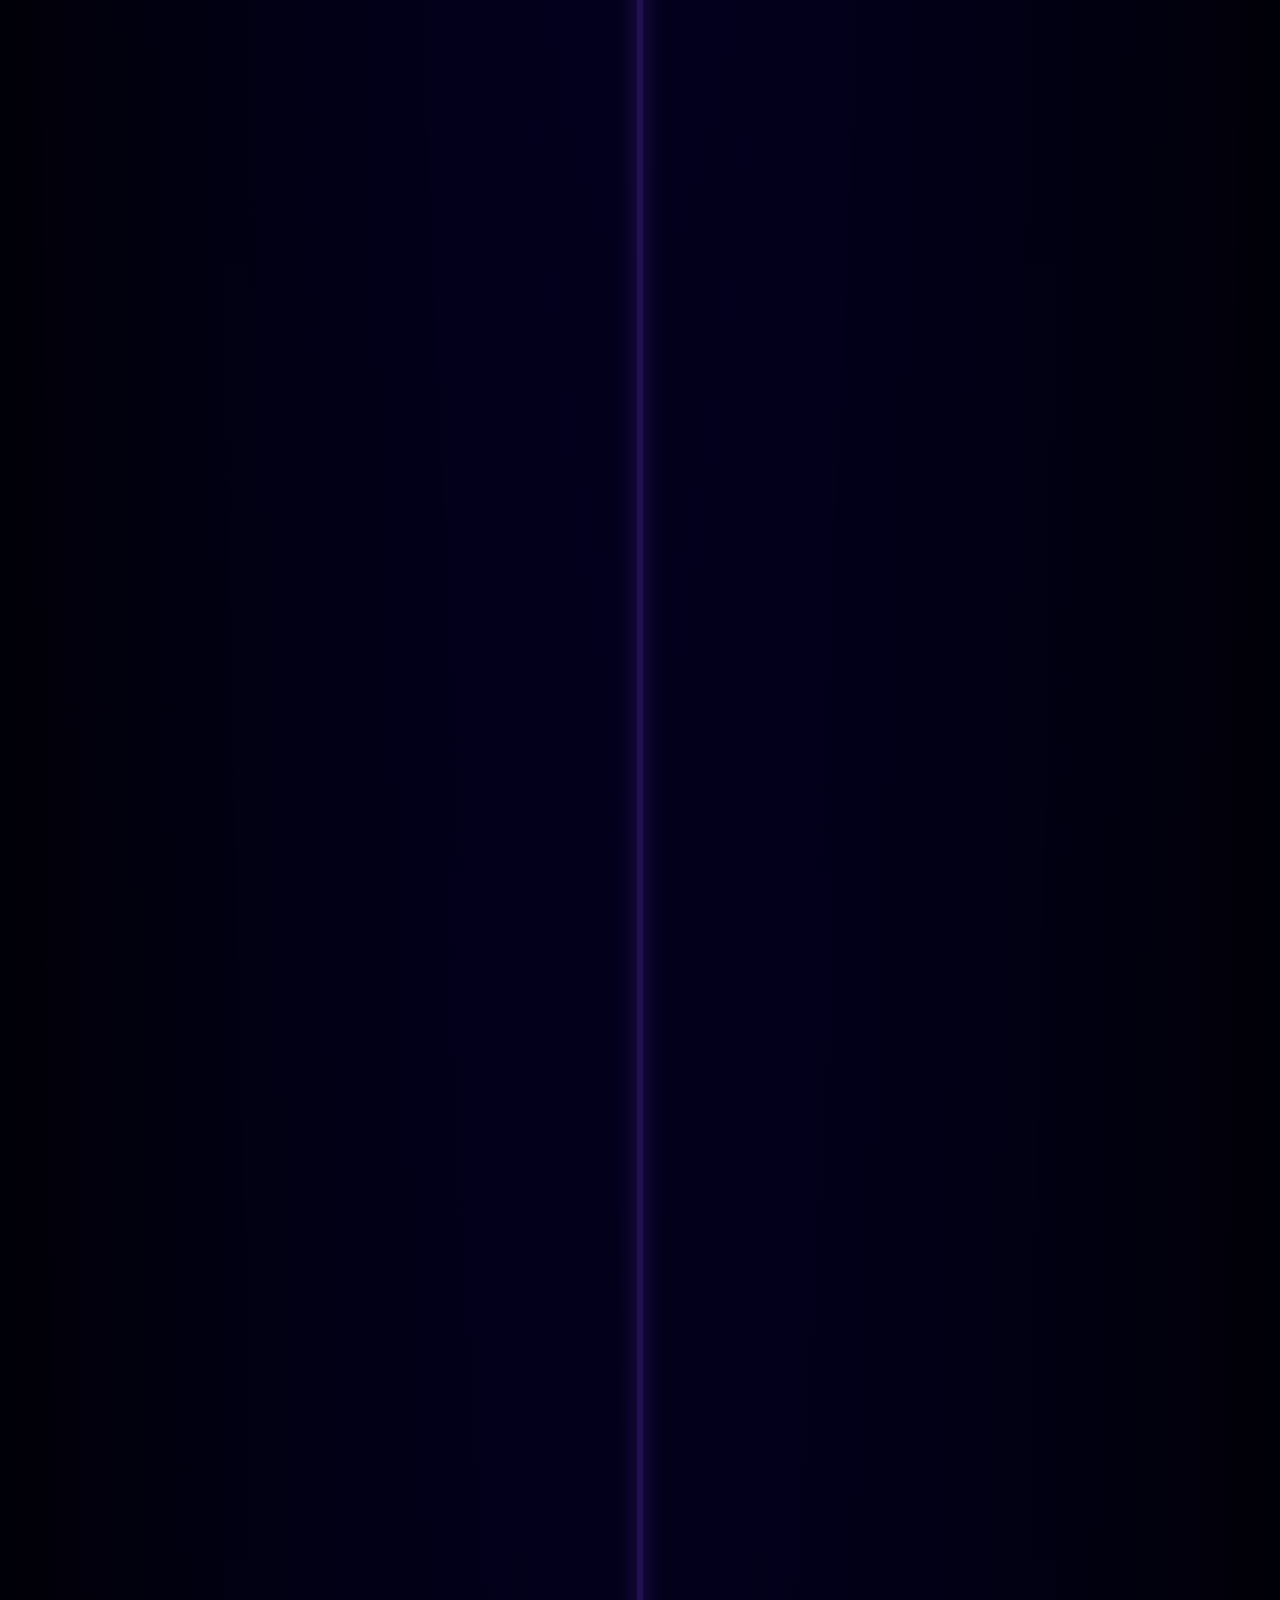
<file: chronologieWIP.html>
<!DOCTYPE html>
<html lang="fr">
<head>
  <meta charset="UTF-8">
  <meta name="viewport" content="width=device-width, initial-scale=1.0">
  <title>SPAM LORE</title>
  <link rel="stylesheet" href="css/navbar.css">
  <link rel="stylesheet" href="css/background_stars.css">
  <link rel="stylesheet" href="css/chronologie.css">
</head>
<body>
  <!-- Navbar -->
  
  <!-- Background -->
  <div class="background-stars">
  </div>
  <!-- Background -->
  
  <!-- SPAM LORE -->
  <div class="timeline-container">

    <!-- Central line -->
      <div class="timeline-column">
        <div class="timeline-line"></div>
        <div class="timeline-year">Year</div>
      </div>

      <!-- Era 1 (Left era info, right events) -->
      <section class="timeline-era left" data-start="-99999" data-end="-20000">
        <div class="era-info">
          <h3 class="era-title">AUBE PRIMORDIALE</h3>
          <span class="era-date">-99999 à -20000</span>
          <span class="era-duration">Durée : 79999 ans</span>
        </div>

        <div class="timeline-events">
          <div class="event-card" data-year="-100000">
            <h4 class="event-title">Naissance d'une conscience</h4>
              <p class="event-desc">
                Des profondeurs du néant infini qu’est le Chaos élémentaire jaillit une palette de couleurs innombrables.
                Cette énergie primordiale se déploie comme un tourbillon vivant, un enchevêtrement de forces indistinctes,
                indissernable, privées de sens, de logique et de direction. D’immenses forces cosmiques se croisent, se mêlent
                et se heurtent sans objectif. Elles se superposent dans un mouvement perpétuel, générant des interactions imprévisibles,
                sans qu’aucune intelligence ne semble les guider.
              </p>

              <p class="event-desc">
                Après un temps indescriptible, cette agitation aveugle engendre une structure singulière.
                Une convergence improbable des flux élémentaires produit une étincelle inattendue, une conscience capable
                de se distinguer de la masse informe. Pour la première fois, un mélange élémentaire se dote d’une volonté de vivre,
                découvrant l’univers avec émerveillement, comme un nouveau-né face au monde. Vivante d’une manière encore inconnue,
                elle ressent le frisson d’être, l’envie d’explorer et de comprendre. Ses premiers instants sont faits de curiosité
                et de contemplation, absorbée par les motifs, les couleurs et fluctuations chaotiques
              </p>

              <p class="event-desc">
                Toutefois, l’éternité devient une torture lorsque le spectacle demeure immuable. Peu à peu, l’émerveillement devient lassitude.
                La solitude s’installe et la conscience cherche à comprendre l’origine du phénomène qui lui a donné naissance.
                Elle commence par expérimenter avec ses propres pouvoirs, sondant ses capacités et testant ses limites. 
                Elle tente de reproduire l’étincelle originelle, d’engendrer une autre présence semblable à la sienne.
                Toutes ses tentatives demeurent vaines. Face à ce silence absolu, elle prend une décision dangereuse :
                Toucher à la nature des flux élémentaires qui jusqu'alors n'ont jamais été influencés.
              </p>       
          </div>

          <div class="event-card" data-year="-60000">
            <h4 class="event-title">La Déesse Mère et sa création</h4>
            <p class="event-desc">
              Cherchant à s’extirper de la solitude, 
              la première de toutes les consciences entreprend d’agir sur les fondamentaux universels qu’elle n’avait jusqu’alors fait qu’observer.
              Cette longue contemplation lui a permis d’en comprendre les liaisons et les combinaisons les plus sûres.
              Grâce à cet apprentissage, progressivement, tentative après tentative, entre échecs et ajustements, 
              elle agit avec mesure et hésitation, cherchant à reproduire l’équilibre par l’instabilité des éléments, 
              à l’image de ce qui avait permis sa propre émergence.
              C’est ainsi qu’elle parvient à faire naître de nouvelles entités, 
              chacune s’éveillant avec une perception unique de sa propre existence et cherchant instinctivement à entrer en contact avec les autres.
              Leur langage se limite à des sensations brutes et des pensées fragmentées.
              Pour améliorer leurs échanges, elles modifient progressivement leurs formes, cherchant à rendre leurs intentions plus lisibles.
              Malgré cela, leurs divergences s’accentuent et les échanges dégénèrent en confrontations.
            </p>

            <p class="event-desc">
              Les désaccords se multiplient jusqu’à former une cacophonie rappelant le Chaos originel. 
              Prenant compte de cette impasse, la première de toutes propose propose d'établir un cadre commun, un espace stabilisé destiné 
              à accueillir de nouvelles existences à même de mettre tout le monde d'accord. 
              De cette volonté naît un monde, une planète encore vierge, conçue comme une toile modulable dont se dégage une structure riche et complexe.
              Où l’instabilité cède face à une structure naissante. Cet acte fondateur vaudra à l'initiatrice le nom d'Aeltheria la créatrice.
            </p>
          </div>

          <div class="event-card" data-year="-40000">
            <h4 class="event-title">Façonnage d'Elther</h4>
            <p class="event-desc">
              Le monde nouvellement créé reçoit quant à lui le nom d’Elther.
              Il ne naît pas achevé, il est patiemment façonné, chaque détail est ajusté avec précision maintenant un équilibre aussi fragile qu’essentiel.
              Comparable à une structure instable sur le point de s’effondrer d'un souffle, Elther repose sur une délicate harmonie entre les éléments.
              Certaines entités s’occupent d’enrichir son contenu, d’autres veillent à préserver la stabilité.
              Elles seront plus tard les Divinités que nous connaissons, œuvrant en commun pendant de longues années, chacune artisan du monde à son image,
              sous l'attention et le regard attentif d'Aeltheria.
            </p>

            <p class="event-desc">
              Pour façonner le monde, des outils titanesques ont été créés : on les appelle aujourd'hui, Calamités.
              Dépourvues de conscience et de volonté, elles agissent comme le prolongement du corps des Divinités qui les contrôles.
              Par leur action, des masses colossales ont été déplacées, des reliefs se sont élevés, des océans ont été creusés et des profondeurs se sont ouvertes.
              Leur intervention a pu être précise ou brutale, ordonnée ou chaotique, selon les intentions de ceux qui les ont dirigées.
            </p>
            
            <p class="event-desc">
              Peu à peu, Elther devient prête à accueillir de nouvelles formes de vies, plus fragiles, plus petites, plus pures.
              Le monde se prépare pour ce qui doit encore naître.
            </p>
          </div>

          <div class="event-card" data-year="-30000">
            <h4 class="event-title">L’Éveil des Veilleurs</h4>
            <p class="event-desc">
              Autour d’Elther, un voile mystique se déploie, fragile et lumineux, une création délibérée qui enveloppe la planète et l'isole du Chaos élémentaire.
              La voute Céleste se divise naturellement en deux moitiés de trois Royaumes.
              Ces domaines se déplacent de façon cyclique autour de la Surface, suspendus par les nuages.
              La première des deux moitiés baigne la Surface de sa lumière du jour et la seconde la plonge dans l’ombre de la nuit.
              Cette dualité crée le cycle jour nuit, principe vital qui sculpte subtilement les reliefs, bâtis les montagnes et érode la pierre,
              construit un futur lieu habitable pour nos ancêtres.
            </p>

            <p class="event-desc">
              Au sein des Royaumes Célestes, au cœur même des nuages, les premiers Éternels prennent forme.
              Leur essence incorporelle est le reflet de leur créateur. 
              Ils sont affiliés à un ou plusieurs éléments, leur corps est en premier lieu immatériel, sans forme physique précise, ce qui leur permet la métamorphose.
              Évoluant dans des domaines suspendus, légèrement brumeux,
              leurs instincts les poussent à agir sous l'influence des doctrines de leur Divinité.
              Ils s’installent, ancrant leurs lieux de vie parmi les cumulonimbus,
              aménageant ces espaces et organisant leurs premières communautés, développant cultures et traditions.
              La société des Éternels se civilise peu à peu dans cet espace aérien, et l'Ordre Éternel s'apprête à accueillir les vies futures.
            </p>

            <p class="event-desc">
              Certaines Divinités choisissent un élu comme leur Avatar, responsable de la transmission de leur volonté et un des régents de l'Ordre.
              Au prix de son libre arbitre, l'acolyte applique les principes de son grand souverain Divin.
              Les autres habitants des cieux, quant à eux, poursuivent leurs activités, 
              développent leur société et observent la Surface d'en haut.
            </p>
            
            <p class="event-desc">
              Grace aux conditions réunies à la Surface, de nouvelles formes de vie s'apprêtent à naitre, les Eveillés.
            </p>
          </div>

          <div class="event-card" data-year="-25000" data-end="-20000">
            <h4 class="event-title">Le Pacte des Cieux</h4>
            <p class="event-desc">
              Un climat propice à la vie des Éveillés anime le monde d'Elther de nouvelles forces. 
              Océans et forêts s'étendent et se remplissent de plantes et de créatures capables de ressentir,
              de réagir et d’interagir avec leur environnement. 
              La planète est encore jeune, et tout se construit à la vitesse des engrenages du temps.
            </p>

            <p class="event-desc">
              Alors que la création se déploie à l'image d'une fleur qui vient d’éclore, les Divinités contemplent et apprécient leur œuvre commune.
              Afin d'en préserver la beauté et d’éviter tout effet de causalité lié à leur puissance, 
              elles s'accordent solennellement autour d'un pacte : jamais elles n’interviendront de façon directe, sans Avatar,
              sur Elther au risque de la détruire. Le Pacte des Cieux ainsi scellé garantit les meilleures conditions de jeu pour chaque Divinité.
            </p>

            <p class="event-desc">
              Les Éternels prennent leur place, tels des pions sur l'échiquier.
              Ils deviennent les instruments du Pacte des Cieux, des pantins articulés au travers desquels les Divinités influencent le destin d’Elther.
              Ces acolytes surveillent la Surface et font appliquer leur foi sous l’autorité inquisitrice de l'Ordre, alors même que la vie continue de se déployer.
            </p>

            <p class="event-desc">
              L’Aube Primordiale touche à sa fin. Elther est achevée, prête à évoluer sous le regard discret de ses concepteurs.
            </p>
          </div>
        </div>
        
        <div class="era-image">
          <img src="img/era/bg_era1.webp">
        </div>
      </section>

      <!-- Era 2 (Right era info, left events) -->
      <section class="timeline-era right" data-year="-20000" data-end="0">
        <!-- Sticky Era Info -->
        <div class="era-info">
          <h3 class="era-title">ÂGE DES DIVINITÉS</h3>
          <span class="era-date">-20000 à 0</span>
          <span class="era-duration">Durée : 20000 ans</span>
        </div>

        <!-- Event Cards -->
        <div class="timeline-events">
          
          <div class="event-card" data-year="-20000">
            <h4 class="event-title">Les Guerres Divines</h4>
              <p class="event-desc">
                Les civilisations et leurs dogmes prennent de l'ampleur, impactant le mode de vie des peuples de la Surface.
                Les guerres et conflits de cultes s'intensifient, impactant aussi les plus pacifistes.
                Cette escalade et cette quête de domination font progresser le déséquilibre élémentaire et entraînent de nombreuses catastrophes.
                Afin de protéger le vivant de la folie divine, les races magiques les plus puissantes : Oniyx, Pixarch et Dhöggeïr, s'accordèrent comme arbitres des combats d'Éternels.
                Suivant aucune doctrine, ces races développent la Surface au maximum tout en préservant le monde du fanatisme.
              </p>
          </div>
		  
          <div class="event-card" data-year="-20000" data-end="-1000">
            <h4 class="event-title">Les Jeux Divins</h4>
            <p class="event-desc">
              Des nations se forgent autour de concepts tribaux communs.
              Les pays signent un pacte de non-agression et les affrontements entre les puissants se règlent par des duels ou des tournois.
              Une régence de l'équilibre se forme autour de six Rois, un pour chaque élément.
              Ils veillent à ce que les combats mortifères ne reprennent pas à la Surface.
              Ils sont soutenu par les races magiques les plus puissantes.
              Ils organisent et s'occupent du déroulement des épreuves des Jeux Divins.
              Les États reconnus à cette époque du continent unique sont :
              Onixia, Vaeloria, Lumethia, Hadeir, Nordvinter, Alphilie, Shar'Zaal, Nyevielh, Aelther et Emeldarion.
            </p>
            <p class="event-desc">
              Chaque Roi élémentaire possède un symbole et un rôle pilier de l'évolution.
              L’ombre est regardée par l’œil de l’Observateur, vigilant et à l'affût.
              La lumière est écoutée par l’oreille du Chasseur, loyale à la Louve.
              La nature est caressée par la paume du Soigneur, douce et attentive.
              Le feu est forgé par le poing du Travailleur, motivé et inépuisable.
              L’eau est dictée par la bouche du Négociateur, éloquante et charismatique.
              La terre est sentie par le nez du Chercheur, sage et ingénieux.
              Les Rois désignent un héritier qu'ils forment tout au long de leur vie pour que cette tradition perdure le plus longtempsp possible...                 
            </p>
          </div>

          <div class="event-card" data-year="-1000">
            <h4 class="event-title">Le Bâton de Gabriel</h4>
            <p class="event-desc">
              Après des décennies de lutte pour leur survie face aux batailles entre Éternels, les peuples demandent pitié à leurs dirigeants.
              Les plus grands chercheurs répondent à l'appel, parmi eux Gabriel et Lumisaros, qui conçoivent le bâton d'anthropomorphisme.
              Ce bâton permet à n'importe quel être vivant d'obtenir des particularités humanoïdes, dont un corps capable d'utiliser efficacement des outils, mais aussi une capacité de réflexion plus complexe.
              Les créatures nées du bâton sont les Nymphes pour une origine insecte, ou les Anthropomorphes pour une origine animale.
              Gabriel et Lumisaros se refusent l'utilisation du bâton sur les animaux, une raison dont ils gardent le secret comme beaucoup d'autres.
            </p>
            <p class="event-desc">
              Les Nymphes sont ainsi devenues la première espèce née du bâton.
              Afin de remercier leurs créateurs, elles s'appliquent à la tâche de maintien de l'équilibre élémentaire de leur territoire.
              Leur libre arbitre leur permet toutefois d'apprécier les farces et les bêtises sur leur temps libre.
            </p>
          </div>

          <div class="event-card" data-year="-800">
            <h4 class="event-title">L’Arbre des Mystères</h4>
            <p class="event-desc">
              La substitution des peuples de la Surface à des pouvoirs d'Éternels engendre la fureur des Royaumes Célestes.
              Gabriel et Lumisaros prennent conscience d'un point de non-retour et préparent l'avenir en plein centre de la cité Pixarch.
              Ils mettent en place un arbre gigantesque capable de purifier le continent des zones élemactives, créant une zone de non-magie autour de l'arbre réconfortante.
              L'arbre, bâti par les deux hommes dans le plus grand secret de construction, est alors nommé par les habitants de la cité l'Arbre des Mystères.
              Ils préviennent tout le monde que, pour l'instant, il n'a pour rôle que ses capacités purificatrices, mais qu'à l'avenir il sera le phare guidant les peuples vers la prospérité.
            </p>
            <p class="event-desc">
              Malgré la capacité de l'arbre à réduire l'impact des nombreuses zones élémactives, les Éternels amplifient l'intensité des combats entre ceux qui souhaitent punir la Surface et ceux qui désirent la protéger.
              La Surface fini par avoir une implication directe dans la guerre qu'elle a subi jusqu'à maintenant.
              Pour Pyrosolain et Aurelia, chefs des deux races magiques les plus importantes, la simple technologie pacifiste préservatrice de Gabriel et Lumisaros ne suffit plus.
              En parallèle, alors que la Surface prépare la résistance contre les Éternels, la mère Dhöggeïr amie d'Aurelia part s'entretenir avec Aeltheria.
            </p>
          </div>

          <div class="event-card" data-year="-800">
            <h4 class="event-title">L’Arbre des Mystères</h4>
            <p class="event-desc">
              La substitution des peuples de la Surface à des pouvoirs d'Éternels engendre la fureur des Royaumes Célestes.
              Gabriel et Lumisaros prennent conscience d'un point de non-retour et préparent l'avenir en plein centre de la cité Pixarch.
              Ils mettent en place un arbre gigantesque capable de purifier le continent des zones élemactives, créant une zone de non-magie autour de l'arbre réconfortante.
              L'arbre, bâti par les deux hommes dans le plus grand secret de construction, est alors nommé par les habitants de la cité l'Arbre des Mystères.
              Ils préviennent tout le monde que, pour l'instant, il n'a pour rôle que ses capacités purificatrices, mais qu'à l'avenir il sera le phare guidant les peuples vers la prospérité.
            </p>
            <p class="event-desc">
              Malgré la capacité de l'arbre à réduire l'impact des nombreuses zones élémactives, les Éternels amplifient l'intensité des combats entre ceux qui souhaitent punir la Surface et ceux qui désirent la protéger.
              La Surface fini par avoir une implication directe dans la guerre qu'elle a subi jusqu'à maintenant.
              Pour Pyrosolain et Aurelia, chefs des deux races magiques les plus importantes, la simple technologie pacifiste préservatrice de Gabriel et Lumisaros ne suffit plus.
              En parallèle, alors que la Surface prépare la résistance contre les Éternels, la mère Dhöggeïr amie d'Aurelia part s'entretenir avec Aeltheria.
            </p>
          </div>

          <div class="event-card" data-year="-20">
            <h4 class="event-title">Forge de la Fusion</h4>
            <p class="event-desc">
              Au cœur de la région de Hadeir, la forge millénaire de la cité royale du Mont Vulcain bat à plein régime.
              Les Oniyx récupèrent les matériaux transformés pour leurs usines et les artisans venus des quatre coins du monde battent le fer jour et nuit.
              Tout cela en prévention de ce jour fatidique, l'arrivée d'un messager Éternel annonçant le retour de la grande guerre et le début du "Recommencement".
              Le Roi du Feu invite les autres régents à le rejoindre par l'intermédiaire de Pyro, son meilleur aviateur et ami.
              Une réunion se tient autour d'un grimoire laissé par le messager ailé, un codex écrit dans une langue que personne ne semble comprendre.
              Premièrement, personne ne souhaite faire confiance au messager mais à force de discussion ils concluent ne pas avoir le choix.
              Conscients du danger pour les habitants de la Surface qui vont être effacés tel une erreur de dessin, les régents offrent le service de leurs meilleurs vassaux au déchiffrage du Codex Primordial.
            </p>
            <p class="event-desc">
              De nombreuses personnalités reconnues approchent le Codex pour en déchiffrer la complexité, mais personne d'autre que Nebula semble capable de le lire intégralement.
              Elle sera l'ingénieure en chef, mais aussi instructrice sur le contenu du livre concernant la construction d'un gigantesque portail et de sa clé.
              La priorité de cette nouvelle construction est acceptée par les Oniyx qui mettent du cœur à cet ouvrage inconnu.
              Trop grande pour être portée par une seule personne, la clé est séparée en six puissantes armes runiques, chacune portant le pouvoir d'une rune élémentaire et confiée aux plus jeunes héritiers, tous, indiqués dans le Codex selon Nebula.
            </p>
          </div>

          <div class="event-card" data-year="-10">
            <h4 class="event-title">Chasse aux Oniyx</h4>
            <p class="event-desc">
              Pyrosolain savait qu'après Aurelia, ce serait à son tour de prendre une décision fatidique pour son peuple.
              Le chantier laissé ainsi ne tiendra pas l'attaque des Éternels, il faut une diversion assez longue et puissante.
              Les blagues entre camarades s'arrêtent et les Oniyx comprennent ce qui tracasse leur chef.
              Un chant rythmé par les outils et les voix des travailleurs retentit dans toutes les usines Oniyx, signe de leur motivation et de leur résilience.
              Lumisaros fait savoir la volonté du peuple à Pyrosolain, qui engage l'ultime attaque.
              Ainsi, les Oniyx deviennent la première cible à abattre des force Éternels inquisitrices.
            </p>
            <p class="event-desc">
              Pyrosolain demande à Lumisaros de fuir et de se cacher afin que l'histoire puisse être racontée.
              Portant en plus les secrets et la volonté de Gabriel, Lumisaros accepte, les larmes aux yeux.
              Le chant ne retentit que plus fort alors que les tourelles anti-Éternels et armes Oniyx explosent aux quatre coins du monde.
              En dix années de combat, il ne reste des Oniyx plus qu'un chant résonnant dans les montagnes... et des souvenirs.
            </p>
          </div>

          <div class="event-card" data-year="0">
            <h4 class="event-title">Sceau d’Aeltheria</h4>
            <p class="event-desc">
              Une fois l'intégralité du chantier terminée, les runes du portail se mettent à briller des six couleurs élémentaires.
              Une louve géante, à l'échelle de l'ouverture, fait son apparition devant les travailleurs.
              Les héritiers et leurs armes sortent de leur tente et affrontent la bête.
              À mesure de puissantes frappes, chaque héritier joue son rôle pour faire reculer la bête à l'intérieur du portail.
              Le combat laisse pourtant un goût amer, trop facile selon eux, comme si personne ici n'était maître de son propre destin.
              Aeltheria enfin scellée, personne ne pouvait se douter qu'une nouvelle ère, pleine d'épreuves encore plus terribles, les attendait.
            </p>
            <p class="event-desc">
              Les héritiers finissent à leur tour par devenir Rois mais chacun remarque ne plus être affecté par le vieillissement.
              Les armes semblent leur conférer une immortalité, en plus des pouvoirs de la rune.
              Ils n'ont malheureusement que peu de temps pour chercher à en comprendre la signification car le Grand Cataclysme approche commençant par la fissure du continent unique.
            </p>
          </div>

        </div>
      
        <div class="era-image">
          <img src="img/era/bg_era2.webp">
        </div>
      </section>


      <!-- Era 3 (Left era info, right events) -->
      <section class="timeline-era left" data-year="0" data-end="600">
        <!-- Sticky Era Info -->
        <div class="era-info">
          <h3 class="era-title">LA MALÉDICTION DES ROIS</h3>
          <span class="era-date">0 à 600</span>
          <span class="era-duration">Durée : 600 ans</span>
        </div>

        <!-- Event Cards -->
        <div class="timeline-events">

          <div class="event-card" data-year="0">
            <h4 class="event-title">Le Grand Cataclysme</h4>
            <p class="event-desc">
              Après des siècles de silence divin, les cicatrices du monde se rouvrent.  
              Des tempêtes sans fin ravagent les côtes, les cieux saignent d’éclairs pourpres,  
              et les royaumes autrefois prospères sombrent dans la peur.  
              Les anciens avertissements se réalisent : les Calamités reviennent pour réclamer ce qui fut perdu.
            </p>
            <p class="event-desc">
              Les habitants fuient les plaines inondées et les villes balayées par les vents déchaînés.  
              Les chroniques racontent que les saisons elles-mêmes se détraquèrent, et que même la magie, jadis stable, devint capricieuse et instable.  
              Le monde vacille, et la mémoire des Rois se confond avec la légende des catastrophes passées.
            </p>
          </div>

          <div class="event-card" data-year="200">
            <h4 class="event-title">Ouverture des Abysses — Malédiction de l’Ombre</h4>
              <p class="event-desc">
                L’ombre est regardée par l’œil de l’Observateur, vigilant et à l'affût.
                Habile diplomate, la Reine Ombre préfère le partage des puissances à une hiérarchie pyramidale.
                Elle a été la première à mettre en garde contre une confiance aveugle envers le Codex et ses écrits.
                Elle est la régente avec le plus de recul et d'informations sur l'état global du monde.
                Dernière héritière de l’Ombre, elle en porte religieusement le titre, tandis que sa femme, Duchesse de Nyevielh, détient la souveraineté féodale des terres.
              </p>

              <p class="event-desc">
                La fissure provoquée par les Calamités a violemment séparé le continent unique.
                Des fragments du monde ont été projetés dans toutes les directions changeant le paysage : 
                certains disparu sous l’eau, d’autres devenu îles flottantes dans les airs ou sur la mer.
                Des cauchemars aussi jaillissent en masse des Abysses qui les retenaient prisonniers, se déversant dans la nouvelle mer appelée Mer Étoilée.
                La mer est une étendue d'eau obscure où seules scintillent des lueurs aussi attirantes qu'intrigantes.
                La proximité de Nyevielh avec la faille, et les ravages qu’elle cause sur son peuple au cours des âges, forcent la Reine à intervenir.
                Elle fait ses adieux à sa famille et part en direction de la faille.
                Elle utilise son arme runique pour créer une île artificielle et un immense vortex montant jusqu’aux Royaumes Célestes.
                Ce Maelström a pour but de contenir l'invasion des abyssaux qui envahissent la Surface.
                Des Éternels en renfort, alliés de la Surface, se battent dans le tourbillon.
                Prisonnière de l’île la plus proche du vortex tant qu'il doit être maintenu, elle ne peut rejoindre sa famille que par l'intermédiaire de leurs cauchemars, sous la forme d'un Emissaire.
                Elle sait cependant que par son immortalité, sa famille un jour cessera de rêver...
              </p>
          </div>

          <div class="event-card" data-year="200">
            <h4 class="event-title">Épidémie de Fanure — Malédiction de la Nature</h4>
            <p class="event-desc">
              Les forêts fanent, les rivières s’assèchent et la vie se tord dans une lente agonie.  
              Une épidémie invisible se propage, touchant plantes, bêtes et hommes.  
              Les sages parlent d’une corruption née d’un ancien châtiment divin,  
              rappelant que la nature, jadis protectrice, réclame vengeance contre les royaumes impies.
            </p>
            <p class="event-desc">
              Les villageois quittent leurs terres, et des colonies entières disparaissent.  
              Les herboristes et alchimistes tentent désespérément de trouver un remède, mais la maladie semble avoir une volonté propre, choisissant ses victimes selon des règles que nul ne peut comprendre.  
              Les chants des druides deviennent des prières suppliante, implorant la nature de recouvrer sa clémence.
            </p>
          </div>

          <div class="event-card" data-year="200">
            <h4 class="event-title">Sceau des Contrées de Cristal — Malédiction de l’Eau</h4>
            <p class="event-desc">
              Les mers se retirent, puis reviennent sous forme de flots d’argent et de glace.  
              Les Contrées de Cristal, jadis terres de paix, sont englouties par des marées enchantées.  
              Les mages parviennent à sceller la tempête dans un anneau d’énergie pure,  
              mais leur magie coûte leur vie — et le sceau devient un monument de sacrifice éternel.
            </p>
            <p class="event-desc">
              Les eaux continuent de murmurer les noms des mages tombés, et les courants semblent encore imprégnés de leur essence.  
              Les habitants racontent que les éclats de cristal dans les rivières brillent d’une lumière douce mais mélancolique, rappelant que la paix a toujours un prix.
            </p>
          </div>
		  
          <div class="event-card" data-year="300">
            <h4 class="event-title">Extinction de Shal’Zaar — Malédiction de la Terre</h4>
            <p class="event-desc">
              Shal’Zaar, cité taillée dans les montagnes de pierre vive, s’effondre en une seule nuit.  
              Le sol se fissure, engloutissant palais et temples dans des abîmes ardents.  
              Les derniers témoins racontent avoir vu la terre elle-même se lever pour punir l’orgueil des Rois.  
              La mémoire de Shal’Zaar devient un avertissement gravé dans la roche.
            </p>
            <p class="event-desc">
              Les survivants errent dans des vallées instables, témoins du pouvoir de la terre en colère.  
              Les pierres continuent de gémir et de craquer, comme si la montagne gardait une conscience et un ressentiment envers ceux qui osaient défier son autorité.  
              Ainsi se grave l’histoire de la chute de Shal’Zaar dans la légende des siècles.
            </p>
          </div>

          <div class="event-card" data-year="300">
            <h4 class="event-title">Sceau des Contrées de Cristal — Malédiction de l’Eau</h4>
            <p class="event-desc">
              Les mers se retirent, puis reviennent sous forme de flots d’argent et de glace.  
              Les Contrées de Cristal, jadis terres de paix, sont englouties par des marées enchantées.  
              Les mages parviennent à sceller la tempête dans un anneau d’énergie pure,  
              mais leur magie coûte leur vie — et le sceau devient un monument de sacrifice éternel.
            </p>
            <p class="event-desc">
              Les eaux continuent de murmurer les noms des mages tombés, et les courants semblent encore imprégnés de leur essence.  
              Les habitants racontent que les éclats de cristal dans les rivières brillent d’une lumière douce mais mélancolique, rappelant que la paix a toujours un prix.
            </p>
          </div>

          <div class="event-card" data-year="500">
            <h4 class="event-title">Corruption d’Hadeir — Malédiction du Feu</h4>
            <p class="event-desc">
              Le feu, autrefois symbole de création, devient dévoreur.  
              À Hadeir, les volcans se réveillent, crachant des flammes noires qui dévorent tout sur leur passage.  
              Les flammes portent une conscience ancienne, une faim divine revenue du néant.  
              Les terres d’Hadeir deviennent un désert de cendres et de douleur éternelle.
            </p>
            <p class="event-desc">
              Les cités sont ensevelies sous des pluies de braises, et les survivants se déplacent constamment pour éviter l’embrasement.  
              Les sages parlent de voix dans le feu, des murmures d’anciens rois et de divinités oubliées, comme si le feu lui-même portait rancune et mémoire des péchés des hommes.
            </p>
          </div>

          <div class="event-card" data-year="400">
            <h4 class="event-title">Divination Onirique — Malédiction de la Lumière</h4>
            <p class="event-desc">
              Les prophètes rêvent d’un monde qui brûle sous un soleil brisé.  
              Leurs visions se contredisent, se déforment, deviennent des cauchemars vivants.  
              La lumière, jadis guide des peuples, se fait mensongère et cruelle.  
              Les Rois, fous de certitude, se battent pour un futur qu’ils ne comprennent plus.
            </p>
            <p class="event-desc">
              Les habitants perdent confiance dans les oracles, et les guildes de sagesse se divisent.  
              Les temples de lumière deviennent des lieux de désordre et de peur, où les rêves prophétiques tourmentent autant qu’ils éclairent.  
              Ainsi s’achève l’ère maudite, un temps où la vérité et la vision furent aussi instables que les royaumes qu’elles devaient protéger.
            </p>
          </div>
		  
          <div class="event-card" data-year="500">
            <h4 class="event-title">Début des Pèlerinages</h4>
            <p class="event-desc">
			
            </p>
            <p class="event-desc">
			
            </p>
          </div>

          <div class="event-card" data-year="600">
            <h4 class="event-title">Le Rééquilibrage</h4>
            <p class="event-desc">
			
            </p>
            <p class="event-desc">
			
            </p>
          </div>
		  
        </div>
      
        <div class="era-image">
          <img src="img/era/bg_era3.webp">
        </div>
      </section>
      
      <!-- Era 4 (Right era info, left events) -->
      <section class="timeline-era right" data-year="700" data-end="1000">
        <!-- Sticky Era Info -->
        <div class="era-info">
          <h3 class="era-title">ÂGE PROSPÈRE</h3>
          <span class="era-date">700 à 1000</span>
          <span class="era-duration">Durée : 300 ans</span>
        </div>

        <!-- Event Cards -->
        <div class="timeline-events">

          <div class="event-card" data-year="700">
            <h4 class="event-title">Les Décénies Parfaites</h4>
            <p class="event-desc">
			
            </p>
            <p class="event-desc">
			
            </p>
          </div>
		  
          <div class="event-card" data-year="900">
            <h4 class="event-title">Première Faille Elementaire</h4>
            <p class="event-desc">
			
            </p>
            <p class="event-desc">
			
            </p>
          </div>
		  
          <div class="event-card" data-year="950">
            <h4 class="event-title">Naissance des Héros</h4>
            <p class="event-desc">
              Des générations après les Calamités, la lumière renaît.  
              Les enfants nés sous l’éclat des nouvelles étoiles portent en eux des fragments du pouvoir ancien.  
              Ces âmes éveillées, marquées par le destin, deviennent les porteurs d’une ère nouvelle.  
              Leurs noms résonneront à travers les âges comme ceux des premiers véritables Héros d’Aeltheria.
            </p>
            <p class="event-desc">
              Chaque naissance est célébrée par les peuples, car elle symbolise le renouveau et l’espoir.  
              Les villages et les cités envoient des messagers pour annoncer l’arrivée des Héros, et les anciens prophètes observent attentivement, notant chaque signe dans les annales sacrées.
            </p>
          </div>

          <div class="event-card" data-year="1000">
            <h4 class="event-title">Les Quêtes des Héros</h4>
            <p class="event-desc">
              Guidés par les oracles et les souvenirs des anciens dieux, les Héros partent en quête des reliques perdues.  
              Chacun affronte ses propres épreuves — dans les ruines des Abysses, sur les mers gelées des Contrées de Cristal,  
              ou dans les flammes de l’ancien Hadeir.  
              Leurs exploits tissent les légendes fondatrices du renouveau du monde.
            </p>
            <p class="event-desc">
              Des alliances improbables se forment au fil des aventures : compagnons inattendus, créatures magiques, et sages retirés sortent de l’ombre pour les guider.  
              Chaque quête révèle non seulement la bravoure des Héros, mais aussi les failles et la résilience du monde qu’ils s’efforcent de protéger.
            </p>
          </div>

          <div class="event-card" data-year="1000">
            <h4 class="event-title">Ralliement des Peuples</h4>
            <p class="event-desc">
              Inspirés par les Héros, les royaumes divisés s’unissent enfin.  
              Les anciens ennemis déposent les armes, et de nouvelles alliances naissent entre peuples, races et cultures.  
              Un Conseil des Nations est formé, scellant une promesse :  
              plus jamais le monde ne sombrera dans l’ombre tant que l’unité perdurera.
            </p>
            <p class="event-desc">
              Des cérémonies et des fêtes célèbrent cette union, et des textes anciens sont traduits et partagés entre les royaumes.  
              Les traditions s’entrelacent, les arts et les sciences se multiplient, et la prospérité renaît dans des villes longtemps oubliées.
            </p>
          </div>

          <div class="event-card" data-year="1000">
            <h4 class="event-title">L’Affrontement Final</h4>
            <p class="event-desc">
              Du cœur des ténèbres oubliées, les vestiges des Calamités se réveillent une dernière fois.  
              Les Héros, réunis sous une même bannière, affrontent la Nuit Primordiale dans une guerre titanesque.  
              Les flammes, la lumière, la mer et la terre s’unissent dans un déchaînement d’énergie pure.  
              Quand le silence retombe, le monde renaît — marqué à jamais par le sacrifice des Héros.
            </p>
            <p class="event-desc">
              Les survivants racontent comment les cieux s’embrasèrent de couleurs inimaginables, et comment les chants des Héros résonnèrent jusqu’aux confins du monde.  
              Les reliques récupérées et les terres purifiées deviennent des symboles d’espoir, inspirant de nouvelles générations à défendre la paix et la mémoire de ceux qui ont tout donné pour Aeltheria.
            </p>
          </div>

        </div>
      
        <div class="era-image">
          <img src="img/era/bg_era4.webp">
        </div>
      </section>



  </div>
 <!-- SPAM LORE -->
  
  <!-- Script -->
  <script src="js/background_stars.js"></script>
  <script src="js/navbar.js"></script>
  <script src="js/chronologie.js"></script>
  <!-- Script -->
  
  <!-- Mobile Navbar -->
</body>
</html>
</file>
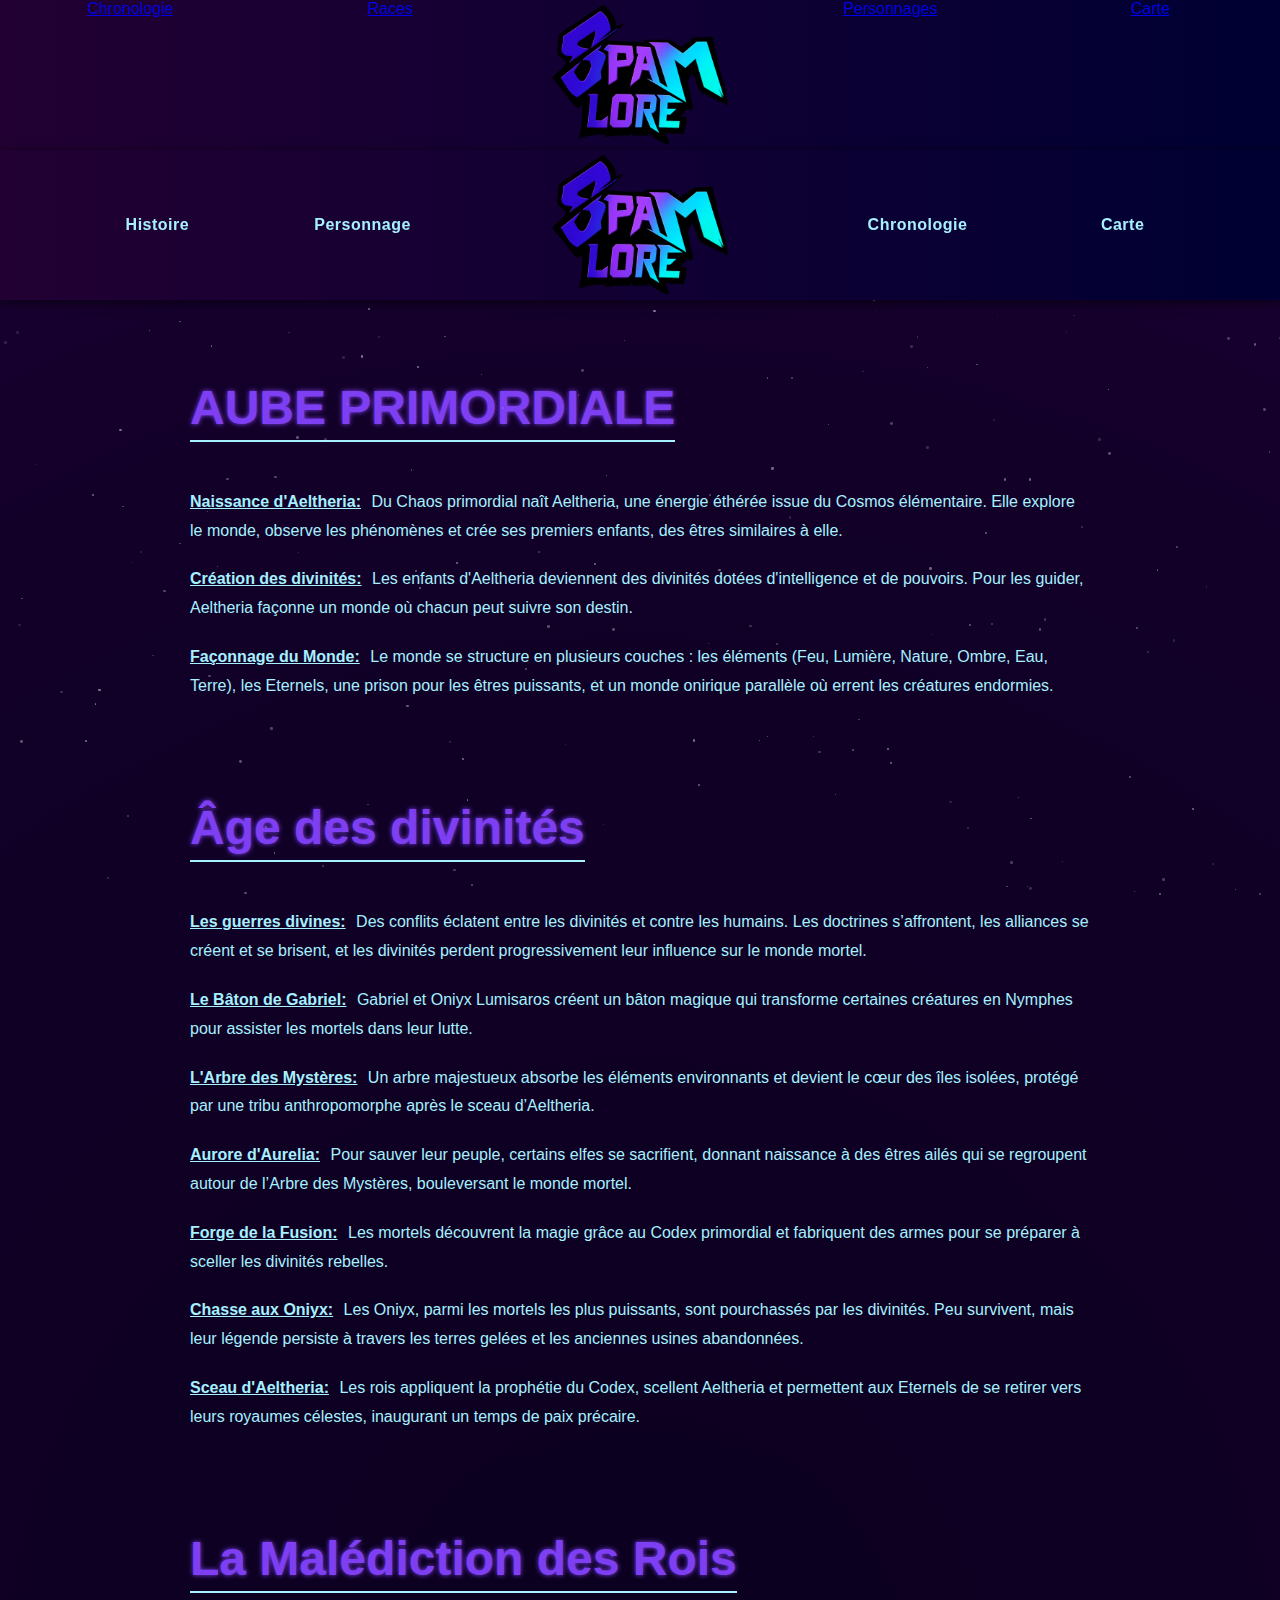
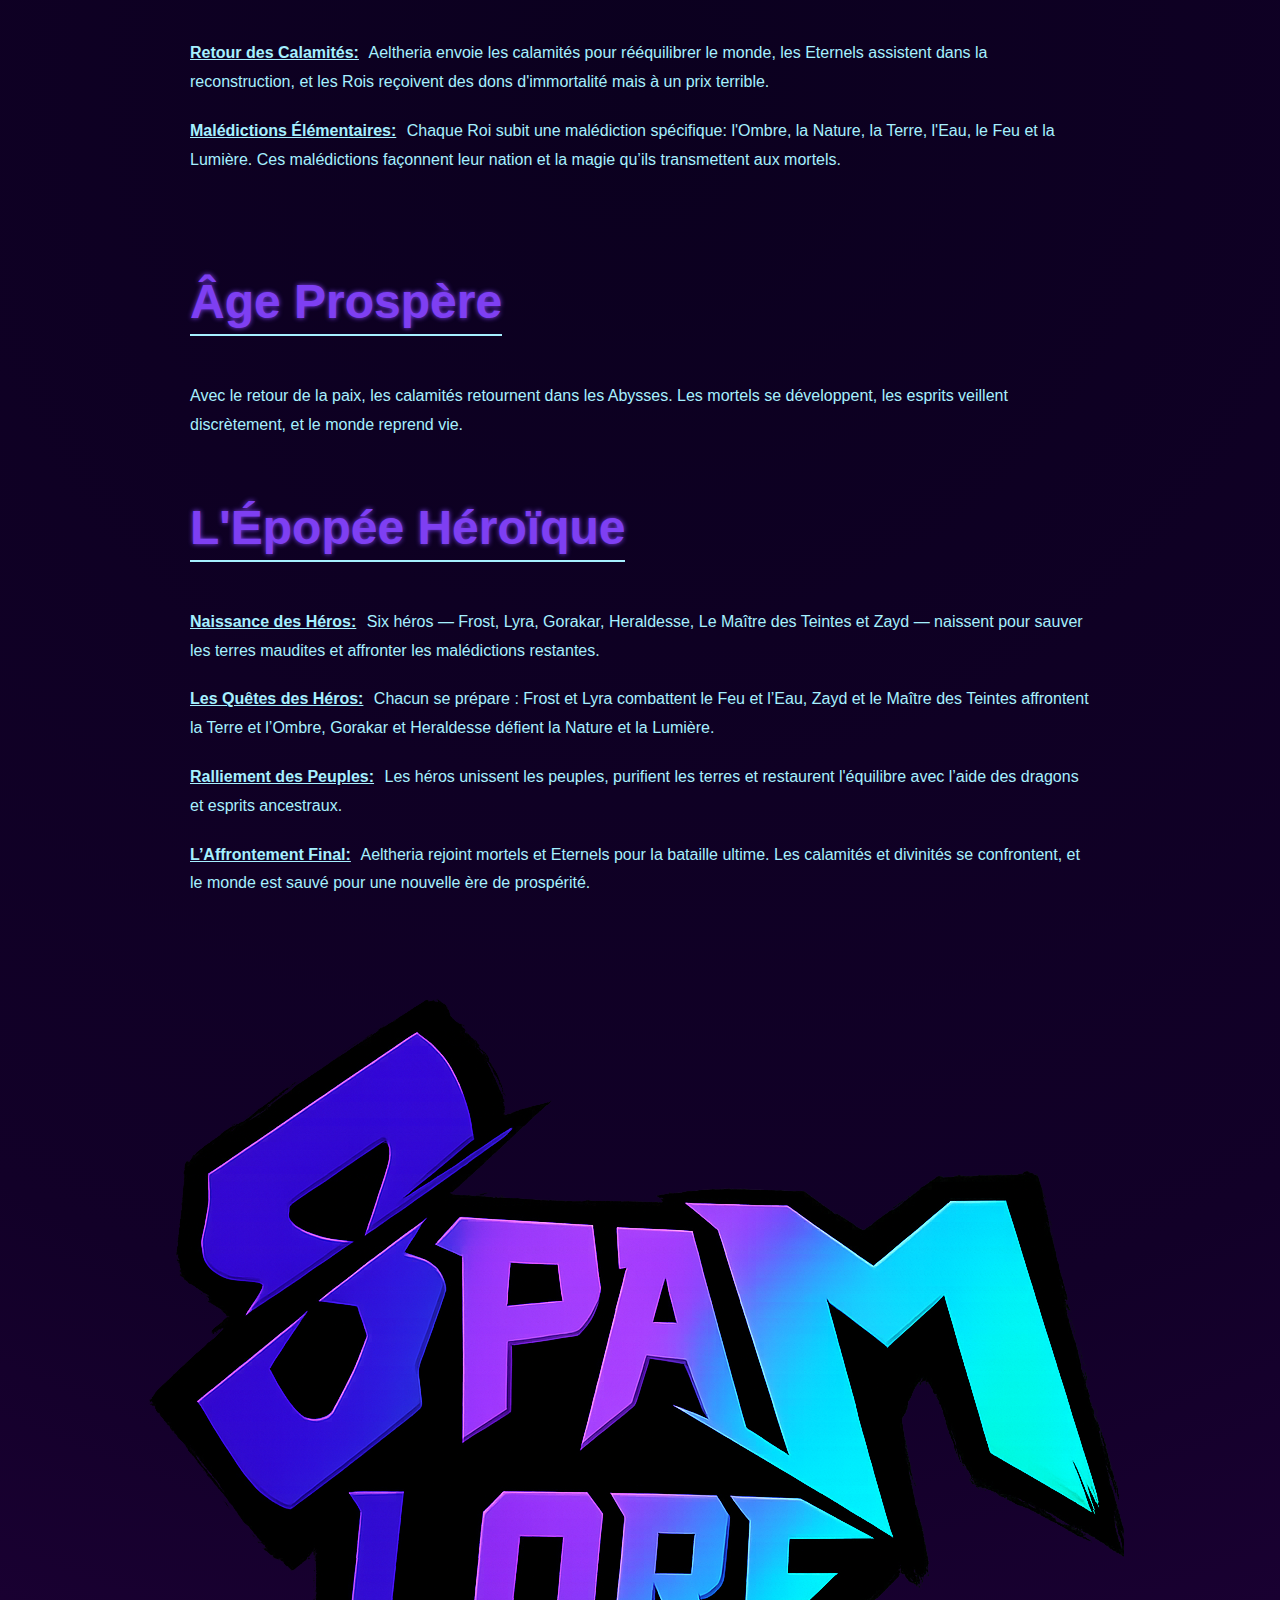
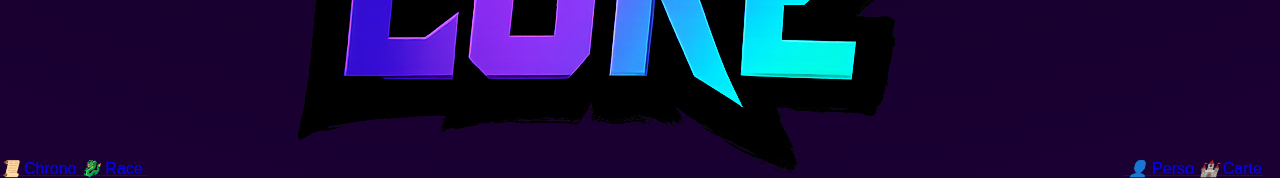
<file: histoire.html>
<!DOCTYPE html>
<html lang="fr">
<head>
  <meta charset="UTF-8">
  <meta name="viewport" content="width=device-width, initial-scale=1.0">
  <title>SPAM LORE</title>
  <link rel="stylesheet" href="css/navbar.css">
  <link rel="stylesheet" href="css/histoire.css">
  <link rel="stylesheet" href="css/background_stars.css">
</head>
<body>

  <!-- Navbar -->
  <div class="navbar">
    <div class="hamburger" id="hamburger">☰</div>
    <div class="nav-content">
      <div class="nav-item">
        <a href="histoire.html">Histoire</a>
        <a href="personnage.html">Personnage</a>
      </div>

      <div class="nav-logo">
        <a href="index.html"><img src="img/spam_lore.png" alt="SPAM LORE Logo" class="logo"></a>
      </div>

      <div class="nav-item">
        <a href="chronologie.html">Chronologie</a>
        <a href="carte.html">Carte</a>
      </div>
    </div>
  </div>
  
  <!-- Floating Mobile Menu -->
  <div class="mobile-menu" id="mobileMenu">
    <a href="index.html">Home</a>
    <a href="histoire.html">Histoire</a>
    <a href="personnage.html">Personnage</a>
    <a href="chronologie.html">Chronologie</a>
    <a href="carte.html">Carte</a>
  </div>
  <!-- Navbar -->
  
  <!-- Background -->
  <div class="background-stars">
  </div>
  <!-- Background -->
  
  <!-- Histoire -->
  <main class="story-container">

    <!-- AUBE PRIMORDIALE -->
    <section class="story-section">
      <h2>AUBE PRIMORDIALE</h2>

      <p><span class="event-title">Naissance d'Aeltheria:</span> Du Chaos primordial naît Aeltheria, une énergie éthérée issue du Cosmos élémentaire. Elle explore le monde, observe les phénomènes et crée ses premiers enfants, des êtres similaires à elle.</p>

      <p><span class="event-title">Création des divinités:</span> Les enfants d'Aeltheria deviennent des divinités dotées d'intelligence et de pouvoirs. Pour les guider, Aeltheria façonne un monde où chacun peut suivre son destin.</p>

      <p><span class="event-title">Façonnage du Monde:</span> Le monde se structure en plusieurs couches : les éléments (Feu, Lumière, Nature, Ombre, Eau, Terre), les Eternels, une prison pour les êtres puissants, et un monde onirique parallèle où errent les créatures endormies.</p>
    </section>

    <!-- Âge des divinités -->
    <section class="story-section">
      <h2>Âge des divinités</h2>

      <p><span class="event-title">Les guerres divines:</span> Des conflits éclatent entre les divinités et contre les humains. Les doctrines s’affrontent, les alliances se créent et se brisent, et les divinités perdent progressivement leur influence sur le monde mortel.</p>

      <p><span class="event-title">Le Bâton de Gabriel:</span> Gabriel et Oniyx Lumisaros créent un bâton magique qui transforme certaines créatures en Nymphes pour assister les mortels dans leur lutte.</p>

      <p><span class="event-title">L'Arbre des Mystères:</span> Un arbre majestueux absorbe les éléments environnants et devient le cœur des îles isolées, protégé par une tribu anthropomorphe après le sceau d’Aeltheria.</p>

      <p><span class="event-title">Aurore d'Aurelia:</span> Pour sauver leur peuple, certains elfes se sacrifient, donnant naissance à des êtres ailés qui se regroupent autour de l’Arbre des Mystères, bouleversant le monde mortel.</p>

      <p><span class="event-title">Forge de la Fusion:</span> Les mortels découvrent la magie grâce au Codex primordial et fabriquent des armes pour se préparer à sceller les divinités rebelles.</p>

      <p><span class="event-title">Chasse aux Oniyx:</span> Les Oniyx, parmi les mortels les plus puissants, sont pourchassés par les divinités. Peu survivent, mais leur légende persiste à travers les terres gelées et les anciennes usines abandonnées.</p>

      <p><span class="event-title">Sceau d'Aeltheria:</span> Les rois appliquent la prophétie du Codex, scellent Aeltheria et permettent aux Eternels de se retirer vers leurs royaumes célestes, inaugurant un temps de paix précaire.</p>
    </section>

    <!-- La Malédiction des Rois -->
    <section class="story-section">
      <h2>La Malédiction des Rois</h2>

      <p><span class="event-title">Retour des Calamités:</span> Aeltheria envoie les calamités pour rééquilibrer le monde, les Eternels assistent dans la reconstruction, et les Rois reçoivent des dons d'immortalité mais à un prix terrible.</p>

      <p><span class="event-title">Malédictions Élémentaires:</span> Chaque Roi subit une malédiction spécifique: l'Ombre, la Nature, la Terre, l'Eau, le Feu et la Lumière. Ces malédictions façonnent leur nation et la magie qu’ils transmettent aux mortels.</p>
    </section>

    <!-- Âge Prospère et Épopée Héroïque -->
    <section class="story-section">
      <h2>Âge Prospère</h2>
      <p>Avec le retour de la paix, les calamités retournent dans les Abysses. Les mortels se développent, les esprits veillent discrètement, et le monde reprend vie.</p>

      <h2>L'Épopée Héroïque</h2>

      <p><span class="event-title">Naissance des Héros:</span> Six héros — Frost, Lyra, Gorakar, Heraldesse, Le Maître des Teintes et Zayd — naissent pour sauver les terres maudites et affronter les malédictions restantes.</p>

      <p><span class="event-title">Les Quêtes des Héros:</span> Chacun se prépare : Frost et Lyra combattent le Feu et l’Eau, Zayd et le Maître des Teintes affrontent la Terre et l’Ombre, Gorakar et Heraldesse défient la Nature et la Lumière.</p>

      <p><span class="event-title">Ralliement des Peuples:</span> Les héros unissent les peuples, purifient les terres et restaurent l'équilibre avec l’aide des dragons et esprits ancestraux.</p>

      <p><span class="event-title">L’Affrontement Final:</span> Aeltheria rejoint mortels et Eternels pour la bataille ultime. Les calamités et divinités se confrontent, et le monde est sauvé pour une nouvelle ère de prospérité.</p>
    </section>

  </main>
  <!-- Histoire -->
  
  <!-- Script -->
  <script src="js/background_stars.js"></script>
  <script src="js/navbar.js"></script>
  <!-- Script -->
  
</body>
</html>
</file>
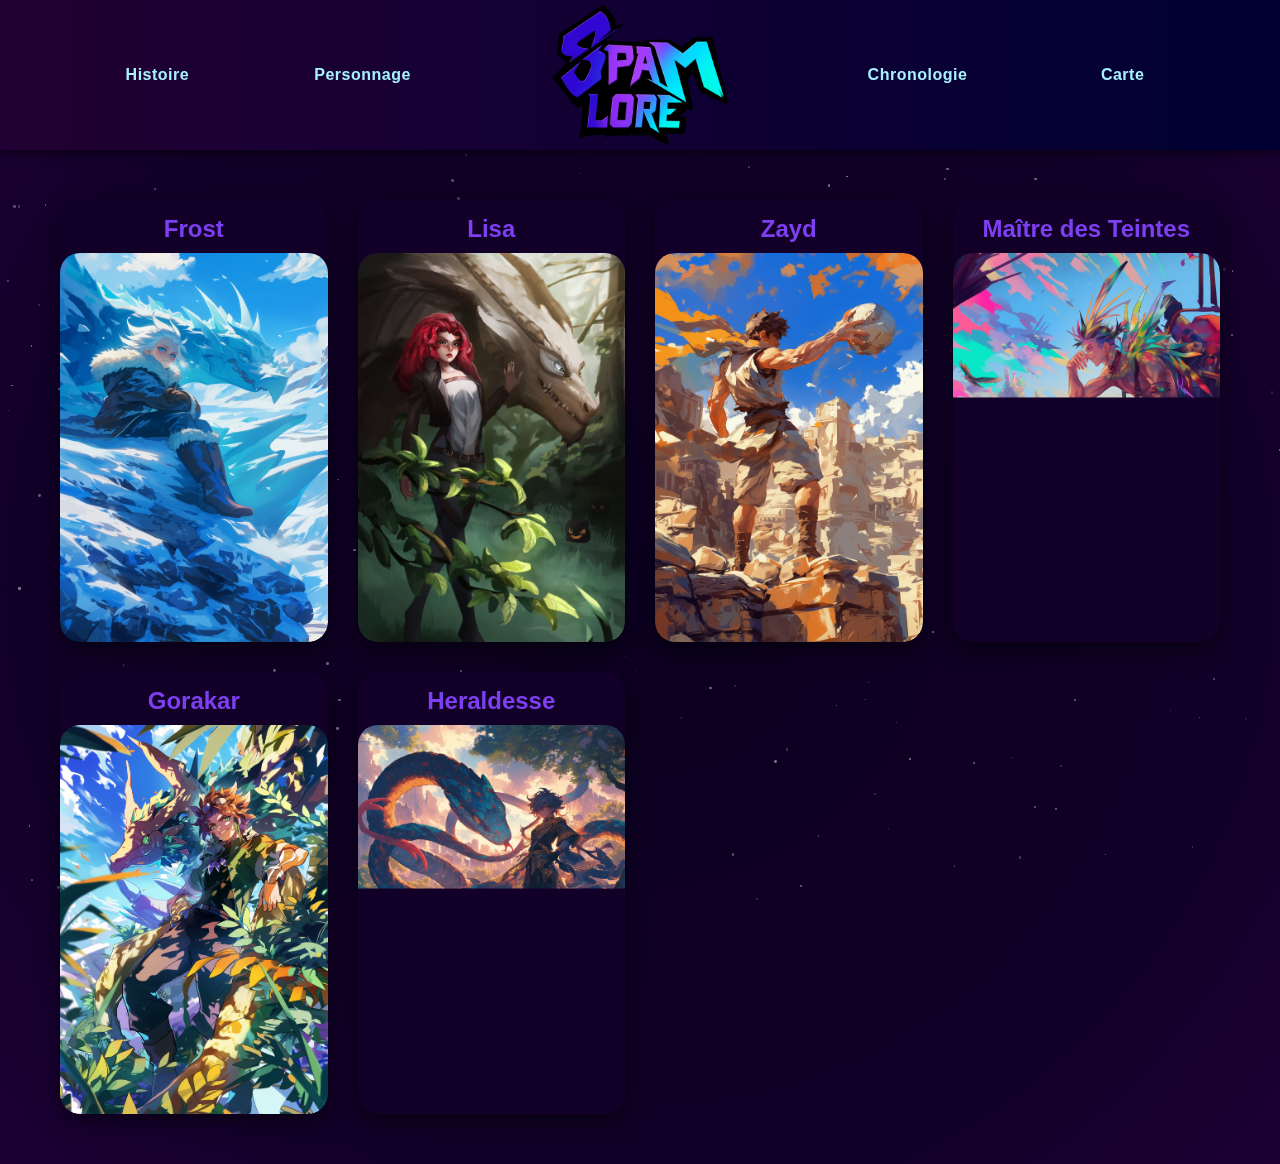
<file: personnage.html>
<!DOCTYPE html>
<html lang="fr">
<head>
  <meta charset="UTF-8">
  <meta name="viewport" content="width=device-width, initial-scale=1.0">
  <title>SPAM LORE</title>
  <link rel="stylesheet" href="css/navbar.css">
  <link rel="stylesheet" href="css/personnage.css">
  <link rel="stylesheet" href="css/background_stars.css">
</head>
<body>

  <!-- Navbar -->
  <div class="navbar">
    <div class="nav-content">
      <div class="nav-item">
        <a href="histoire.html">Histoire</a>
        <a href="personnage.html">Personnage</a>
      </div>

      <div class="nav-logo">
        <a href="index.html"><img src="img/spam_lore.png" alt="SPAM LORE Logo" class="logo"></a>
      </div>

      <div class="nav-item">
        <a href="chronologie.html">Chronologie</a>
        <a href="carte.html">Carte</a>
      </div>
    </div>
  </div>
  <!-- Navbar -->
  
  <!-- Background -->
  <div class="background-stars">
  </div>
  <!-- Background -->
  
<!-- Characters -->
  <main class="characters-container">

    <div class="characters-grid">

      <!-- Character 1 -->
      <div class="character-card">
        <h2 class="character-name">Frost</h2>
        <img src="img/char/frost_glacier_illustration.png" alt="Frost">
        <div class="character-info">
          <p>Moqué dans sa jeunesse pour ses traits animaliers, Frost devient Dragonnier et combat pour sauver les terres maudites.</p>
        </div>
      </div>

      <!-- Character 2 -->
      <div class="character-card">
        <h2 class="character-name">Lisa</h2>
        <img src="img/char/lyra_la_dragonniere_illustration.png" alt="Lisa">
        <div class="character-info">
          <p>Orpheline de guerre, Lisa apprend la magie et devient Dragonnière, guidant ses pairs et combattant aux côtés de Frost.</p>
        </div>
      </div>

      <!-- Character 3 -->
      <div class="character-card">
        <h2 class="character-name">Zayd</h2>
        <img src="img/char/zayd_le_frappeur_illustration.png" alt="Zayd">
        <div class="character-info">
          <p>Élevé dans les dunes de Shal'Zaar, Zayd développe sa force herculéenne et part à la quête du Codex Primordial.</p>
        </div>
      </div>

      <!-- Character 4 -->
      <div class="character-card">
        <h2 class="character-name">Maître des Teintes</h2>
        <img src="img/char/maitres_des_teintes_illustration.png" alt="Maître des Teintes">
        <div class="character-info">
          <p>Enfant des rues, il transforme ses cauchemars en connaissances et rejoint la quête avec Zayd.</p>
        </div>
      </div>

      <!-- Character 5 -->
      <div class="character-card">
        <h2 class="character-name">Gorakar</h2>
        <img src="img/char/aldrin_gorakar_illustration.png" alt="Gorakar">
        <div class="character-info">
          <p>Part à l’aventure avec son dragon, explore les îles et aide à purifier la Mer Etoilée.</p>
        </div>
      </div>

      <!-- Character 6 -->
      <div class="character-card">
        <h2 class="character-name">Heraldesse</h2>
        <img src="img/char/heraldesse_serpentine_illustration.png" alt="Heraldesse">
        <div class="character-info">
          <p>Communique avec les créatures et accompagne les héros dans leurs quêtes périlleuses.</p>
        </div>
      </div>

    </div>
  </main>


  <!-- Script -->
  <script src="js/background_stars.js"></script>
  <!-- Script -->
  
</body>
</html>
</file>
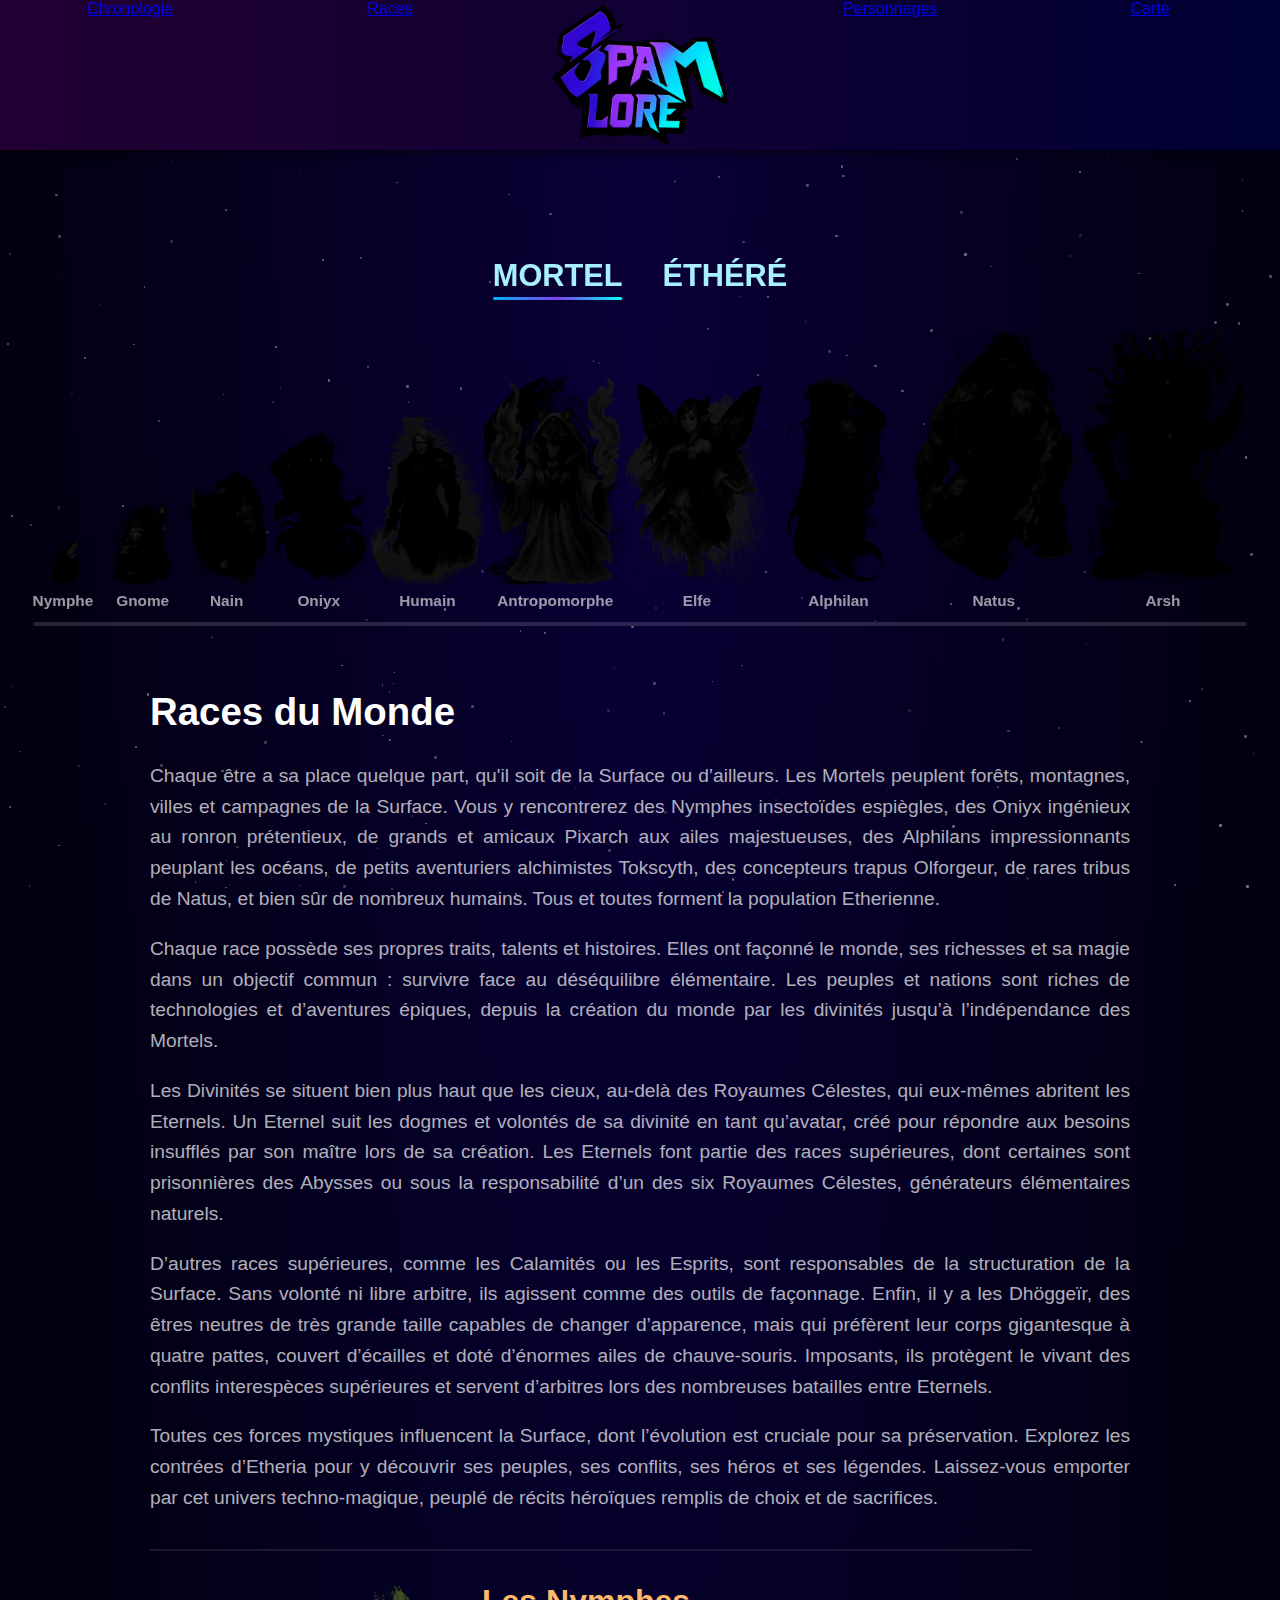
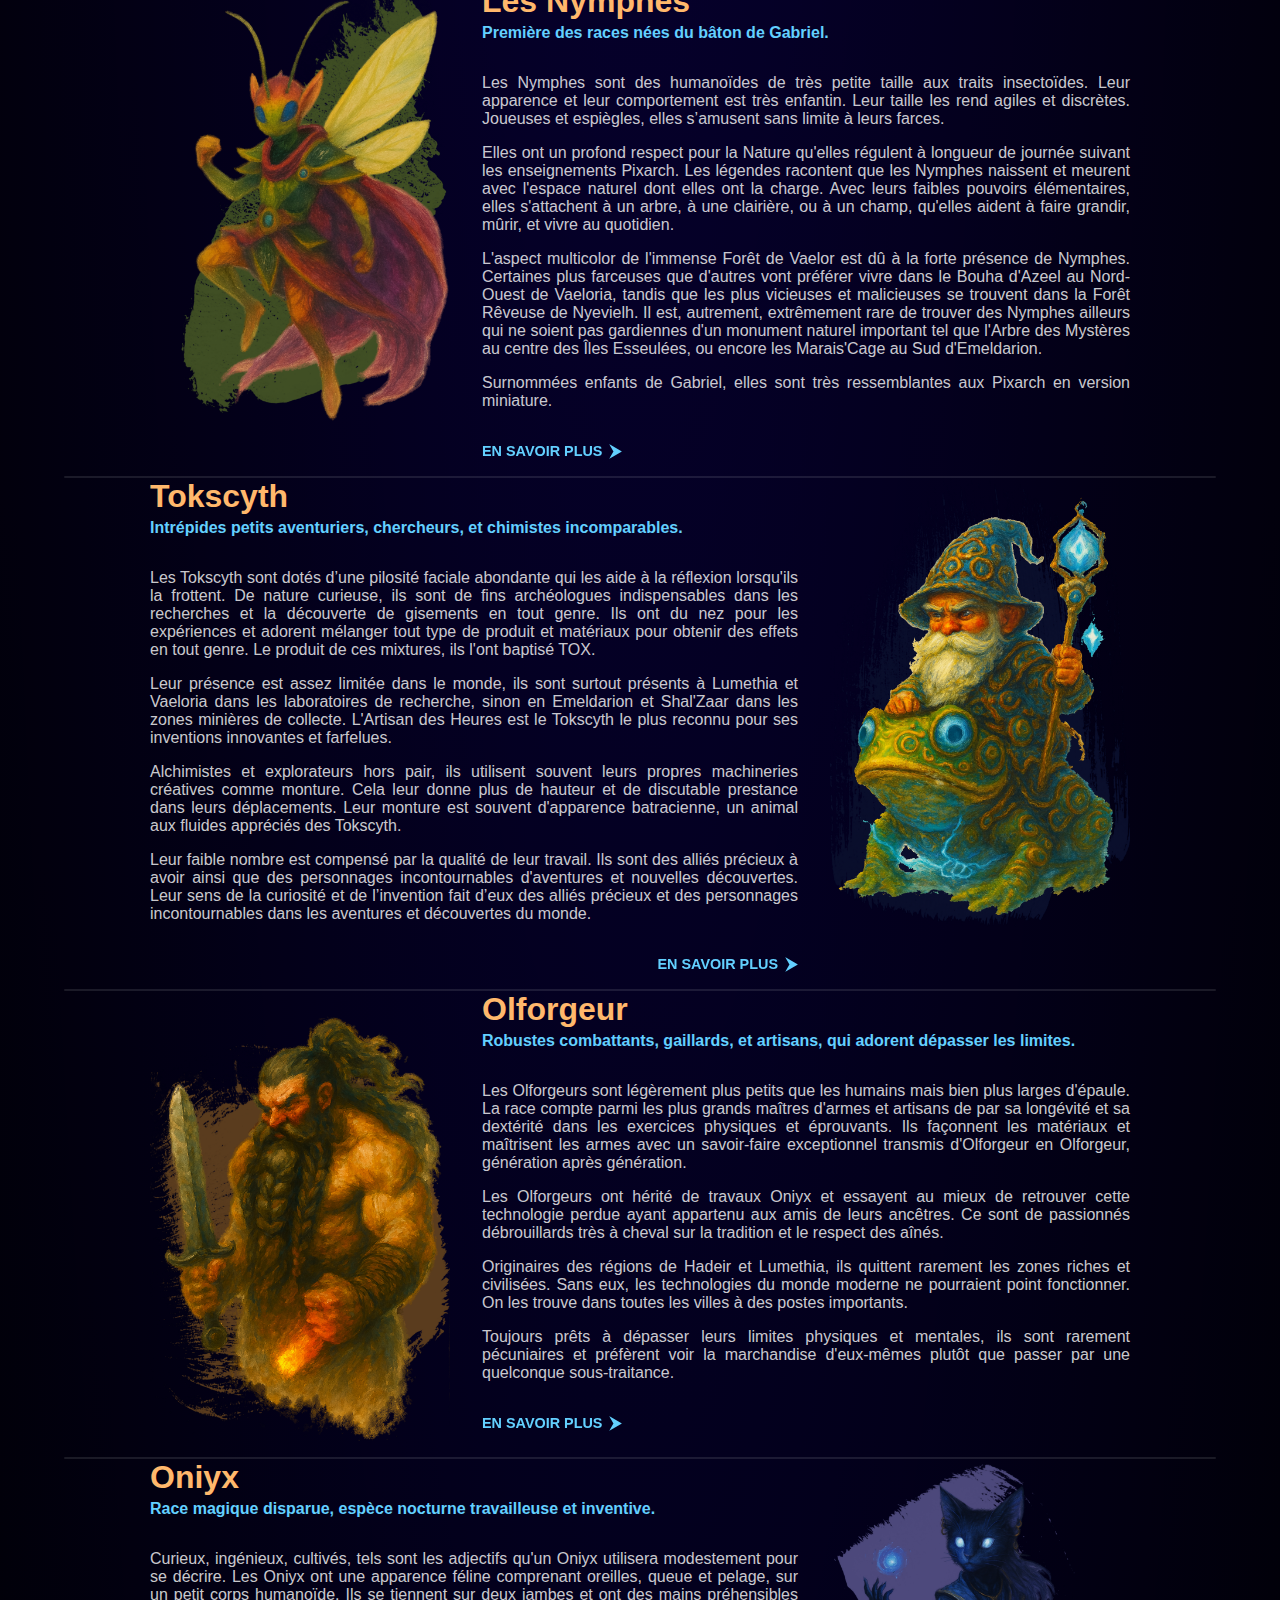
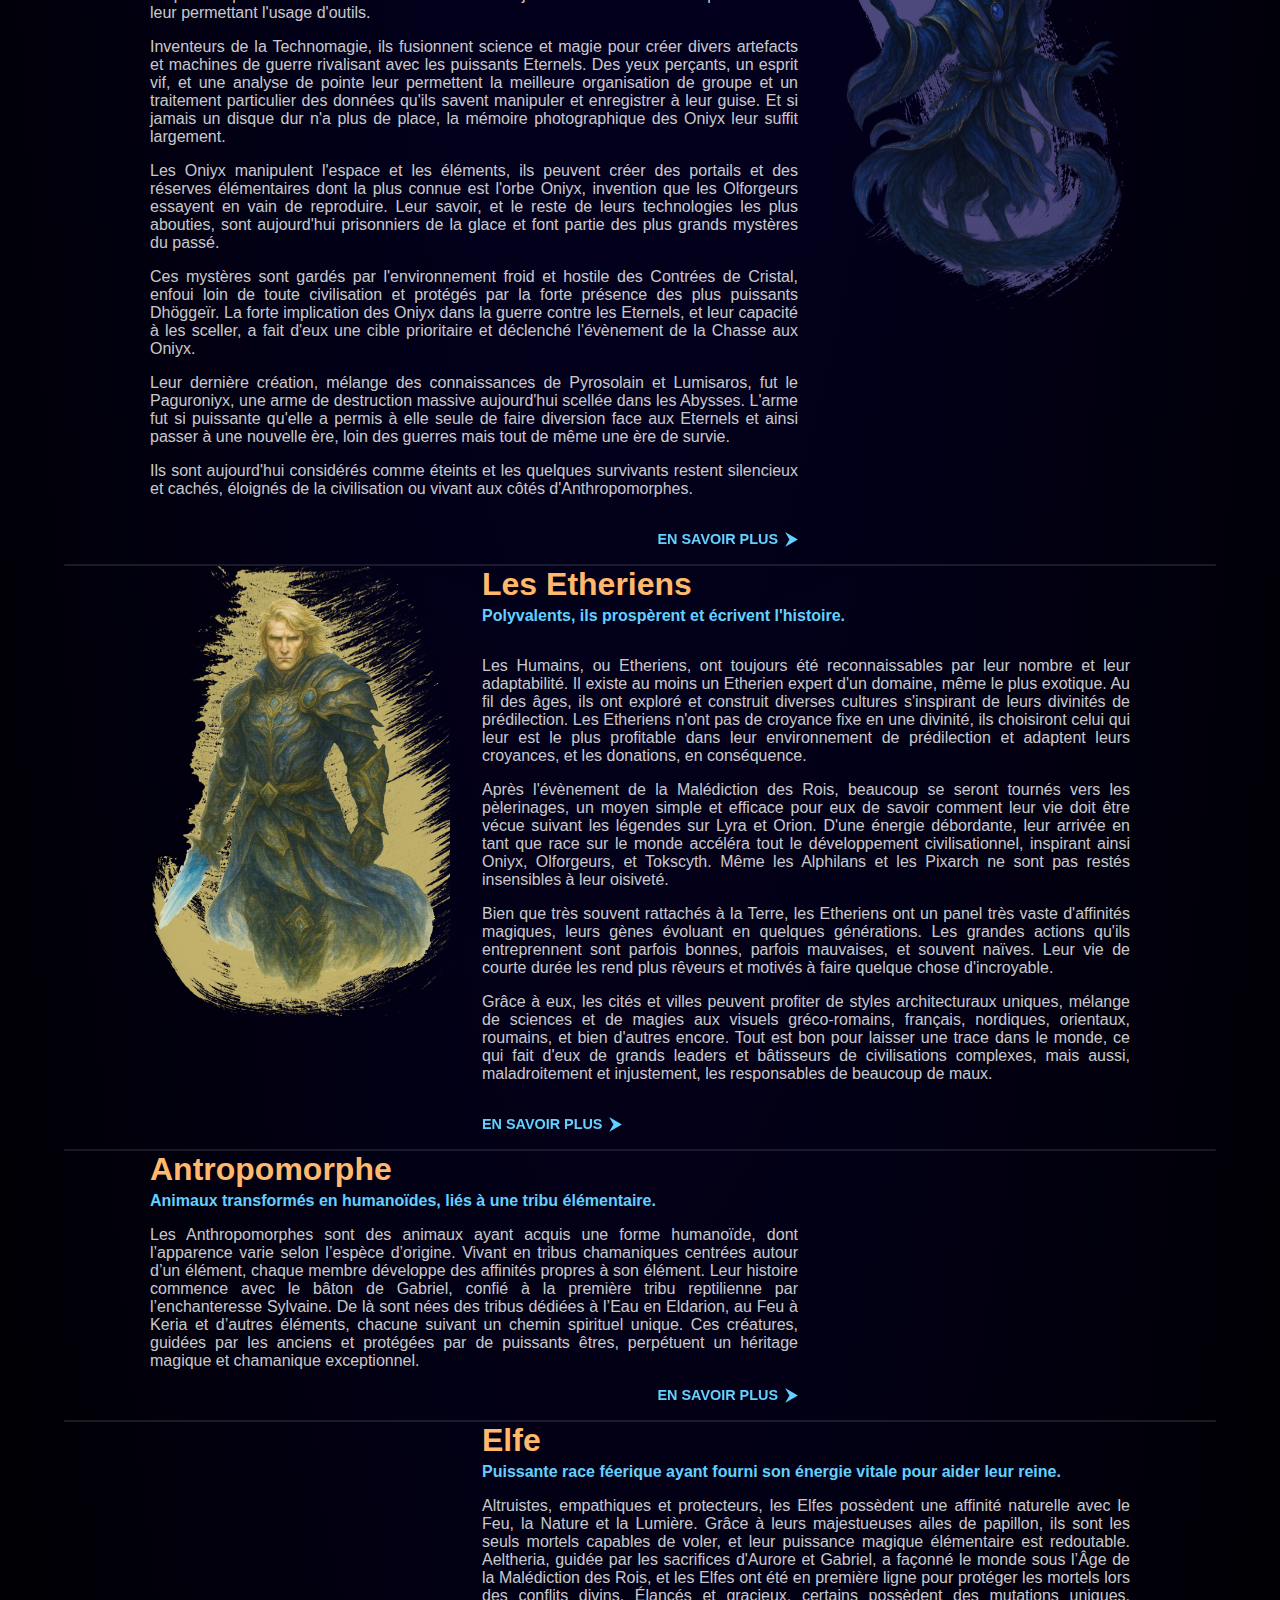
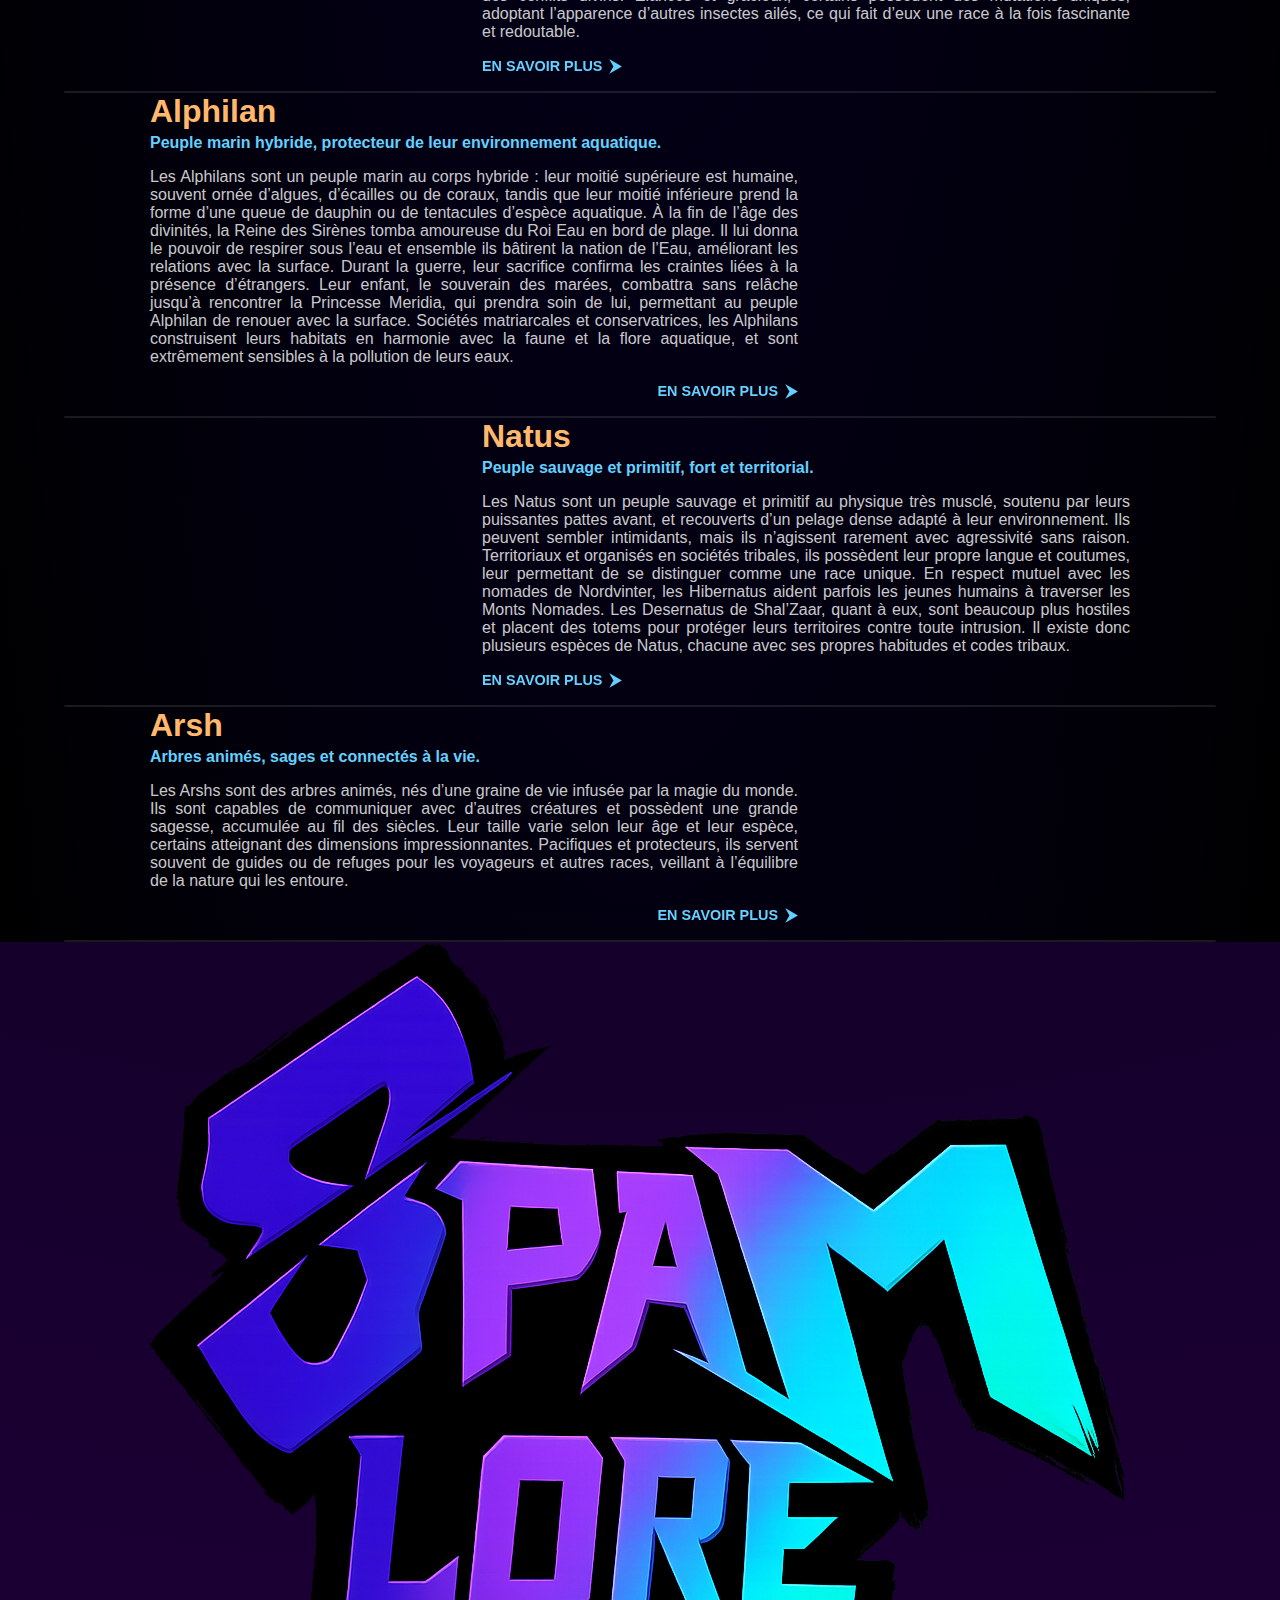
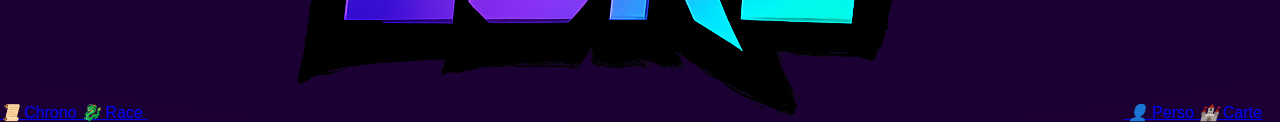
<file: race.html>
<!DOCTYPE html>
<html lang="fr">
<head>
  <meta charset="UTF-8">
  <meta name="viewport" content="width=device-width, initial-scale=1.0">
  <title>Races – SPAM LORE</title>
  <link rel="stylesheet" href="css/navbar.css">
  <link rel="stylesheet" href="css/background_stars.css">
  <link rel="stylesheet" href="css/race.css">
</head>
<body>

  <!-- Navbar -->
  <div id="navbar-placeholder"></div>

  <!-- Background -->
  <div class="background-stars"></div>
  
  <main class="race-lore">
    <!-- Race presentation -->
    <section class="race-section">
      <!-- Race button -->
      <div class="race-buttons"></div>
      <!-- Race display -->
      <div class="race-wrapper">
        <div class="race-strip"></div>
        <div class="race-info">
          <div class="race-line">
            <div class="race-highlight"></div>
          </div>
        </div>
      </div>
    </section>

    <!-- ---------- Race Intro ---------- -->
    <section class="race-intro">
      <h2 class="race-intro-title">Races du Monde</h2>
      <div class="race-intro-text">
        <p>
          Chaque être a sa place quelque part, qu'il soit de la Surface ou d’ailleurs. 
          Les Mortels peuplent forêts, montagnes, villes et campagnes de la Surface. 
          Vous y rencontrerez des Nymphes insectoïdes espiègles, des Oniyx ingénieux au ronron prétentieux, 
          de grands et amicaux Pixarch aux ailes majestueuses, des Alphilans impressionnants peuplant les océans, 
          de petits aventuriers alchimistes Tokscyth, des concepteurs trapus Olforgeur, 
          de rares tribus de Natus, et bien sûr de nombreux humains. 
          Tous et toutes forment la population Etherienne.
        </p>

        <p>
          Chaque race possède ses propres traits, talents et histoires. 
          Elles ont façonné le monde, ses richesses et sa magie dans un objectif commun : 
          survivre face au déséquilibre élémentaire. 
          Les peuples et nations sont riches de technologies et d’aventures épiques, 
          depuis la création du monde par les divinités jusqu’à l’indépendance des Mortels.
        </p>

        <p>
          Les Divinités se situent bien plus haut que les cieux, au-delà des Royaumes Célestes, 
          qui eux-mêmes abritent les Eternels. 
          Un Eternel suit les dogmes et volontés de sa divinité en tant qu’avatar, 
          créé pour répondre aux besoins insufflés par son maître lors de sa création. 
          Les Eternels font partie des races supérieures, 
          dont certaines sont prisonnières des Abysses ou sous la responsabilité d’un des six Royaumes Célestes, 
          générateurs élémentaires naturels.
        </p>

        <p>
          D’autres races supérieures, comme les Calamités ou les Esprits, sont responsables de la structuration de la Surface. 
          Sans volonté ni libre arbitre, ils agissent comme des outils de façonnage. 
          Enfin, il y a les Dhöggeïr, des êtres neutres de très grande taille capables de changer d’apparence, 
          mais qui préfèrent leur corps gigantesque à quatre pattes, couvert d’écailles et doté d’énormes ailes de chauve-souris. 
          Imposants, ils protègent le vivant des conflits interespèces supérieures et servent d’arbitres lors des nombreuses batailles entre Eternels.
        </p>

        <p>
          Toutes ces forces mystiques influencent la Surface, dont l’évolution est cruciale pour sa préservation. 
          Explorez les contrées d’Etheria pour y découvrir ses peuples, ses conflits, ses héros et ses légendes. 
          Laissez-vous emporter par cet univers techno-magique, peuplé de récits héroïques remplis de choix et de sacrifices.
        </p>
      </div>
      <div class="race-row-line"></div>
    </section>

    <!-- ---------- Race Descriptions ---------- -->
    <section class="race-descriptions">

      <!-- ---------- Normal Races ---------- -->
      <div class="race-description normal default">

        <!-- ---------- Nymphe ---------- -->
        <div class="race-row">
          <div class="race-img-container">
            <img src="img/race/nymphe.png" alt="Nymphe" loading="lazy">
          </div>
          <div class="race-text">
            <h3>Les Nymphes</h3>
            <p class="race-phrase">Première des races nées du bâton de Gabriel.</p>
            <div class="race-description-text">
              <p>
                Les Nymphes sont des humanoïdes de très petite taille aux traits insectoïdes.  
                Leur apparence et leur comportement est très enfantin.  
                Leur taille les rend agiles et discrètes.  
                Joueuses et espiègles, elles s’amusent sans limite à leurs farces.
              </p>

              <p>
                Elles ont un profond respect pour la Nature qu'elles régulent à longueur de journée suivant les enseignements Pixarch.  
                Les légendes racontent que les Nymphes naissent et meurent avec l'espace naturel dont elles ont la charge.  
                Avec leurs faibles pouvoirs élémentaires, elles s'attachent à un arbre, à une clairière, ou à un champ, qu'elles aident à faire grandir, mûrir, et vivre au quotidien.
              </p>

              <p>
                L'aspect multicolor de l'immense Forêt de Vaelor est dû à la forte présence de Nymphes.  
                Certaines plus farceuses que d'autres vont préférer vivre dans le Bouha d'Azeel au Nord-Ouest de Vaeloria, tandis que les plus vicieuses et malicieuses se trouvent dans la Forêt Rêveuse de Nyevielh.  
                Il est, autrement, extrêmement rare de trouver des Nymphes ailleurs qui ne soient pas gardiennes d'un monument naturel important tel que l'Arbre des Mystères au centre des Îles Esseulées, ou encore les Marais'Cage au Sud d'Emeldarion.
              </p>

              <p>
                Surnommées enfants de Gabriel, elles sont très ressemblantes aux Pixarch en version miniature.
              </p>
            </div>
            <button class="btn">En savoir plus</button>
          </div>
        </div>
        <div class="race-row-line"></div>


        <!-- ---------- Gnome ---------- -->
        <div class="race-row reverse">
          <div class="race-img-container">
            <img src="img/race/gnome.png" alt="Gnome" loading="lazy">
          </div>
          <div class="race-text">
            <h3>Tokscyth</h3>
            <p class="race-phrase">Intrépides petits aventuriers, chercheurs, et chimistes incomparables.</p>
            <div class="race-description-text">
              <p>
                Les Tokscyth sont dotés d’une pilosité faciale abondante qui les aide à la réflexion lorsqu'ils la frottent.  
                De nature curieuse, ils sont de fins archéologues indispensables dans les recherches et la découverte de gisements en tout genre.  
                Ils ont du nez pour les expériences et adorent mélanger tout type de produit et matériaux pour obtenir des effets en tout genre.  
                Le produit de ces mixtures, ils l'ont baptisé TOX.
              </p>

              <p>
                Leur présence est assez limitée dans le monde, ils sont surtout présents à Lumethia et Vaeloria dans les laboratoires de recherche, sinon en Emeldarion et Shal'Zaar dans les zones minières de collecte.  
                L'Artisan des Heures est le Tokscyth le plus reconnu pour ses inventions innovantes et farfelues.
              </p>

              <p>
                Alchimistes et explorateurs hors pair, ils utilisent souvent leurs propres machineries créatives comme monture.  
                Cela leur donne plus de hauteur et de discutable prestance dans leurs déplacements.  
                Leur monture est souvent d'apparence batracienne, un animal aux fluides appréciés des Tokscyth.
              </p>

              <p>
                Leur faible nombre est compensé par la qualité de leur travail.  
                Ils sont des alliés précieux à avoir ainsi que des personnages incontournables d'aventures et nouvelles découvertes.  
                Leur sens de la curiosité et de l’invention fait d’eux des alliés précieux et des personnages incontournables dans les aventures et découvertes du monde.
              </p>
            </div>
            <button class="btn">En savoir plus</button>
          </div>
        </div>
        <div class="race-row-line"></div>


        <!-- ---------- Nain ---------- -->
        <div class="race-row">
          <div class="race-img-container">
            <img src="img/race/nain.png" alt="Nain" loading="lazy">
          </div>
          <div class="race-text">
            <h3>Olforgeur</h3>
            <p class="race-phrase">Robustes combattants, gaillards, et artisans, qui adorent dépasser les limites.</p>
            <div class="race-description-text">
            <p>
              Les Olforgeurs sont légèrement plus petits que les humains mais bien plus larges d'épaule.  
              La race compte parmi les plus grands maîtres d'armes et artisans de par sa longévité et sa dextérité dans les exercices physiques et éprouvants.  
              Ils façonnent les matériaux et maîtrisent les armes avec un savoir-faire exceptionnel transmis d'Olforgeur en Olforgeur, génération après génération.
            </p>

            <p>
              Les Olforgeurs ont hérité de travaux Oniyx et essayent au mieux de retrouver cette technologie perdue ayant appartenu aux amis de leurs ancêtres.  
              Ce sont de passionnés débrouillards très à cheval sur la tradition et le respect des aînés.
            </p>

            <p>
              Originaires des régions de Hadeir et Lumethia, ils quittent rarement les zones riches et civilisées.  
              Sans eux, les technologies du monde moderne ne pourraient point fonctionner.  
              On les trouve dans toutes les villes à des postes importants.
            </p>

            <p>
              Toujours prêts à dépasser leurs limites physiques et mentales, ils sont rarement pécuniaires et préfèrent voir la marchandise d'eux-mêmes plutôt que passer par une quelconque sous-traitance.
            </p>
            </div>
            <button class="btn">En savoir plus</button>
          </div>
        </div>
        <div class="race-row-line"></div>


        <!-- ---------- Oniyx ---------- -->
        <div class="race-row reverse">
          <div class="race-img-container">
            <img src="img/race/oniyx.png" alt="Oniyx" loading="lazy">
          </div>
          <div class="race-text">
            <h3>Oniyx</h3>
            <p class="race-phrase">Race magique disparue, espèce nocturne travailleuse et inventive.</p>
            <div class="race-description-text">
            <p>
              Curieux, ingénieux, cultivés, tels sont les adjectifs qu'un Oniyx utilisera modestement pour se décrire.  
              Les Oniyx ont une apparence féline comprenant oreilles, queue et pelage, sur un petit corps humanoïde.  
              Ils se tiennent sur deux jambes et ont des mains préhensibles leur permettant l'usage d'outils.
            </p>

            <p>
              Inventeurs de la Technomagie, ils fusionnent science et magie pour créer divers artefacts et machines de guerre rivalisant avec les puissants Eternels.  
              Des yeux perçants, un esprit vif, et une analyse de pointe leur permettent la meilleure organisation de groupe et un traitement particulier des données qu'ils savent manipuler et enregistrer à leur guise.  
              Et si jamais un disque dur n'a plus de place, la mémoire photographique des Oniyx leur suffit largement.
            </p>

            <p>
              Les Oniyx manipulent l'espace et les éléments, ils peuvent créer des portails et des réserves élémentaires dont la plus connue est l'orbe Oniyx, invention que les Olforgeurs essayent en vain de reproduire.  
              Leur savoir, et le reste de leurs technologies les plus abouties, sont aujourd'hui prisonniers de la glace et font partie des plus grands mystères du passé.
            </p>

            <p>
              Ces mystères sont gardés par l'environnement froid et hostile des Contrées de Cristal, enfoui loin de toute civilisation et protégés par la forte présence des plus puissants Dhöggeïr.  
              La forte implication des Oniyx dans la guerre contre les Eternels, et leur capacité à les sceller, a fait d'eux une cible prioritaire et déclenché l'évènement de la Chasse aux Oniyx.
            </p>

            <p>
              Leur dernière création, mélange des connaissances de Pyrosolain et Lumisaros, fut le Paguroniyx, une arme de destruction massive aujourd'hui scellée dans les Abysses.  
              L'arme fut si puissante qu'elle a permis à elle seule de faire diversion face aux Eternels et ainsi passer à une nouvelle ère, loin des guerres mais tout de même une ère de survie.
            </p>

            <p>
              Ils sont aujourd'hui considérés comme éteints et les quelques survivants restent silencieux et cachés, éloignés de la civilisation ou vivant aux côtés d'Anthropomorphes.
            </p>
            </div>
            <button class="btn">En savoir plus</button>
          </div>
        </div>
        <div class="race-row-line"></div>


        <!-- ---------- Humain ---------- -->
        <div class="race-row">
          <div class="race-img-container">
            <img src="img/race/humain.png" alt="Humain" loading="lazy">
          </div>
          <div class="race-text">
            <h3>Les Etheriens</h3>
            <p class="race-phrase">Polyvalents, ils prospèrent et écrivent l'histoire.</p>
            <div class="race-description-text">
              <p>
                Les Humains, ou Etheriens, ont toujours été reconnaissables par leur nombre et leur adaptabilité.  
                Il existe au moins un Etherien expert d'un domaine, même le plus exotique.  
                Au fil des âges, ils ont exploré et construit diverses cultures s'inspirant de leurs divinités de prédilection.  
                Les Etheriens n'ont pas de croyance fixe en une divinité, ils choisiront celui qui leur est le plus profitable dans leur environnement de prédilection et adaptent leurs croyances, et les donations, en conséquence.
              </p>

              <p>
                Après l'évènement de la Malédiction des Rois, beaucoup se seront tournés vers les pèlerinages, un moyen simple et efficace pour eux de savoir comment leur vie doit être vécue suivant les légendes sur Lyra et Orion.  
                D'une énergie débordante, leur arrivée en tant que race sur le monde accéléra tout le développement civilisationnel, inspirant ainsi Oniyx, Olforgeurs, et Tokscyth.  
                Même les Alphilans et les Pixarch ne sont pas restés insensibles à leur oisiveté.
              </p>

              <p>
                Bien que très souvent rattachés à la Terre, les Etheriens ont un panel très vaste d'affinités magiques, leurs gènes évoluant en quelques générations.  
                Les grandes actions qu'ils entreprennent sont parfois bonnes, parfois mauvaises, et souvent naïves.  
                Leur vie de courte durée les rend plus rêveurs et motivés à faire quelque chose d'incroyable.
              </p>

              <p>
                Grâce à eux, les cités et villes peuvent profiter de styles architecturaux uniques, mélange de sciences et de magies aux visuels gréco-romains, français, nordiques, orientaux, roumains, et bien d'autres encore.  
                Tout est bon pour laisser une trace dans le monde, ce qui fait d'eux de grands leaders et bâtisseurs de civilisations complexes, mais aussi, maladroitement et injustement, les responsables de beaucoup de maux.
              </p>
            </div>
            <button class="btn">En savoir plus</button>
          </div>
        </div>
        <div class="race-row-line"></div>


        <!-- ---------- Antropomorphe ---------- -->
        <div class="race-row reverse">
          <div class="race-img-container">
            <img src="img/race/antropomorphe.png" alt="Antropomorphe" loading="lazy">
          </div>
          <div class="race-text">
            <h3>Antropomorphe</h3>
            <p class="race-phrase">Animaux transformés en humanoïdes, liés à une tribu élémentaire.</p>
            <p class="race-description-text">
              Les Anthropomorphes sont des animaux ayant acquis une forme humanoïde, dont l’apparence varie selon l’espèce d’origine. 
              Vivant en tribus chamaniques centrées autour d’un élément, chaque membre développe des affinités propres à son élément. 
              Leur histoire commence avec le bâton de Gabriel, confié à la première tribu reptilienne par l’enchanteresse Sylvaine. 
              De là sont nées des tribus dédiées à l’Eau en Eldarion, au Feu à Keria et d’autres éléments, chacune suivant un chemin spirituel unique. 
              Ces créatures, guidées par les anciens et protégées par de puissants êtres, perpétuent un héritage magique et chamanique exceptionnel.
            </p>
            <button class="btn">En savoir plus</button>
          </div>
        </div>
        <div class="race-row-line"></div>


        <!-- ---------- Elfe ---------- -->
        <div class="race-row">
          <div class="race-img-container">
            <img src="img/race/elfe.png" alt="Elfe" loading="lazy">
          </div>
          <div class="race-text">
            <h3>Elfe</h3>
            <p class="race-phrase">Puissante race féerique ayant fourni son énergie vitale pour aider leur reine.</p>
            <p class="race-description-text">
              Altruistes, empathiques et protecteurs, les Elfes possèdent une affinité naturelle avec le Feu, la Nature et la Lumière. 
              Grâce à leurs majestueuses ailes de papillon, ils sont les seuls mortels capables de voler, et leur puissance magique élémentaire est redoutable. 
              Aeltheria, guidée par les sacrifices d'Aurore et Gabriel, a façonné le monde sous l’Âge de la Malédiction des Rois, et les Elfes ont été en première ligne pour protéger les mortels lors des conflits divins. 
              Élancés et gracieux, certains possèdent des mutations uniques, adoptant l’apparence d’autres insectes ailés, ce qui fait d’eux une race à la fois fascinante et redoutable.
            </p>
            <button class="btn">En savoir plus</button>
          </div>
        </div>
        <div class="race-row-line"></div>

        <!-- ---------- Alphilan ---------- -->
        <div class="race-row reverse">
          <div class="race-img-container">
            <img src="img/race/alphilan.png" alt="Alphilan" loading="lazy">
          </div>
          <div class="race-text">
            <h3>Alphilan</h3>
            <p class="race-phrase">Peuple marin hybride, protecteur de leur environnement aquatique.</p>
            <p class="race-description-text">
              Les Alphilans sont un peuple marin au corps hybride : leur moitié supérieure est humaine, souvent ornée d’algues, d’écailles ou de coraux, tandis que leur moitié inférieure prend la forme d’une queue de dauphin ou de tentacules d’espèce aquatique. 
              À la fin de l’âge des divinités, la Reine des Sirènes tomba amoureuse du Roi Eau en bord de plage. 
              Il lui donna le pouvoir de respirer sous l’eau et ensemble ils bâtirent la nation de l’Eau, améliorant les relations avec la surface. 
              Durant la guerre, leur sacrifice confirma les craintes liées à la présence d’étrangers. Leur enfant, le souverain des marées, combattra sans relâche jusqu’à rencontrer la Princesse Meridia, qui prendra soin de lui, permettant au peuple Alphilan de renouer avec la surface. 
              Sociétés matriarcales et conservatrices, les Alphilans construisent leurs habitats en harmonie avec la faune et la flore aquatique, et sont extrêmement sensibles à la pollution de leurs eaux.
            </p>
            <button class="btn">En savoir plus</button>
          </div>
        </div>
        <div class="race-row-line"></div>

        
        
        <!-- ---------- Natus ---------- -->
        <div class="race-row">
          <div class="race-img-container">
            <img src="img/race/natus.png" alt="Natus" loading="lazy">
          </div>
          <div class="race-text">
            <h3>Natus</h3>
            <p class="race-phrase">Peuple sauvage et primitif, fort et territorial.</p>
            <p class="race-description-text">
              Les Natus sont un peuple sauvage et primitif au physique très musclé, soutenu par leurs puissantes pattes avant, et recouverts d’un pelage dense adapté à leur environnement. 
              Ils peuvent sembler intimidants, mais ils n’agissent rarement avec agressivité sans raison. 
              Territoriaux et organisés en sociétés tribales, ils possèdent leur propre langue et coutumes, leur permettant de se distinguer comme une race unique. 
              En respect mutuel avec les nomades de Nordvinter, les Hibernatus aident parfois les jeunes humains à traverser les Monts Nomades. 
              Les Desernatus de Shal’Zaar, quant à eux, sont beaucoup plus hostiles et placent des totems pour protéger leurs territoires contre toute intrusion. 
              Il existe donc plusieurs espèces de Natus, chacune avec ses propres habitudes et codes tribaux.
            </p>
            <button class="btn">En savoir plus</button>
          </div>
        </div>
        <div class="race-row-line"></div>


        <!-- ---------- Arsh ---------- -->
        <div class="race-row reverse">
          <div class="race-img-container">
            <img src="img/race/arsh.png" alt="Arsh" loading="lazy">
          </div>
          <div class="race-text">
            <h3>Arsh</h3>
            <p class="race-phrase">Arbres animés, sages et connectés à la vie.</p>
            <p class="race-description-text">
              Les Arshs sont des arbres animés, nés d’une graine de vie infusée par la magie du monde. 
              Ils sont capables de communiquer avec d’autres créatures et possèdent une grande sagesse, accumulée au fil des siècles. 
              Leur taille varie selon leur âge et leur espèce, certains atteignant des dimensions impressionnantes. 
              Pacifiques et protecteurs, ils servent souvent de guides ou de refuges pour les voyageurs et autres races, veillant à l’équilibre de la nature qui les entoure.
            </p>
            <button class="btn">En savoir plus</button>
          </div>
        </div>
        <div class="race-row-line"></div>


      </div>

      <!-- ---------- Ethereal Races ---------- -->
      <div class="race-description ethereal">

        <!-- ---------- Calamité ---------- -->
        <div class="race-row">
          <div class="race-img-container">
            <img src="img/race/calamite.png" alt="Calamité" loading="lazy">
          </div>
          <div class="race-text">
            <h3>Calamité</h3>
            <p class="race-phrase">Grand fléau ou cataclysme, incarnation d’un dragon-serpent divin.</p>
            <p class="race-description-text">
              Nées de la volonté d’Aeltheria de reconstruire un monde plus équilibré, les Calamités ont pour mission de restructurer le continent afin de préserver l’équilibre élémentaire. 
              Une fois leur tâche accomplie, elles sont rendues dormantes dans l’Abysse. Ces gigantesques dragons serpents sont des créations divines, tout comme les esprits. 
              Outils titanesques de création et de destruction, elles façonnent l’environnement avant de sombrer dans un profond sommeil. Leur simple présence est une menace pour les habitants de la surface.
            </p>
            <button class="btn">En savoir plus</button>
          </div>
        </div>
        <div class="race-row-line"></div>


        <!-- ---------- Abyssal ---------- -->
        <div class="race-row reverse">
          <div class="race-img-container">
            <img src="img/race/abyssal.png" alt="Abyssal" loading="lazy">
          </div>
          <div class="race-text">
            <h3>Abyssal</h3>
            <p class="race-phrase">Créatures mystérieuses et terrifiantes des profondeurs.</p>
            <p class="race-description-text">
              Les Abyssals sont des monstres nés dans les profondeurs de l’Abysse, aux formes variées et souvent inquiétantes. 
              Leur existence est alimentée par une puissante radiation magique qui émane des abysses. 
              Ces créatures ont pour but de détruire, corrompre ou remplacer toute forme de vie à proximité, 
              rendant leur présence redoutée par toutes les autres races. 
              Peu d’êtres vivants osent s’aventurer dans leur domaine, car la survie est toujours incertaine face à leur puissance et leur ruse.
            </p>
            <button class="btn">En savoir plus</button>
          </div>
        </div>
        <div class="race-row-line"></div>


        <!-- ---------- Divinité ---------- -->
        <div class="race-row">
          <div class="race-img-container">
            <img src="img/race/divinite.png" alt="Divinité" loading="lazy">
          </div>
          <div class="race-text">
            <h3>Divinité</h3>
            <p class="race-phrase">Puissances magiques incarnant des forces primordiales et des concepts fondamentaux.</p>
            <p class="race-description-text">
              Les Divinités sont des entités d’une envergure incommensurable, créatrices ou destructrices, influençant le monde et ses habitants. 
              Guidant les mortels par leur volonté et leur pouvoir, elles demeurent toujours à l’extérieur du monde, conversant avec les Éternels des Royaumes Célestes, au risque de “casser leur jouet”. 
              Chaque divinité possède sa propre culture qu’elle impose aux Éternels qui suivent sa doctrine. 
              Elles sont nées de l’essence même de l’univers dans le chaos élémentaire.
            </p>
            <button class="btn">En savoir plus</button>
          </div>
        </div>
        <div class="race-row-line"></div>


        <!-- ---------- Dragon ---------- -->
        <div class="race-row reverse">
          <div class="race-img-container">
            <img src="img/race/dragon.png" alt="Dragon" loading="lazy">
          </div>
          <div class="race-text">
            <h3>Dragon</h3>
            <p class="race-phrase">Immenses créatures quadrupèdes maîtrisant un élément et protégeant leur territoire.</p>
            <p class="race-description-text">
              Les dragons sont d’immenses créatures quadrupèdes, souvent dotées de vastes ailes pouvant doubler ou tripler leur envergure. 
              Protecteurs de leur territoire, ils parlent une langue qui leur est propre et cohabitent parfois avec les humains. 
              Au Nord sauf pour les dragons étoilés au Sud, ils comprennent la langue runique et aiment avoir leur propre territoire, aujourd'hui les Contrées de Cristal. 
              Amoureux des trésors et des objets brillants, ils regroupent de nombreuses orbes de machines Pyrosolaine de l'ancien temps dans leurs nids. 
              Leur puissance est équivalente à celle des éternels. 
              Enfants de la mère des dragons, enfermée dans le plus haut Pic des Contrées de Cristal, ils s’attachent rarement aux autres créatures. 
              Cependant, durant l'Epopée Héroïque, ils accepteront les humains comme partenaires afin de libérer leur mère, combattant à leurs côtés pour libérer le roi de Feu de sa malédiction.
            </p>
            <button class="btn">En savoir plus</button>
          </div>
        </div>
        <div class="race-row-line"></div>


        <!-- ---------- Éternel ---------- -->
        <div class="race-row">
          <div class="race-img-container">
            <img src="img/race/eternel.png" alt="Éternel" loading="lazy">
          </div>
          <div class="race-text">
            <h3>Éternel</h3>
            <p class="race-phrase">Êtres polymorphes et immortels, messagers de la volonté divine.</p>
            <p class="race-description-text">
              Les éternels sont des êtres polymorphes et immortels, dépourvus d’enveloppe charnelle descriptive. 
              Ils apparaissent aux autres créatures de la manière qu'ils souhaitent. Créés par les divinités, leur rôle est de transmettre la volonté divine. 
              Ils disposent d’un libre arbitre sauf lorsqu’ils incarnent l’Avatar d’une divinité. 
              Selon la divinité qu’ils suivaient, ils sont capables de voler pour rejoindre les Royaumes Célestes s'ils n'ont pas été enfermés dans l'Abysse. 
              Ces êtres ont profondément influencé le devenir du monde : certains furent emprisonnés dans les Abysses, tandis que d’autres, en accord avec Aeltheria, aidèrent les esprits à maintenir l’équilibre du monde de la surface. 
              Une fois leur tâche accomplie, ils retournèrent dans les Royaumes Célestes au-dessus des nuages.
            </p>
            <button class="btn">En savoir plus</button>
          </div>
        </div>
        <div class="race-row-line"></div>


        <!-- ---------- Esprit ---------- -->
        <div class="race-row reverse">
          <div class="race-img-container">
            <img src="img/race/esprit.png" alt="Esprit" loading="lazy">
          </div>
          <div class="race-text">
            <h3>Esprit</h3>
            <p class="race-phrase">Entités créées pour accomplir un but précis et préserver l'équilibre.</p>
            <p class="race-description-text">
              Animés par la volonté d'Aeltheria, les esprits se retrouvent dormant une fois leur tâche terminée. 
              Si cette volonté n'est plus respectée, ils se réveillent et se chargent de préserver l'équilibre élémentaire demandé par leur existence. 
              Leur comportement rappelle celui de machines, en raison de leur extrême loyauté envers leur mère. 
              Souvent dotés d’une apparence animale destinée à tromper les vivants, ils naissent d’une essence mystique guidée par une volonté divine. 
              Leur apparition signale une grave perturbation élémentaire, qu’ils sont chargés de réguler à petite échelle pour rétablir l’équilibre magique.
            </p>
            <button class="btn">En savoir plus</button>
          </div>
        </div>
        <div class="race-row-line"></div>


      </div>
    </section>
  </main>

  <!-- Scripts -->
  <script src="js/race.js"></script>
  <script src="js/background_stars.js"></script>
  <script src="js/navbar.js"></script>
</body>
</html>
</file>
<file: css/navbar.css>
body {
  margin: 0;
  background-color: #000;
  font-family: 'Segoe UI', Tahoma, Geneva, Verdana, sans-serif;
  color: #a6f0ff;
}

/* Navbar */
.navbar {
  display: flex;
  justify-content: center;
  align-items: center;
  background: linear-gradient(90deg, #220033, #000033);
  box-shadow: 0 2px 10px rgba(0, 0, 0, 0.6);
  height: 150px;
  width: 100%;
  box-sizing: border-box;
  position: relative;
  z-index: 100;
}

/* Layout container */
.nav-content {
  display: flex;
  align-items: center;
  justify-content: space-between;
  width: 95%;
  max-width: 1400px;
  box-sizing: border-box;
  flex-wrap: wrap;
  gap: clamp(20px, 5vw, 100px);
  height: 100%;
}

/* Left & right groups */
.nav-item {
  display: flex;
  justify-content: center;
  align-items: stretch; /* ensures links fill full navbar height */
  gap: clamp(20px, 4vw, 80px);
  flex: 1;
  height: 100%;
}

/* Center logo */
.nav-logo {
  display: flex;
  justify-content: center;
  align-items: center;
  flex: 0 1 auto;
  height: 100%;
}

.logo {
  height: clamp(90px, 12vw, 140px);
  width: auto;
  display: block;
}

/* Links — full-bar hover style */
.nav-item a {
  position: relative;
  color: #a6f0ff;
  text-decoration: none;
  font-weight: 600;
  font-size: clamp(1rem, 1vw, 1.3rem);
  letter-spacing: 0.5px;
  padding: 0 20px;
  display: flex;
  align-items: center;
  justify-content: center;
  height: 100%; /* fills the full navbar height */
  width: 25%;
  transition: all 0.3s ease;
}

/* Underline animation (purple only) */
.nav-item a::after {
  content: "";
  position: absolute;
  left: 0;
  bottom: 0;
  width: 0%;
  height: 2px;
  background: #a6f0ff;
  transition: width 0.3s ease;
}

/* Hover effect — full bar highlight */
.nav-item a:hover {
  color: #fff;
  background: rgba(126, 63, 242, 0.25); /* full-rect purple tint */
  box-shadow: inset 0 -2px 8px rgba(126, 63, 242, 0.5);
  text-shadow: 0 0 8px #7e3ff2, 0 0 16px #7e3ff2;
}

.nav-item a:hover::after {
  width: 100%;
}

/* Hide hamburger by default on desktop */
.hamburger {
  display: none;
}

/* Hide mobile menu by default on desktop */
.mobile-menu {
  display: none;
  position: absolute;
  top: 150px; /* default, adjust if navbar changes */
  right: 25px;
  background: rgba(10, 0, 40, 0.95);
  backdrop-filter: blur(6px);
  border: 1px solid rgba(166, 240, 255, 0.2);
  box-shadow: 0 0 20px rgba(126, 63, 242, 0.4);
  border-radius: 12px;
  padding: 15px 25px;
  z-index: 150;
  flex-direction: column;
  align-items: flex-start;
  gap: 10px;
  opacity: 0;
  transform: translateY(-10px);
  transition: opacity 0.3s ease, transform 0.3s ease;
}

.mobile-menu.show {
  display: flex;
  opacity: 1;
  transform: translateY(0);
}

/* Menu links */
.mobile-menu a {
  color: #a6f0ff;
  font-size: 1.1rem;
  font-weight: 600;
  text-decoration: none;
  letter-spacing: 0.5px;
  transition: all 0.3s ease;
  width: 100%;
  padding: 6px 0;
}

.mobile-menu a:hover {
  color: #fff;
  background: rgba(126, 63, 242, 0.25);
  box-shadow: 0 0 10px rgba(126, 63, 242, 0.6);
  text-shadow: 0 0 8px #7e3ff2;
  border-radius: 6px;
}

/* ---------- Floating Dropdown Menu ---------- */
.mobile-menu {
  display: none;
  position: absolute;
  top: 150px; /* right below your navbar (adjust if navbar height changes) */
  left: 50%;
  transform: translateX(-50%) translateY(-10px);
  background: rgba(10, 0, 40, 0.95);
  backdrop-filter: blur(6px);
  border: 1px solid rgba(166, 240, 255, 0.2);
  box-shadow: 0 0 20px rgba(126, 63, 242, 0.4);
  border-radius: 16px;
  padding: 20px 30px;
  z-index: 150;
  flex-direction: column;
  align-items: center;
  gap: 20px;
  opacity: 0;
  transition: opacity 0.3s ease, transform 0.3s ease;
}

.mobile-menu.show {
  display: flex;
  opacity: 1;
  transform: translateX(-50%) translateY(0);
}

/* Menu links */
.mobile-menu a {
  color: #a6f0ff;
  font-size: 1.2rem;
  font-weight: 600;
  text-decoration: none;
  letter-spacing: 0.5px;
  transition: all 0.3s ease;
}

.mobile-menu a:hover {
  color: #fff;
  background: rgba(126, 63, 242, 0.25);
  box-shadow: 0 0 10px rgba(126, 63, 242, 0.6);
  text-shadow: 0 0 8px #7e3ff2;
  border-radius: 8px;
  padding: 5px 15px;
}

/* ---------- Floating Dropdown Menu (below hamburger) ---------- */
.mobile-menu {
  display: none;
  position: absolute;
  top: 100%; /* appear below navbar content */
  right: 25px; /* align under the hamburger (same as its right position) */
  background: rgba(10, 0, 40, 0.95);
  backdrop-filter: blur(6px);
  border: 1px solid rgba(166, 240, 255, 0.2);
  box-shadow: 0 0 20px rgba(126, 63, 242, 0.4);
  border-radius: 12px;
  padding: 15px 25px;
  z-index: 150;
  flex-direction: column;
  align-items: flex-start;
  gap: 10px;
  opacity: 0;
  transform: translateY(-10px);
  transition: opacity 0.3s ease, transform 0.3s ease;
}

.mobile-menu.show {
  display: flex;
  opacity: 1;
  transform: translateY(0);
}

/* Menu links */
.mobile-menu a {
  color: #a6f0ff;
  font-size: 1.1rem;
  font-weight: 600;
  text-decoration: none;
  letter-spacing: 0.5px;
  transition: all 0.3s ease;
  width: 100%;
  padding: 6px 0;
}

.mobile-menu a:hover {
  color: #fff;
  background: rgba(126, 63, 242, 0.25);
  box-shadow: 0 0 10px rgba(126, 63, 242, 0.6);
  text-shadow: 0 0 8px #7e3ff2;
  border-radius: 6px;
}

/* ---------- Responsive Behavior ---------- */
@media (max-width: 900px) {
  .nav-item {
    display: none !important;
  }

  .hamburger {
    display: block;
    font-size: 2rem;
    color: #a6f0ff;
    cursor: pointer;
    position: absolute;
    right: 25px;
    top: 40px;
    z-index: 200;
    transition: transform 0.3s ease, color 0.3s ease;
  }

  .hamburger.active {
    transform: rotate(90deg);
    color: #fff;
    text-shadow: 0 0 15px #7e3ff2;
  }

  /* ensure menu shows only on mobile */
  .mobile-menu {
    position: absolute;
    right: 25px;
    top: 100px; /* adjust to sit just below the navbar */
  }
}
</file>
<file: css/background_stars.css>
body {
  margin: 0;
  background: radial-gradient(circle at 50% 50%, #0b001f, #120028 70%, #1c0035 100%);
  overflow-x: hidden;
  position: relative;
}

/* Star dust */
.background-stars {
  position: fixed;
  top: 150px; /* offset for navbar */
  left: 0;
  width: 100%;
  height: calc(100% - 150px);
  pointer-events: none;
  z-index: 0;
}

.star {
  position: absolute;
  border-radius: 50%;
  background: rgba(255,255,255,0.6);
  width: 2px; height: 2px;
  animation: drift linear infinite;
}

@keyframes drift {
  0% { transform: translate(0,0); opacity: 0.3; }
  50% { transform: translate(30px, -50px); opacity: 0.7; }
  100% { transform: translate(-30px, 50px); opacity: 0.3; }
}

/* Magical orbs container */
.magical-orbs {
  position: fixed;
  top: 150px; /* offset for navbar */
  left: 0;
  width: 100%;
  height: calc(100% - 150px);
  pointer-events: none;
  z-index: 1;
}

/* Common orb style */
.orb {
  position: absolute;
  width: 50px; height: 50px;
  border-radius: 50%;
  box-shadow: 0 0 40px 10px rgba(255,255,255,0.2);
  animation: float-orb 12s infinite alternate ease-in-out;
}

/* Orb colors */
.orb.fire { background: rgba(255,80,0,0.4); box-shadow: 0 0 60px 15px rgba(255,80,0,0.5);}
.orb.earth { background: rgba(139,69,19,0.4); box-shadow: 0 0 60px 15px rgba(139,69,19,0.5);}
.orb.nature { background: rgba(34,139,34,0.4); box-shadow: 0 0 60px 15px rgba(34,139,34,0.5);}
.orb.water { background: rgba(0,191,255,0.4); box-shadow: 0 0 60px 15px rgba(0,191,255,0.5);}
.orb.light { background: rgba(255,255,200,0.4); box-shadow: 0 0 60px 15px rgba(255,255,200,0.5);}
.orb.dark { background: rgba(128,0,128,0.4); box-shadow: 0 0 60px 15px rgba(128,0,128,0.5);}

@keyframes float-orb {
  0% { transform: translate(0,0) scale(1); }
  50% { transform: translate(80px, -80px) scale(1.2); }
  100% { transform: translate(-80px, 80px) scale(1); }
}
</file>
<file: css/carte.css>
html, body {
  margin: 0;
  padding: 0;
  height: 100%;
  overflow: hidden;
}

#map-container {
  width: 100%;
  height: calc(100vh - 150px); /* subtract navbar height */
  overflow: hidden;
  position: relative;
  cursor: grab;
  background: #000;
}

#map {
  position: absolute;
  top: 0;
  left: 0;
  user-select: none;
  -webkit-user-drag: none;
  -moz-user-drag: none;
  -o-user-drag: none;
  -ms-user-drag: none;
  transform-origin: top left;
  width: 100%;
  height: 100%;
}
</file>
<file: css/chronologie.css>
/* === BASE (desktop) === */
.timeline-container {
  position: relative;
  width: 100%;
  display: flex;
  flex-direction: column;
  padding-bottom: calc(100vh - 80px);
  margin-bottom: 0; /* remove old margin */
  background: radial-gradient(ellipse at top, rgba(0, 0, 60, 0.6), #000);
  color: #c8e8ff;
  overflow-x: clip;
  overflow-y: visible;
}

/* Column center line */
.timeline-column {
  position: absolute;
  top: 0;
  left: 50%;
  transform: translateX(-50%);
  width: 80px;
  height: 100%;
  display: flex;
  flex-direction: column;
  align-items: center;
  z-index: 1;
}

.timeline-line {
  position: absolute;
  top: 0;
  left: 50%;
  transform: translateX(-50%);
  width: 6px;
  height: 100%;
  background: rgba(126, 63, 242, 0.25);
  border-radius: 3px;
  box-shadow: 0 0 20px rgba(126, 63, 242, 0.5);
}

/* Sticky year */
.timeline-year {
  position: sticky;
  top: 20px;
  width: 100%;
  height: 80px;
  background: rgba(20, 20, 40, 0.8);
  border: 1px solid rgba(126, 63, 242, 0.3);
  border-radius: 1rem;
  box-shadow: 0 0 20px rgba(126, 63, 242, 0.2);
  text-align: center;
  line-height: 80px;
  color: #7e3ff2;
  font-family: "Orbitron", sans-serif;
  font-weight: 700;
  font-size: 1.6rem;
  text-shadow: 0 0 10px rgba(126, 63, 242, 0.5);
  backdrop-filter: blur(6px);
  z-index: 3;
}

/* Eras */
.timeline-era {
  position: relative;
  display: flex;
  flex-direction: column;
  margin: 60px 0;
}

/* Left era */
.timeline-era.left {
  width: calc(50% - 70px);
  margin-right: calc(50% + 70px);
  text-align: right;
  padding: 10px 2vw 10px 0;
}

/* Right era */
.timeline-era.right {
  width: calc(50% - 70px);
  margin-left: calc(50% + 70px);
  text-align: left;
  padding: 10px 0 10px 2vw;
}

/* Sticky era info */
.era-info {
  position: sticky;
  top: 0;
  background: #1e1e3c; /* solid background instead of semi-transparent */
  border: 1px solid rgba(126, 63, 242, 0.3);
  border-radius: 1rem;
  box-shadow: 0 0 10px rgba(126, 63, 242, 0.2);
  padding: 8px 2vw;
  z-index: 4;
  color: #b9dfff;
  text-shadow: 0 0 8px rgba(126, 63, 242, 0.4);
  /* Removed backdrop-filter since transparency no longer needed */
  font-weight: bold;
}

.era-title {
  font-size: 1.6rem;
  margin-bottom: 0.3rem;
  background: linear-gradient(90deg, #63d0ff, #7e3ff2);
  -webkit-background-clip: text;
  -webkit-text-fill-color: transparent;
}

.era-date,
.era-duration {
  display: block;
  font-size: 0.9rem;
  color: #b9dfff;
}

/* Events */
.event-card {
  background: rgba(255, 255, 255, 0.05);
  border: 1px solid rgba(255, 255, 255, 0.1);
  border-radius: 1.5rem;
  padding: 2vh 2vw;
  box-shadow: 0 0 1.5rem rgba(126, 63, 242, 0.15);
  margin: 20px 0;
  color: #c8e8ff;
  opacity: 0;
  transform: translateY(4vh);
  transition: opacity 0.8s ease, transform 0.8s ease;
  font-weight: bold;
}
.event-card.visible {
  opacity: 1;
  transform: translateY(0);
}

.event-title {
  color: #ffb86c;
  font-size: 1.4rem;
  margin-bottom: 0.5rem;
}

.timeline-era.left
{
  text-align:left;
}

.event-desc {
  line-height: 1.6;
  font-size: 1rem;
  color: #b9dfff;
  text-align:justify;
}

/* Debug helpers (optional) */
.debug-line {
  position: absolute;
  left: 0;
  width: 100%;
  height: 2px;
  background: red;
  opacity: 0.2;
}
.current-line {
  position: fixed;
  left: 0;
  width: 100%;
  height: 2px;
  background: cyan;
  z-index: 1000;
}

/* === MOBILE VIEW (<= 900px) === */
@media (max-width: 900px) {
  .timeline-container {
    flex-direction: column;
  }

  /* Column on left edge */
  .timeline-column {
    position: fixed;
    top: 0;
    left: 0;       /* moved from right to left */
    right: auto;
    transform: none;
    width: 70px;
    height: 100%;
  }

  .timeline-line {
    left: 35px; /* center line now inside the left column */
    transform: none;
    width: 4px;
    background: rgba(126, 63, 242, 0.4);
  }

  .timeline-year {
    top: 10px;
    left: 80px;  /* leave space for left column */
    right: auto;
    height: 60px;
    line-height: 60px;
    font-size: 1.2rem;
  }

  /* Eras take full width on right side */
  .timeline-era,
  .timeline-era.left,
  .timeline-era.right {
    width: calc(100% - 80px);
    margin: 20px 0 20px 80px; /* push content to the right of left column */
    text-align: left;
    padding: 10px;
  }

  .era-info {
    border: 1px solid rgba(126, 63, 242, 0.3);
    border-radius: 1rem;
  }

  .event-card {
    min-height: 200px;
    font-size: 1rem;
  }
}
</file>
<file: css/histoire.css>
body {
  margin: 0;
  font-family: 'Segoe UI', Tahoma, Geneva, Verdana, sans-serif;
  background-color: #0b001f;
  color: #a6f0ff;
}

.story-container {
  max-width: 900px;
  margin: 0 auto;
  padding: 40px 20px;
}

.story-section {
  margin-bottom: 60px;
}

.story-section h2 {
  font-size: clamp(2rem, 5vw, 3rem);
  color: #7e3ff2;
  border-bottom: 2px solid #a6f0ff;
  display: inline-block;
  margin-bottom: 30px;
  padding-bottom: 5px;
  text-shadow: 0 0 5px #7e3ff2;
}

.story-section p {
  font-size: clamp(1rem, 1.1vw, 1.2rem);
  line-height: 1.8;
  margin-bottom: 20px;
}

.event-title {
  font-weight: 600;
  color: #a6f0ff;
  text-decoration: underline;
  margin-right: 6px;
}
</file>
<file: css/personnage.css>
/* Container for all characters */
.characters-container {
  max-width: 1200px;
  margin: 0 auto;
  padding: 50px 20px;
  text-align: center;
  position: relative;
  box-sizing: border-box;
}

/* Section title */
.characters-container h1 {
  font-size: clamp(2rem, 4vw, 3rem);
  color: #7e3ff2;
  margin-bottom: 40px;
}

/* Grid layout */
.characters-grid {
  display: grid;
  grid-template-columns: repeat(auto-fit, minmax(220px, 1fr));
  gap: 30px;
  box-sizing: border-box;
}

/* Individual character card */
.character-card {
  position: relative;
  overflow: hidden;      /* Important: clips anything outside the card */
  border-radius: 20px;
  background: #120028;
  box-shadow: 0 8px 20px rgba(0,0,0,0.5);
  cursor: pointer;
  transition: transform 0.3s ease, box-shadow 0.3s ease;
  width: 100%;
  box-sizing: border-box; /* ensures padding doesn't expand width */
}

/* Character name above image */
.character-name {
  position: relative;
  z-index: 2;
  font-size: 1.5rem;
  color: #7e3ff2;
  margin: 15px 0 10px 0;
  text-align: center;
}

/* Character image */
.character-card img {
  width: 100%;
  display: block;
  border-radius: 20px;
  box-sizing: border-box;
}

/* Description overlay */
.character-info {
  position: absolute;
  bottom: 0;
  left: 0;
  right: 0;             /* Use right:0 instead of width:100% */
  max-height: 150px;
  overflow-y: auto;
  padding: 20px;
  background: rgba(18,0,40,0.85);
  color: #a6f0ff;
  transform: translateY(100%);
  transition: transform 0.4s ease;
  text-align: left;
  border-radius: 0 0 20px 20px;
  box-sizing: border-box; /* include padding in width */
}

/* Hover effect for the card */
.character-card:hover {
  transform: translateY(-5px);
  box-shadow: 0 12px 30px rgba(0, 0, 0, 0.7);
}

/* Show info on hover */
.character-card:hover .character-info {
  transform: translateY(0);
}

/* Scrollbar style for description */
.character-info::-webkit-scrollbar {
  width: 6px;
}

.character-info::-webkit-scrollbar-thumb {
  background: rgba(126, 63, 242, 0.5);
  border-radius: 3px;
}

.character-info::-webkit-scrollbar-track {
  background: rgba(18, 0, 40, 0.2);
}

/* ---------- Responsive Behavior ---------- */
@media (max-width: 1024px) {
  /* Show description below image */
  .character-info {
    transform: translateY(0) !important; /* ignore hover */
    position: relative;                  /* stack below image */
    max-height: none;                    /* show full content */
    background: rgba(18,0,40,0.9);
    border-radius: 20px;                 /* keep rounded corners */
    margin-top: 10px;                    /* spacing below image */
    overflow: visible;                   /* let all text show */
  }

  /* Remove hover effects from card */
  .character-card {
    transform: none !important;
    box-shadow: 0 8px 20px rgba(0,0,0,0.5);
  }

  /* Adjust name spacing */
  .character-name {
    margin-bottom: 5px;
    font-size: clamp(1.2rem, 2.5vw, 1.5rem); /* scales nicely for tablets */
  }
}
</file>
<file: css/race.css>
/* ---------- Race Section ---------- */
.race-lore 
{
  background: radial-gradient(ellipse at top, rgba(0,0,60,0.6), #000);
}

/* ---------- Race Section ---------- */
.race-section 
{
  display: flex;
  flex-direction: column;
  align-items: center;
  justify-content: center;
  width: 100%;
  overflow: hidden;
}

/* ---------- Race Wrapper & Strip ---------- */
.race-wrapper 
{
  position: relative;
  width: 100%;
  display: flex;
  flex-direction: column;
  align-items: center;
}

.race-strip 
{
  position: relative;
  display: flex;
  justify-content: center;
  align-items: flex-end;
  margin: 0 auto;
  overflow: visible;
}

/* ---------- Race Items ---------- */
.race-item 
{
  position: absolute; /* precise JS placement */
  bottom: 0;
  display: flex;
  flex-direction: column;
  align-items: center;
  cursor: pointer;
}

.race-img 
{
  display: block;
  height: auto;
  object-fit: contain;
  transition: filter 0.3s ease;
  filter: grayscale(100%) brightness(20%) contrast(120%) saturate(100%);
}

.race-name 
{
  margin-top: 6px;
  color: rgba(255,255,255,0.6);
  font-weight: 600;
  font-size: clamp(0.8rem, 1.2vw, 1rem);
  font-family: "CronosPro", Arial, Helvetica, sans-serif;
  transition: color 0.3s ease;
  text-align: center;
}

.race-item:hover .race-img 
{
  filter: grayscale(0%) brightness(100%) contrast(100%) saturate(100%);
}

.race-item:hover .race-name 
{
  color: #00ffff;
}

/* ---------- Line & Highlight ---------- */
.race-info 
{
  width: 100%;
  display: flex;
  justify-content: center;
  position: relative;
  margin-top: 12px;
}

.race-line 
{
  position: relative;
  height: 4px;
  background: rgba(255, 255, 255, 0.15);
  border-radius: 2px;
  overflow: hidden;
}

.race-highlight 
{
  position: absolute;
  top: 0;
  height: 100%;
  background: linear-gradient(90deg, #00b4ff, #7e3ff2, #00ffff);
  opacity: 0;
  transition: all 0.3s ease;
  border-radius: 2px;
}

/* ---------- Race Buttons ---------- */
.race-buttons 
{
  display: flex;
  justify-content: center;
  align-items: center;
  gap: 2.5rem;
  margin-top: clamp(100px, 12vh, 140px);
  margin-bottom: 40px;
}

.race-buttons .button 
{
  position: relative;
  font-family: "CronosPro", Arial, Helvetica, sans-serif;
  font-size: clamp(1.2rem, 2.4vw, 2rem);
  font-weight: 600;
  color: var(--accent);
  text-transform: uppercase;
  cursor: pointer;
  transition: color 0.3s ease;
  padding-bottom: 6px;
}

.race-buttons .button:hover 
{
  text-shadow: 
    0 0 6px rgba(0, 255, 255, 0.8),
    0 0 12px rgba(126, 63, 242, 0.7),
    0 0 20px rgba(0, 180, 255, 0.6);
}

.race-buttons .button-line 
{
  position: absolute;
  left: 50%;
  bottom: 0;
  width: 0%;
  height: 3px;
  background: linear-gradient(90deg, #00b4ff, #7e3ff2, #00ffff);
  border-radius: 2px;
  transform: translateX(-50%);
  transition: width 0.4s ease;
}

.race-buttons .button.active .button-line 
{
  width: 100%;
}

.race-buttons .button:hover .button-line 
{
  width: 100%;
  opacity: 0.7;
}

.race-buttons .button::after
{
  content: "";
}

/* ---------- Mobile View: Hide Race Items ---------- */
@media (max-width: 900px)
{
  .race-item {
    display: none !important; /* hide images and names */
  }

  .race-strip,
  .race-line {
    display: none; /* hide the strip and line as well */
  }
}

/* ---------- Race Intro ---------- */
.race-intro {
  display: flex;
  flex-direction: column;
  max-width: 980px;         /* content width */
  width: 90%;               /* responsive width */
  margin: 2rem auto;        /* auto horizontal margins to center section */
  text-align: justify;
}

.race-intro-title {
  font-size: clamp(2rem, 3vw, 2.5rem);
  font-weight: 700;
  color: #ffffff;
  margin-bottom: 0.5rem;
}

.race-intro-text {
  font-size: clamp(1rem, 1.5vw, 1.2rem);
  color: rgba(255,255,255,0.7);
  line-height: 1.6;
}


/* ---------- Race Descriptions Section ---------- */
.race-description {
  display: none;
  flex-direction: column;
  align-items: center;
  width: 100%;
  overflow: hidden;
}

.race-description.hidden {
  opacity: 0;
  max-height: 0;
  pointer-events: none;
}

.race-description.normal.default {
  display: flex;
}

/* ---------- Row Container ---------- */
.race-row {
  display: flex;
  align-items: flex-start;
  gap: 2rem;
  max-width: 980px; /* container width */
  width: 90%; /* adapt to screen width */
}

.race-row.reverse {
  flex-direction: row-reverse;
}

/* ---------- Image Container ---------- */
.race-img-container {
  flex: 0 0 300px; /* fixed max width for images */
  height: auto;
  display: flex;
  align-items: flex-start;
}

.race-img-container img {
  width: 100%;
  height: auto;
  object-fit: contain; /* preserve aspect ratio */
  border-radius: 6px;
}

/* ---------- Text ---------- */
.race-text {
  flex: 1;
  display: flex;
  flex-direction: column;
  align-items: flex-start;
}

.race-text h3 {
  margin: 0;
  font-size: clamp(1.5rem, 2.5vw, 2rem);
  font-weight: 700;
  color: #ffb86c;
  align-self: flex-start;
  text-align: left;
  width: 100%;
}

.race-phrase {
  margin: 0.25rem 0 0.5rem 0;
  font-weight: 600;
  color: #63d0ff;
}

.race-description-text {
  text-align: justify;
  margin: 0.5rem 0 1rem 0;
  color: rgba(255, 255, 255, 0.8);
}

.race-text .btn {
  align-self: flex-start;
  position: relative;
  display: inline-flex;
  align-items: center;
  gap: 0.5rem;
  padding: 0;
  background: transparent;
  border: none;
  color: #63d0ff;
  font-weight: 600;
  font-size: 0.9rem;
  text-transform: uppercase;
  cursor: pointer;
  transition: all 0.3s ease;
}

/* add arrow */
.race-text .btn::after {
  content: "⮞";
  font-size: 1rem;
  transition: transform 0.3s ease;
}

/* hover effect */
.race-text .btn:hover {
  text-shadow: 0 0 8px #00ffff;
  transform: translateY(-1px);
}

.race-text .btn:hover::after {
  transform: translateX(4px);
}

.race-row.reverse .btn
{
  align-self: flex-end;
}

/* ---------- Line below each row ---------- */
.race-row-line {
  width: 90%;
  max-width: 1200px;
  height: 2px;
  background: rgba(255, 255, 255, 0.1);
  margin-top: 1rem;
  border-radius: 1px;
}

/* ---------- Responsive ---------- */
@media (max-width: 901px) {
  .race-row {
    flex-direction: column !important; /* stack on mobile */
    align-items: center;
    text-align: center;
  }

  .race-img-container {
    width: 80%;
    margin-bottom: 1rem;
  }

  .race-text {
    align-items: center;
  }

  .race-row-line {
    width: 80%;
  }

  .race-text h3 {
    font-size: 1.3rem;
  }

  .race-text p:first-of-type {
    font-size: 0.95rem;
  }

  .race-text p:not(:first-of-type) {
    font-size: 0.85rem;
  }

  .race-text h3,
  .race-text p:first-of-type {
    text-align: center;
    align-self: center;
  }
  
  .race-text .btn {
    display: inline-flex;
    align-self: center;
    margin-top: 0.6rem;
    font-size: 0.8rem;
    padding: 0.4rem 0.8rem;
  }

  .race-row.reverse .btn {
    align-self: center;
  }

  .race-text .btn::after {
    content: "";
  }

  .race-img-container {
    width: 100%;
  }

  .race-row-line {
    width: 100%;
  }
}

@media (max-width: 900px) {
  .race-text h3 {
    font-size: 1.3rem;
  }

  .race-text p:first-of-type {
    font-size: 0.95rem;
  }

  .race-text p:not(:first-of-type) {
    font-size: 0.85rem;
  }

  .race-text h3,
  .race-text p:first-of-type {
    text-align: center;
    align-self: center;
  }
  
  .race-text .btn {
    display: inline-flex !important;
    align-self: center !important;
    margin-top: 0.6rem !important;
    font-size: 0.8rem;
    padding: 0.4rem 0.8rem;
  }
  
  .race-row.reverse .btn
  {
    align-self: center;
  }
  
  .race-text .btn::after {
    content: "";
  }

  .race-img-container {
    width: 100%;
  }

  .race-row-line {
    width: 100%;
  }
}
</file>
